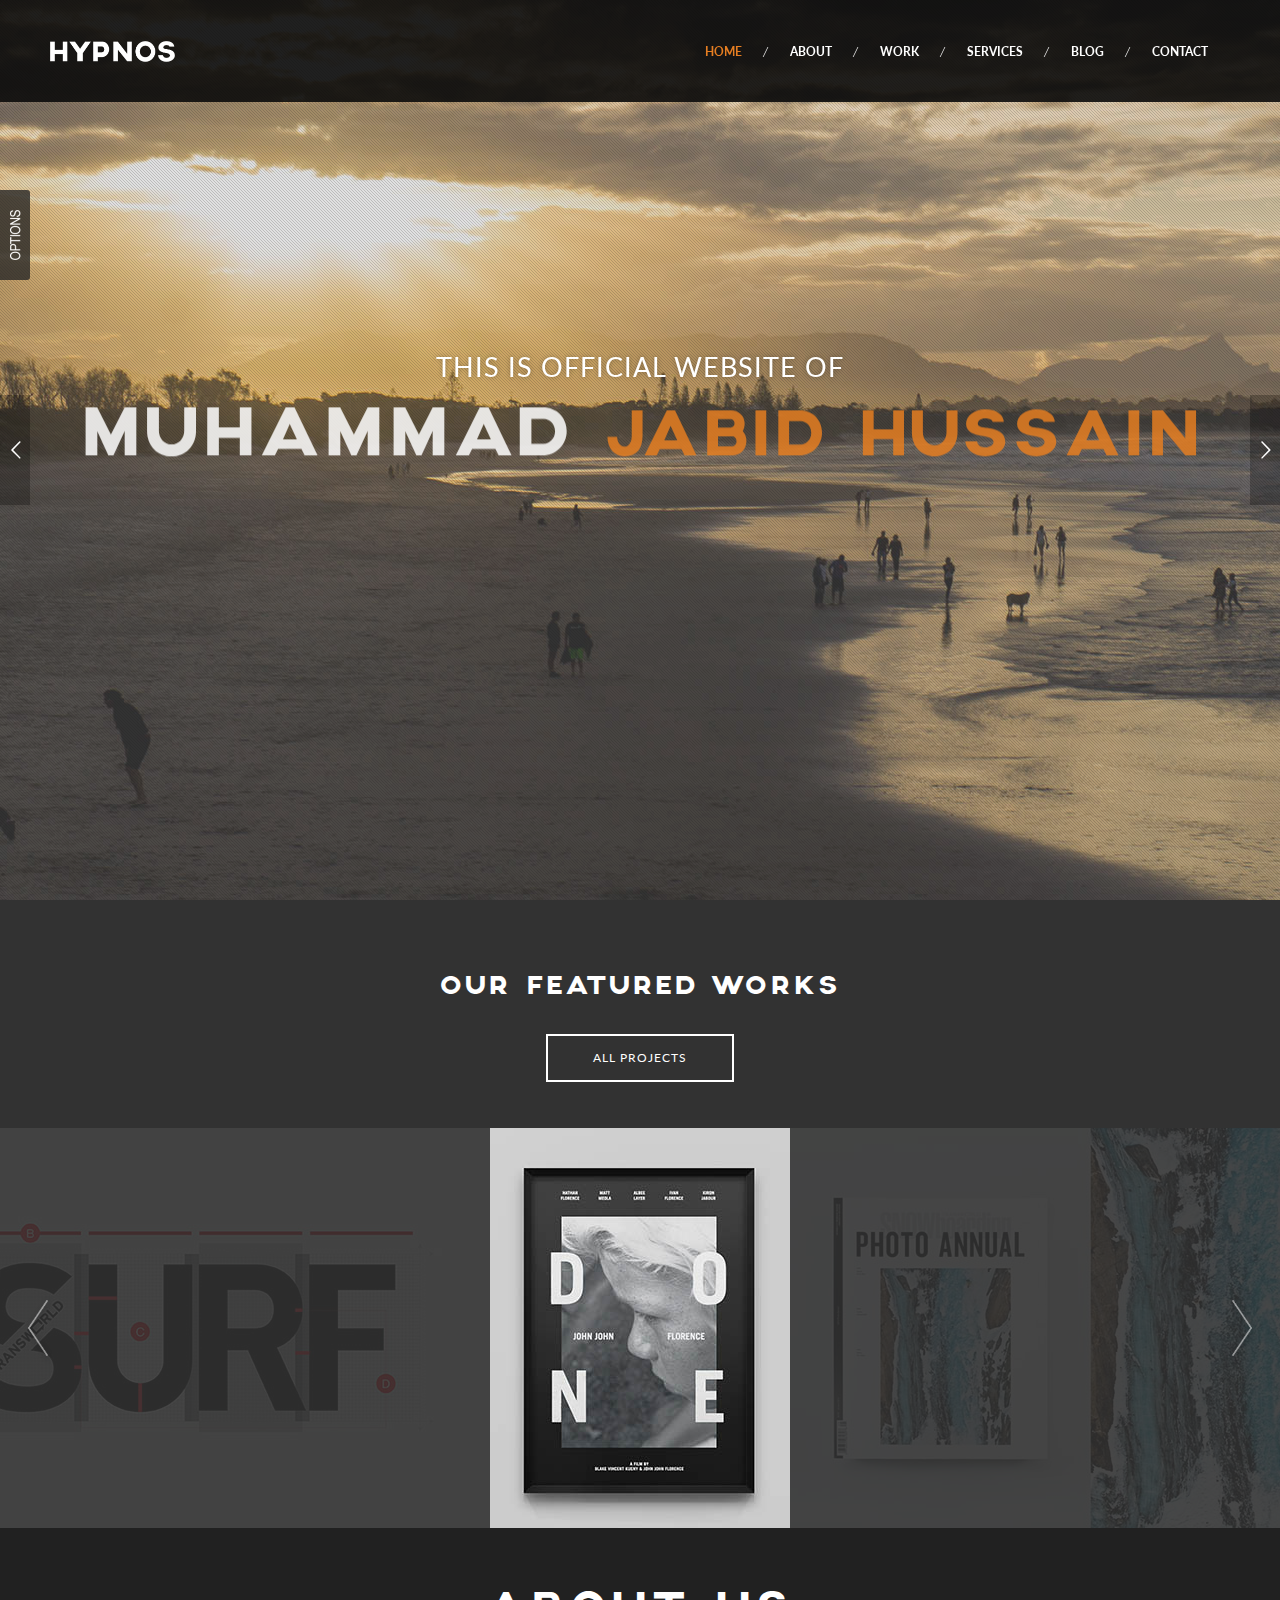
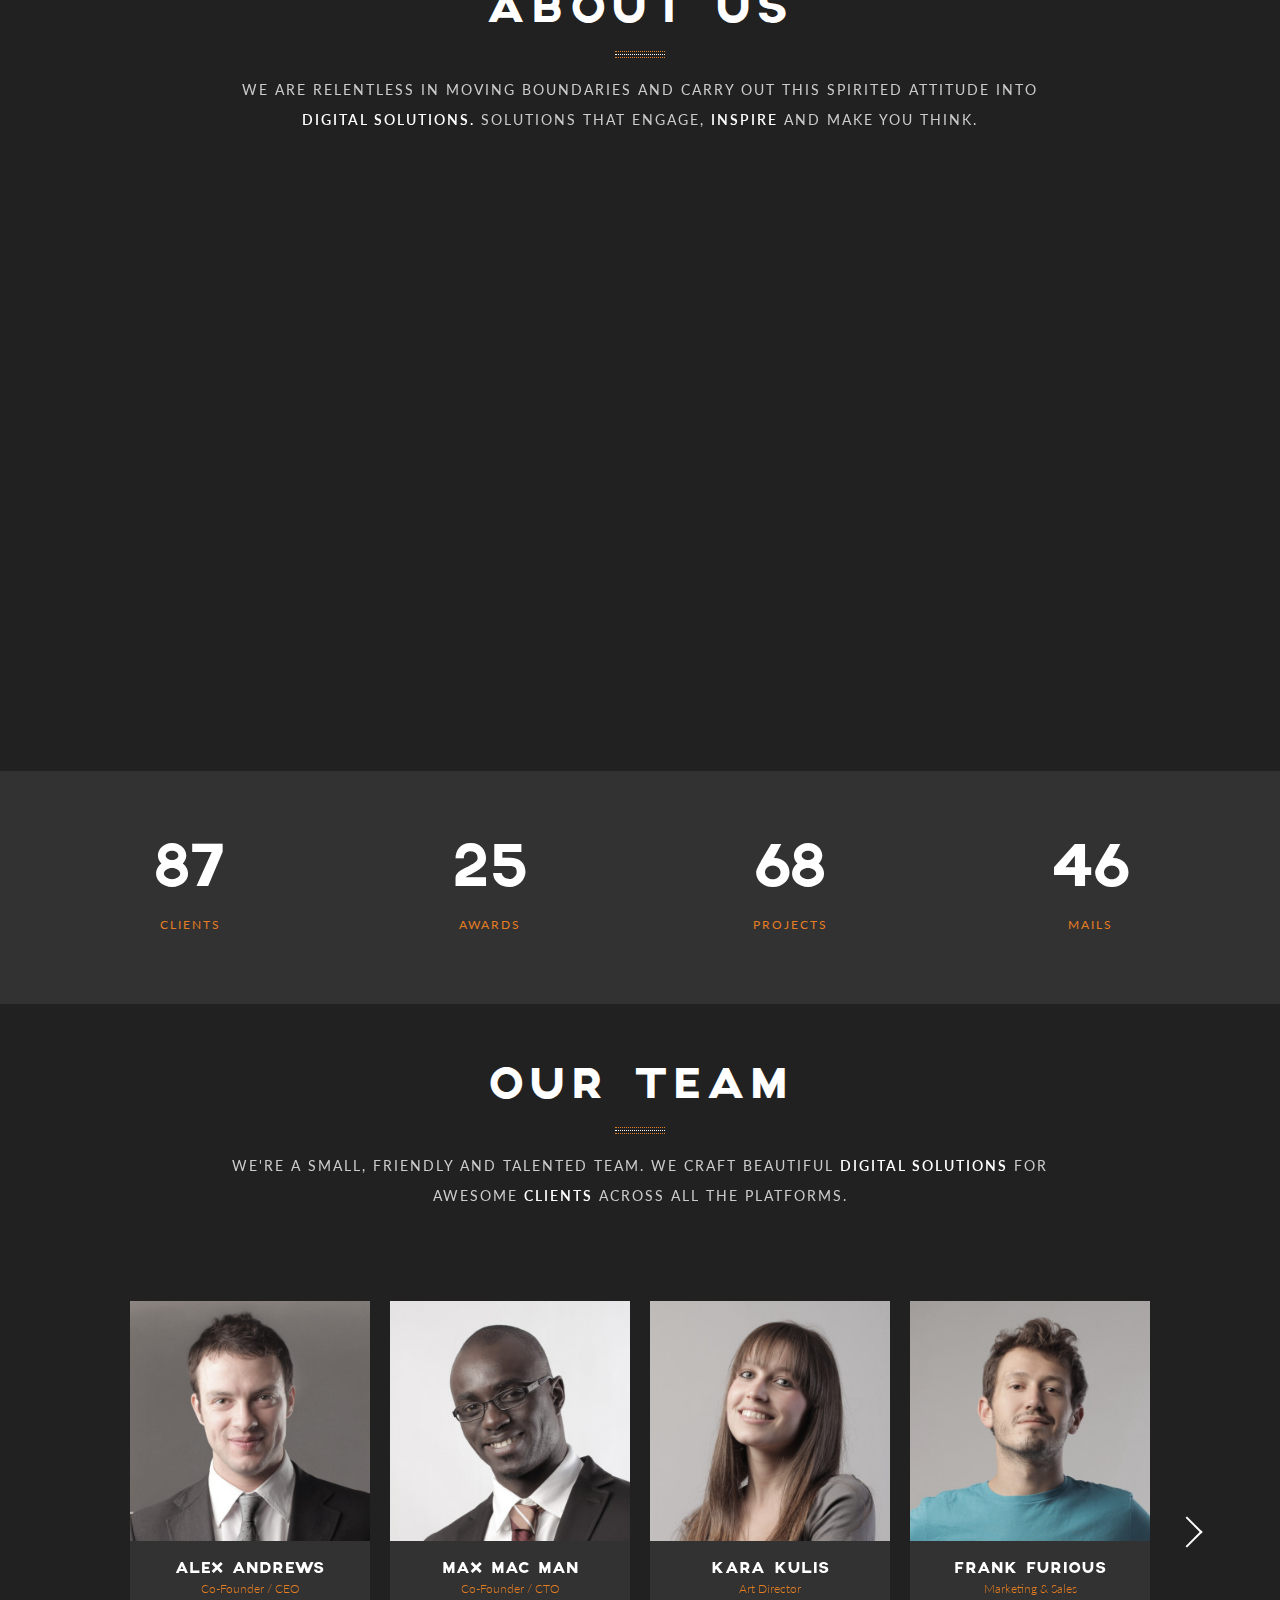
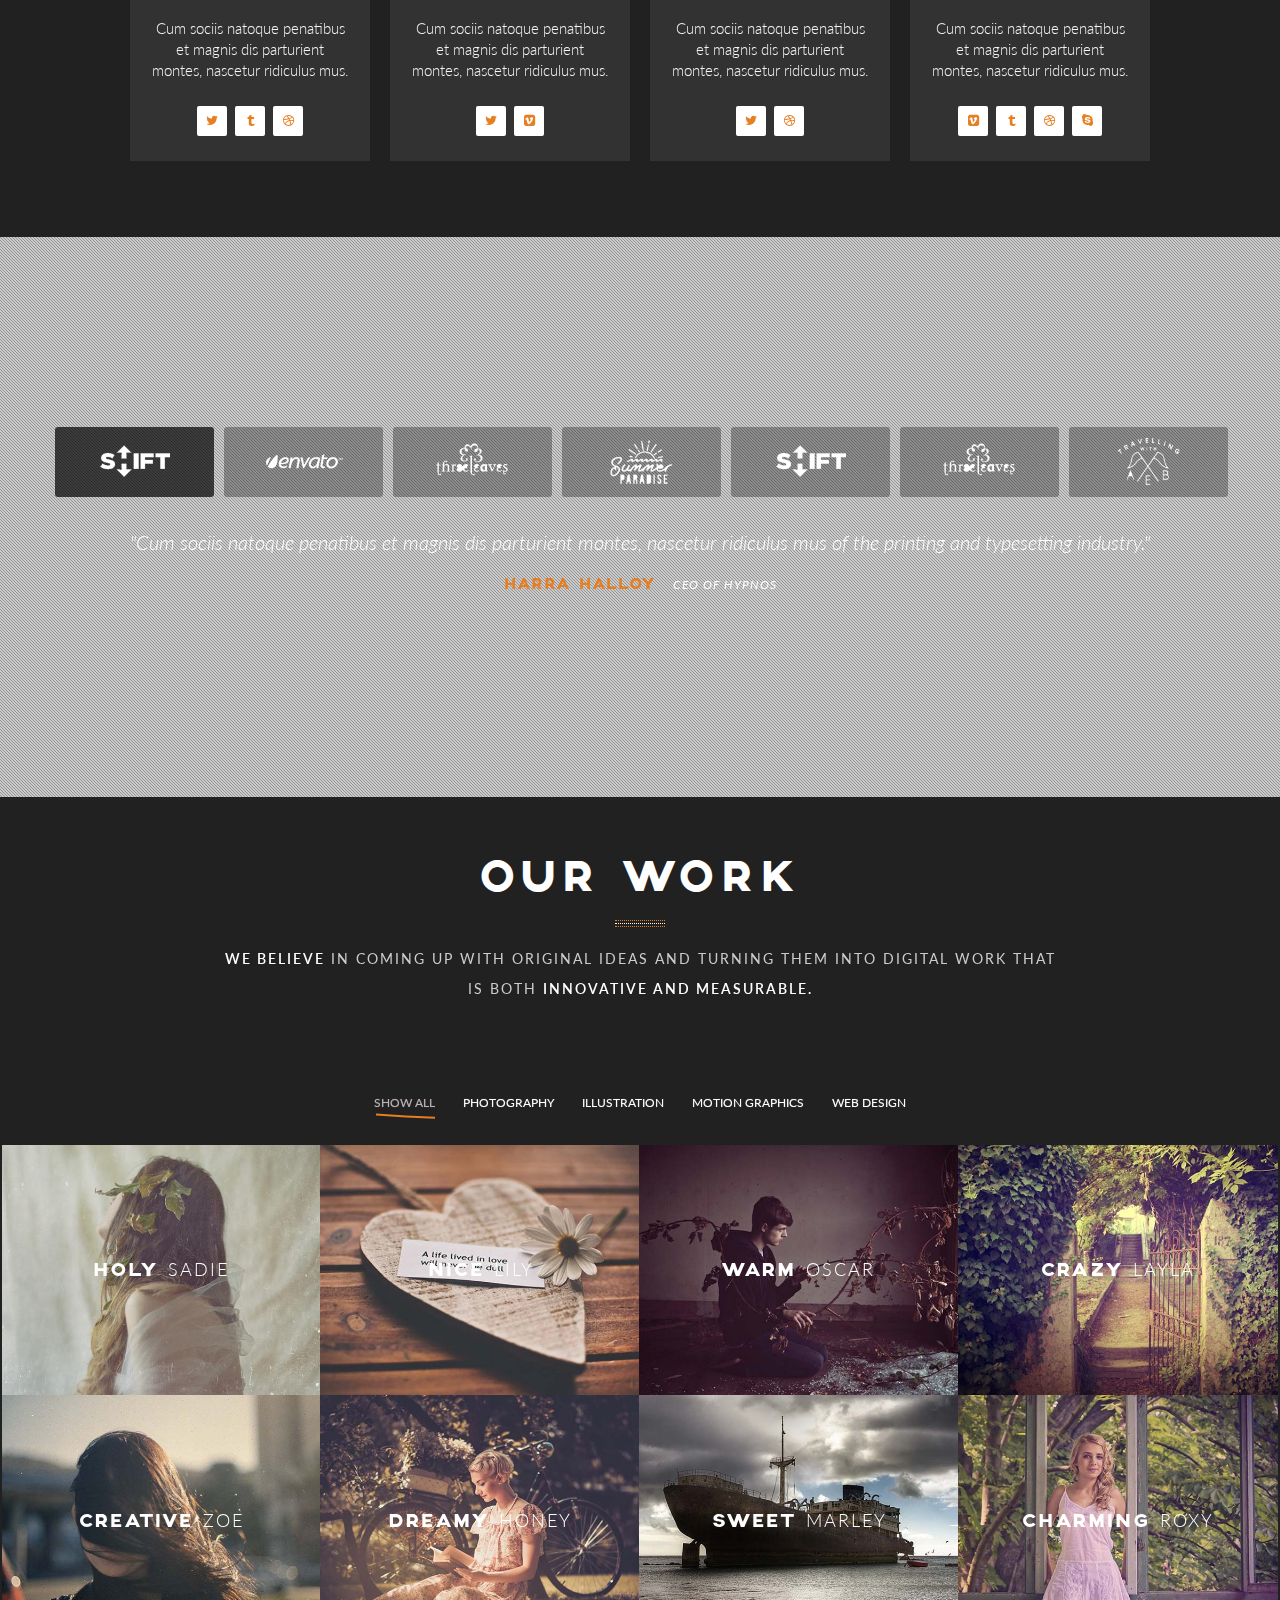
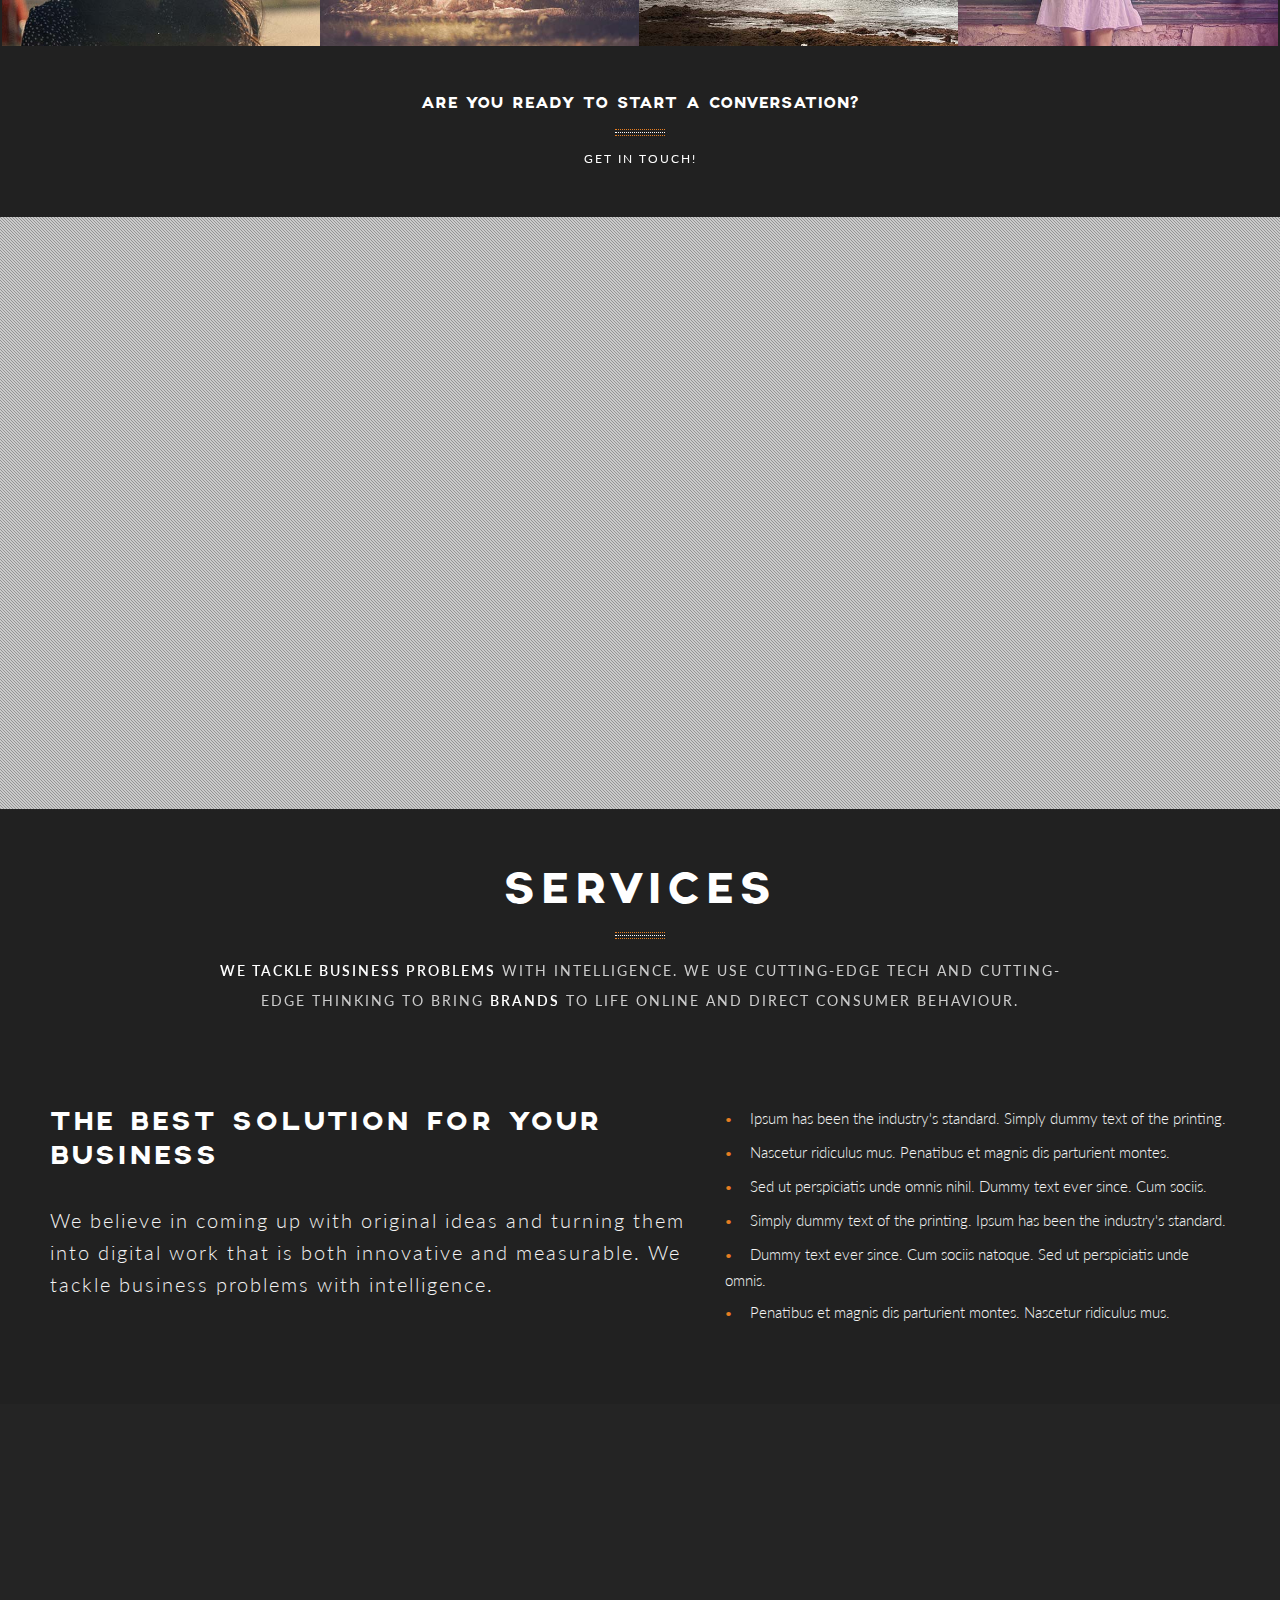
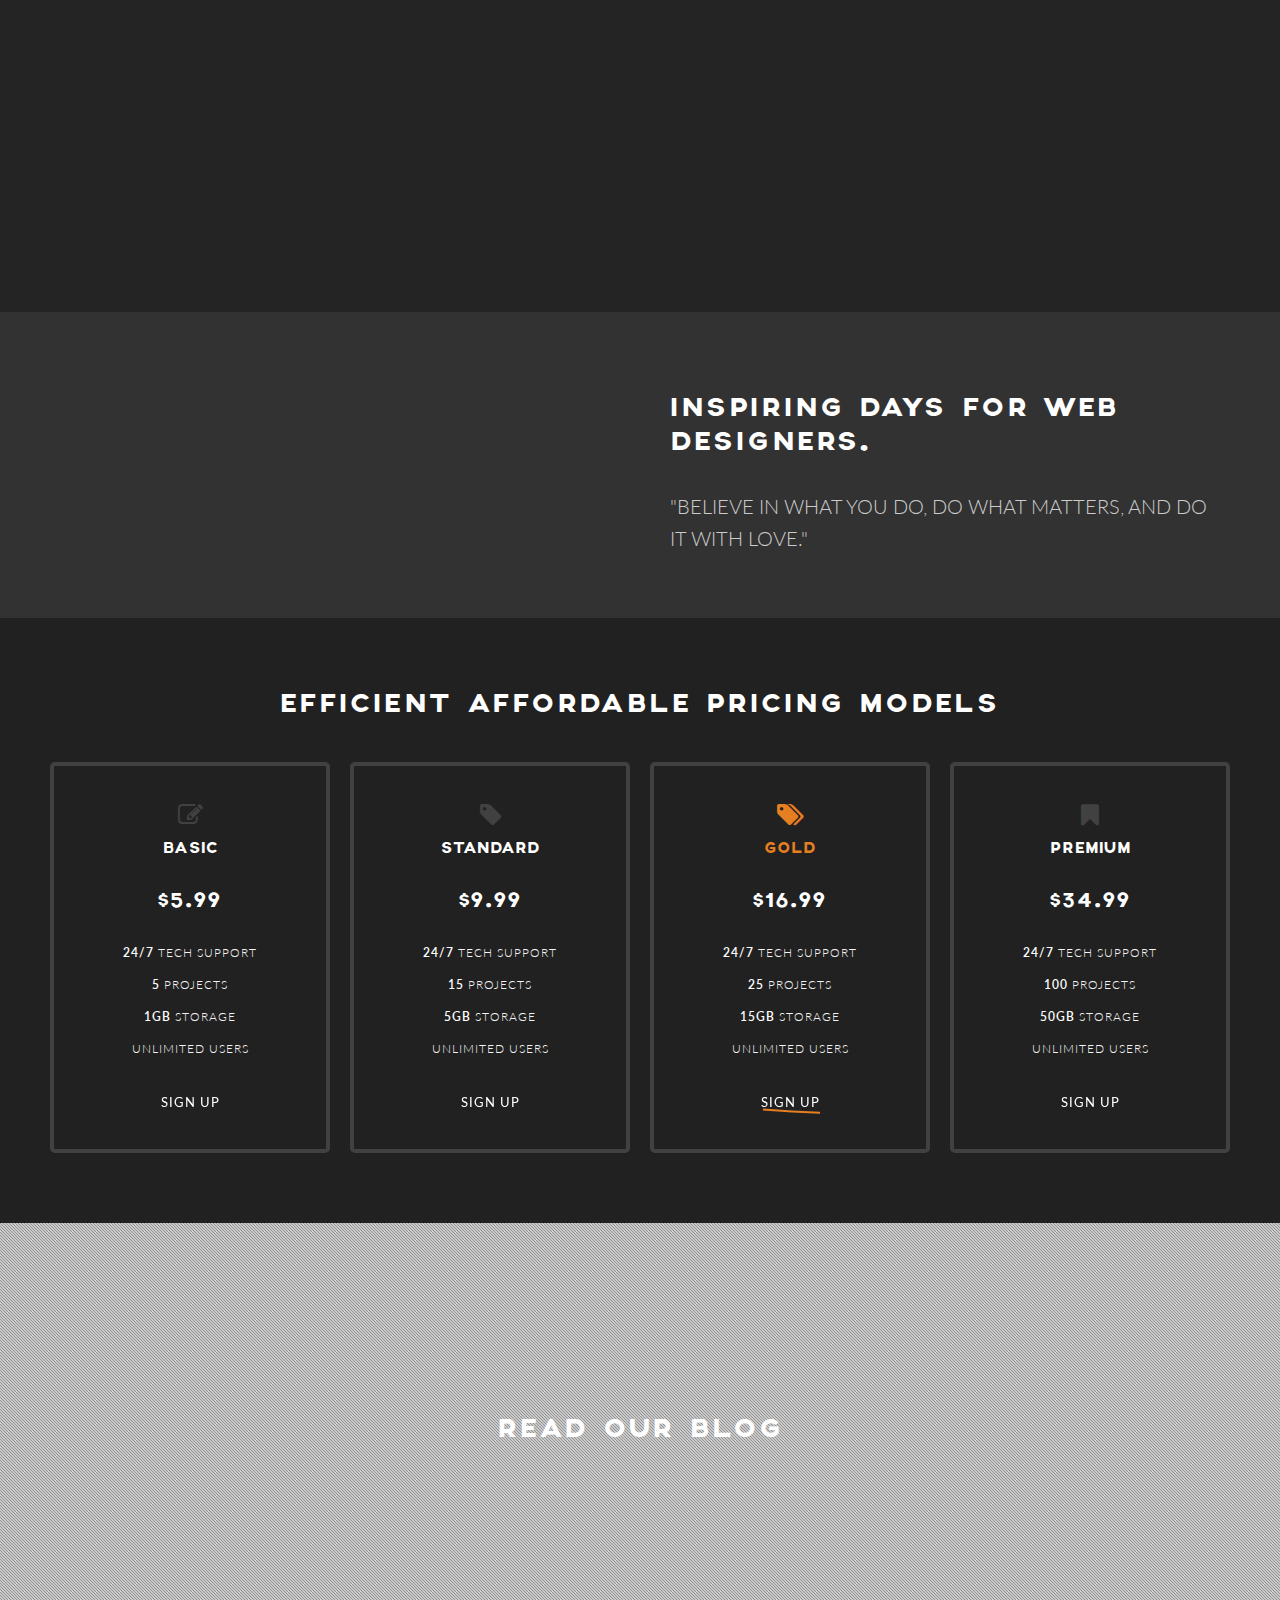
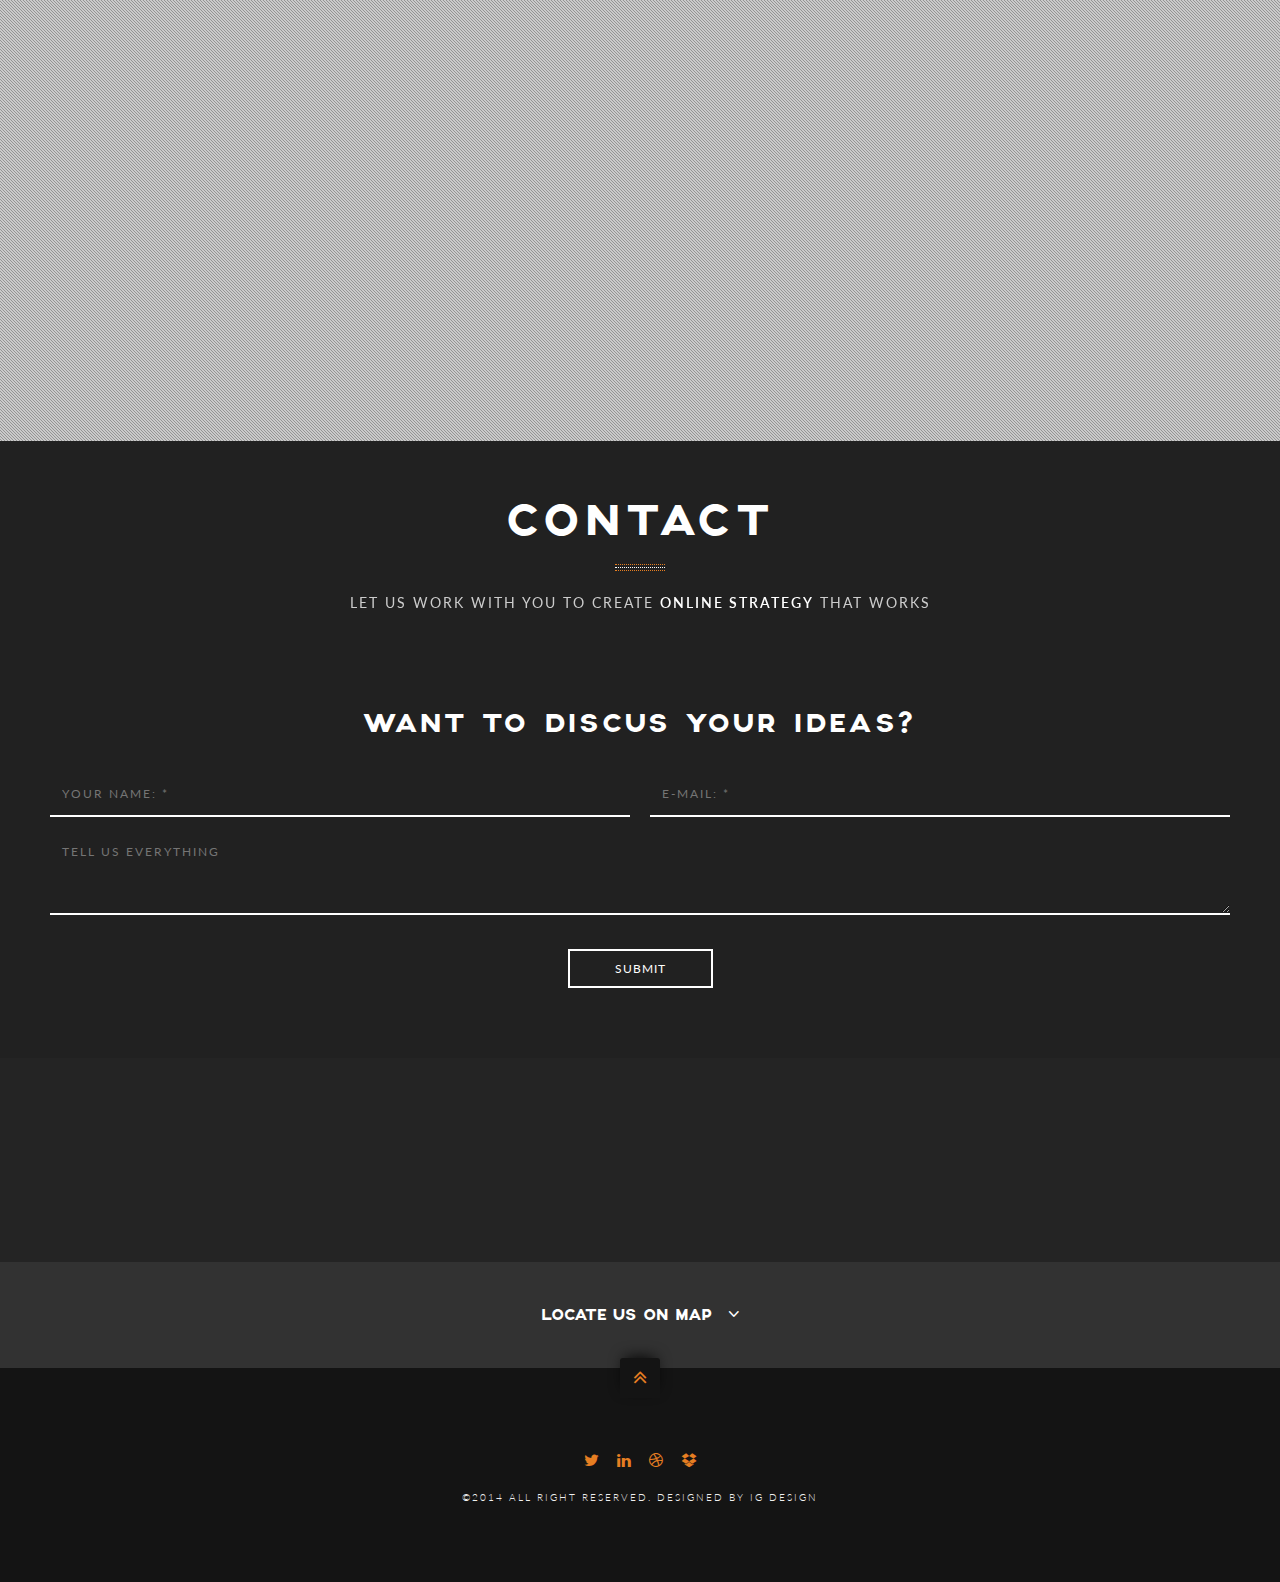
<file: index.html>
﻿<!DOCTYPE html>
<!--[if IE 8]><html class="no-js lt-ie9" lang="en"> <![endif]-->
<!--[if gt IE 8]>
<!--><html class="no-js" lang="en"><!--<![endif]-->

<!-- Mirrored from ivang-design.com/hypnos/slider-dark/ by HTTrack Website Copier/3.x [XR&CO'2014], Sun, 04 Apr 2021 00:01:48 GMT -->
<head>

	<!-- Basic Page Needs
  ================================================== -->
	<meta charset="utf-8">
	<title>Jabid Hussain</title>
	<meta name="description" content="">
	<meta name="author" content="">

	<!-- Mobile Specific Metas
  ================================================== -->
	<meta name="viewport" content="width=device-width, initial-scale=1, maximum-scale=1">
	
	
	
	<!-- CSS
  ================================================== -->
	<link rel="stylesheet" href="css/base.css"/>
	<link rel="stylesheet" href="css/skeleton.css"/>
	<link rel="stylesheet" href="css/layout.css"/>
	<link rel="stylesheet" href="css/settings.css" />
	<link rel="stylesheet" href="css/owl.carousel.css"/>
	<link rel="stylesheet" href="css/font-awesome.css" />
	<link rel="stylesheet" href="css/retina.css"/>
	
	<link rel="alternate stylesheet" type="text/css" href="css/colors/color-orange.css" title="orange">
    <link rel="alternate stylesheet" type="text/css" href="css/colors/color-green.css" title="green">
    <link rel="alternate stylesheet" type="text/css" href="css/colors/color-red.css" title="red">
    <link rel="alternate stylesheet" type="text/css" href="css/colors/color-blue.css" title="blue">
    <link rel="alternate stylesheet" type="text/css" href="css/colors/color-yellow.css" title="yellow">	
		
	<!-- Favicons
	================================================== -->
	<link rel="shortcut icon" href="favicon.png">
	<link rel="apple-touch-icon" href="apple-touch-icon.png">
	<link rel="apple-touch-icon" sizes="72x72" href="apple-touch-icon-72x72.png">
	<link rel="apple-touch-icon" sizes="114x114" href="apple-touch-icon-114x114.png">
	
	
	
</head>
<body class="royal_loader">	
	<!-- Primary Page Layout
	================================================== -->

	
	
	<!-- MENU
    ================================================== -->	

		<nav id="menu-wrap" class="menu-back cbp-af-header">
			<div class="container">
				<div class="sixteen columns">
					<div class="logo"></div>
					<ul class="slimmenu">
						<li> 
							<a href="#home">home</a>
						</li>
						<li>
							<a href="#about">about</a>
						</li>
						<li>
							<a href="#work">work</a>
						</li>
						<li> 
							<a href="#services">services</a>
						</li>
						<li> 
							<a href="#blog">blog</a>
						</li>
						<li>
							<a href="#contact">contact</a>
						</li>
					</ul>
				</div>
			</div>
		</nav>	
	
	<!-- HOME SECTION
    ================================================== -->


	

			<section class="home" id="home">		
				
				<div class="tp-banner-container">
					<div class="tp-banner" >				
						<ul>
							<!-- THE FIRST SLIDE -->
							
							<li data-transition="fade" data-slotamount="1" data-masterspeed="1000" data-title="PASSION">
								<img src="images/1.jpg" alt=""  data-bgposition="left center" data-kenburns="on" data-duration="14000" data-ease="Linear.easeNone" data-bgfit="100" data-bgfitend="130" data-bgpositionend="right center" />
								<div class="just_pattern"></div>
								
								
								<!-- THE CAPTIONS IN THIS SLIDE -->
								<div class="caption small-text lft ltt tp-resizeme"  
									 data-x="center" 
									 data-y="center" 
									 data-speed="600" 
									 data-start="300" 
									 data-easing="Elastic.easeOut" style="z-index: 200;">
									<div class="top-text">THIS IS OFFICIAL WEBSITE OF</div>	
								</div>	
								<div class="caption big-text lft ltt tp-resizeme"  
									 data-x="center" 
									 data-y="center" 
									 data-speed="700" 
									 data-start="700" 
									 data-easing="easeOutExpo" style="z-index: 200;">
									<div class="big-text">MUHAMMAD <span>JABID HUSSAIN</span></div>	
								</div>	
								<div class="caption small-text lft ltt"  
									 data-x="center" 
									 data-y="center" 
									 data-speed="700" 
									 data-start="1300" 
									 data-easing="Elastic.easeOut" style="z-index: 200;">
									<div class="cl-effect"><a href="#about" data-gal="m_PageScroll2id" data-ps2id-offset="65"><span data-hover="find out more">find out more</span></a></div>
								</div>	
							</li>	
							
							<!-- THE SECOND SLIDE -->
							
							<li data-transition="fade" data-slotamount="1" data-masterspeed="1000" data-title="LOVE">
								<img src="images/2.jpg" alt=""  data-bgposition="left center" data-kenburns="on" data-duration="14000" data-ease="Linear.easeNone" data-bgfit="100" data-bgfitend="130" data-bgpositionend="right center" />
								<div class="just_pattern"></div>
								
								
								<div class="caption small-text lft ltt tp-resizeme"  
									 data-x="center" 
									 data-y="center" 
									 data-speed="600" 
									 data-start="300" 
									 data-easing="Elastic.easeOut" style="z-index: 200;">
									<div class="top-text">YOU'VE PROBABLY NOTICED</div>	
								</div>
								<div class="caption big-text lft ltt tp-resizeme"  
									 data-x="center" 
									 data-y="center" 
									 data-speed="700" 
									 data-start="700" 
									 data-easing="easeOutExpo" style="z-index: 200;">
									 <div class="big-text">WE <span>LOVE</span> WHAT WE DO.</div>
								</div>
								<div class="caption small-text lft ltt"  
									 data-x="center" 
									 data-y="center" 
									 data-speed="700" 
									 data-start="1300" 
									 data-easing="Elastic.easeOut" style="z-index: 200;">
									<div class="cl-effect"><a href="#work" data-gal="m_PageScroll2id" data-ps2id-offset="65"><span data-hover="discover">discover</span></a></div>
								</div>	
											
							</li>
							
							<!-- THE THIRD SLIDE -->
							
							<li data-transition="fade" data-slotamount="1" data-masterspeed="1000" data-title="MOTIVATION">						
								<img src="images/3.jpg" alt=""  data-bgposition="left center" data-kenburns="on" data-duration="14000" data-ease="Linear.easeNone" data-bgfit="100" data-bgfitend="130" data-bgpositionend="right center" />
								<div class="just_pattern"></div>
																		
								<!-- THE CAPTIONS IN THIS SLIDE -->
								<div class="caption small-text lft ltt tp-resizeme"  
									 data-x="center" 
									 data-y="center" 
									 data-speed="600" 
									 data-start="300" 
									 data-easing="Elastic.easeOut" style="z-index: 200;">
									<div class="top-text">WE CREATE DIGITAL EXPERIENCES</div>	
								</div>
								<div class="caption big-text lft ltt tp-resizeme"  
									 data-x="center" 
									 data-y="center" 
									 data-speed="700" 
									 data-start="700" 
									 data-easing="easeOutExpo" style="z-index: 200;">
									 <div class="big-text">THAT BUILD <span>MOTIVATION.</span></div>
								</div>
								<div class="caption small-text lft ltt"  
									 data-x="center" 
									 data-y="center" 
									 data-speed="700" 
									 data-start="1300" 
									 data-easing="Elastic.easeOut" style="z-index: 200;">
									<div class="cl-effect"><a href="#services" data-gal="m_PageScroll2id" data-ps2id-offset="65"><span data-hover="find out more">find out more</span></a></div>
								</div>	
											
							</li>						
						</ul>
					</div>
				</div>								
				
			</section>	
	
	
	
	<!-- FEATURED SECTION
    ================================================== -->	
	
	
	<section class="featured" id="featured">
	
		<div class="container">
			<div class="sixteen columns">
				<h4>OUR FEATURED WORKS</h4>
			</div>	
			<div class="sixteen columns">
				<div class="cl-effect"><a href="#work" data-gal="m_PageScroll2id" data-ps2id-offset="65"><span data-hover="all projects">all projects</span></a></div>
			</div>	
		</div>
		<div class="clear"></div>
		<div class="slideshow-featured">
			<div id="film_roll">
				<div><a href="#work" data-gal="m_PageScroll2id" data-ps2id-offset="65"><div class="slide-featured"><img src="images/featured/1.jpg" alt=""><div class="mask"></div><p><span>FEATURED PROJECT</span></p></div></a></div>
				<div><a href="#work" data-gal="m_PageScroll2id" data-ps2id-offset="65"><div class="slide-featured"><img src="images/featured/8.jpg" alt=""><div class="mask"></div><p><span>FEATURED PROJECT</span></p></div></a></div>
				<div><a href="#work" data-gal="m_PageScroll2id" data-ps2id-offset="65"><div class="slide-featured"><img src="images/featured/2.jpg" alt=""><div class="mask"></div><p><span>FEATURED PROJECT</span></p></div></a></div>
				<div><a href="#work" data-gal="m_PageScroll2id" data-ps2id-offset="65"><div class="slide-featured"><img src="images/featured/3.jpg" alt=""><div class="mask"></div><p><span>FEATURED PROJECT</span></p></div></a></div>
				<div><a href="#work" data-gal="m_PageScroll2id" data-ps2id-offset="65"><div class="slide-featured"><img src="images/featured/7.jpg" alt=""><div class="mask"></div><p><span>FEATURED PROJECT</span></p></div></a></div>
				<div><a href="#work" data-gal="m_PageScroll2id" data-ps2id-offset="65"><div class="slide-featured"><img src="images/featured/4.jpg" alt=""><div class="mask"></div><p><span>FEATURED PROJECT</span></p></div></a></div>
				<div><a href="#work" data-gal="m_PageScroll2id" data-ps2id-offset="65"><div class="slide-featured"><img src="images/featured/6.jpg" alt=""><div class="mask"></div><p><span>FEATURED PROJECT</span></p></div></a></div>
				<div><a href="#work" data-gal="m_PageScroll2id" data-ps2id-offset="65"><div class="slide-featured"><img src="images/featured/5.jpg" alt=""><div class="mask"></div><p><span>FEATURED PROJECT</span></p></div></a></div>
			</div>	
		</div>	
		
	</section>
		
	<div class="clear"></div>
	
	
	<!-- ABOUT US SECTION
    ================================================== -->	
	
	<div class="clear"></div>
	
	<div class="svg-wrap">
		<svg viewBox="0 0 400 20" xmlns="http://www.w3.org/2000/svg">
			<path id="svg_line" d="m 1.986,8.91 c 55.429038,4.081 111.58111,5.822 167.11781,2.867 22.70911,-1.208 45.39828,-0.601 68.126,-0.778 28.38173,-0.223 56.76079,-1.024 85.13721,-1.33 24.17379,-0.261 48.42731,0.571 72.58115,0.571"></path>
		</svg>
	</div>
	
	<div class="clear"></div>
	
	<section class="about" id="about">
	
		<div class="container">
			<div class="sixteen columns">
				<h1>about us</h1>
			</div>
			<div class="sixteen columns">
				<div class="sub-text-line"></div>
			</div>
			<div class="sixteen columns">
				<div class="sub-text link-svgline">We are relentless in moving boundaries and carry out this spirited attitude into <a href="#services" data-gal="m_PageScroll2id" data-ps2id-offset="65">digital solutions.<svg class="link-svgline"><use xlink:href="#svg_line"></use></svg></a> Solutions that engage, <a href="#work" data-gal="m_PageScroll2id" data-ps2id-offset="65">inspire<svg class="link-svgline"><use xlink:href="#svg_line"></use></svg></a> and make you think.</div>
			</div>
			<div class="clear"></div>
			<div class="four columns">
				<div class="about-box1" data-scroll-reveal="enter left move 300px over 1s after 0.5s">
					<div class="about-box-icon">&#xf0a1;</div>
					<h5>LISTEN</h5>
					<p>Simply dummy text of the printing and typesetting industry.</p>
				</div>
				<div class="about-box1" data-scroll-reveal="enter left move 300px over 1s after 0.7s">
					<div class="about-box-icon">&#xf19d;</div>
					<h5>LEARN</h5>
					<p>Simply dummy text of the printing and typesetting industry.</p>
				</div>
				<div class="about-box1" data-scroll-reveal="enter left move 300px over 1s after 0.9s">
					<div class="about-box-icon">&#xf0d0;</div>
					<h5>INNOVATE</h5>
					<p>Simply dummy text of the printing and typesetting industry.</p>
				</div>
			</div>
			<div class="eight columns remove-bottom" data-scroll-reveal="enter bottom move 400px over 1s after 0.1s">
				<img src="images/ipad.png" alt=""/>
			</div>
			<div class="four columns">
				<div class="about-box" data-scroll-reveal="enter right move 300px over 1s after 0.5s">
					<div class="about-box-icon">&#xf0c6;</div>
					<h5>NETWORKING</h5>
					<p>Simply dummy text of the printing and typesetting industry.</p>
				</div>
				<div class="about-box" data-scroll-reveal="enter right move 300px over 1s after 0.7s">
					<div class="about-box-icon">&#xf080;</div>
					<h5>ANALYTICS</h5>
					<p>Simply dummy text of the printing and typesetting industry.</p>
				</div>
				<div class="about-box" data-scroll-reveal="enter right move 300px over 1s after 0.9s">
					<div class="about-box-icon">&#xf120;</div>
					<h5>DEVELOPMENT</h5>
					<p>Simply dummy text of the printing and typesetting industry.</p>
				</div>
			</div>
		</div>	
		
		<div class="facts">
			<div class="container">
				<div class="four columns">
					<div class="facts-wrap">
						<div class="facts-wrap-num"><span class="counter">87</span></div>
						<h6>Clients</h6> 
					</div>
				</div>
				<div class="four columns">
					<div class="facts-wrap">
						<div class="facts-wrap-num"><span class="counter">25</span></div>
						<h6>Awards</h6> 
					</div>
				</div>
				<div class="four columns">
					<div class="facts-wrap">
						<div class="facts-wrap-num"><span class="counter">68</span></div>
						<h6>Projects</h6> 
					</div>
				</div>
				<div class="four columns">
					<div class="facts-wrap">
						<div class="facts-wrap-num"><span class="counter">46</span></div>
						<h6>Mails</h6> 
					</div>
				</div>
			</div>
		</div>	
		
		<div class="team" id="team">
			<div class="container">
				<div class="sixteen columns">
					<h1>our team</h1>
				</div>
				<div class="sixteen columns">
					<div class="sub-text-line"></div>
				</div>
				<div class="sixteen columns">
					<div class="sub-text link-svgline">WE'RE A SMALL, FRIENDLY AND TALENTED TEAM. WE CRAFT BEAUTIFUL <a href="#services" data-gal="m_PageScroll2id" data-ps2id-offset="65">DIGITAL SOLUTIONS<svg class="link-svgline"><use xlink:href="#svg_line"></use></svg></a> FOR AWESOME <a href="#clients" data-gal="m_PageScroll2id" data-ps2id-offset="65">CLIENTS<svg class="link-svgline"><use xlink:href="#svg_line"></use></svg></a> ACROSS ALL THE PLATFORMS.</div>
				</div>
				<div class="clear"></div>
				<div class="sixteen columns">	
					<article>
						<img src="images/team1.jpg" alt=""/>
						<h6>Alex Andrews</h6>
						<p><span>Co-Founder / CEO</span></p>
						<p>Cum sociis natoque penatibus et magnis dis parturient montes, nascetur ridiculus mus.</p>
						<div class="social-team">
							<ul class="list-social">
								<li class="icon-soc">
									<a href="#">&#xf099;</a>
								</li>
								<li class="icon-soc">
									<a href="#">&#xf173;</a>
								</li>
								<li class="icon-soc">
									<a href="#">&#xf17d;</a>
								</li>
							</ul>	
						</div>						
					</article>
					<article>
						<img src="images/team2.jpg" alt=""/>
						<h6>Max Mac Man</h6>
						<p><span>Co-Founder / CTO</span></p>
						<p>Cum sociis natoque penatibus et magnis dis parturient montes, nascetur ridiculus mus.</p>
						<div class="social-team">
							<ul class="list-social">
								<li class="icon-soc">
									<a href="#">&#xf099;</a>
								</li>
								<li class="icon-soc">
									<a href="#">&#xf194;</a>
								</li>
							</ul>	
						</div>
					</article>
					<article>
						<img src="images/team3.jpg" alt=""/>
						<h6>Kara Kulis</h6>
						<p><span>Art Director</span></p>
						<p>Cum sociis natoque penatibus et magnis dis parturient montes, nascetur ridiculus mus.</p>
						<div class="social-team">
							<ul class="list-social">
								<li class="icon-soc">
									<a href="#">&#xf099;</a>
								</li>
								<li class="icon-soc">
									<a href="#">&#xf17d;</a>
								</li>
							</ul>	
						</div>
					</article>
					<article>
						<img src="images/team4.jpg" alt=""/>
						<h6>Frank Furious</h6>
						<p><span>Marketing & Sales</span></p>
						<p>Cum sociis natoque penatibus et magnis dis parturient montes, nascetur ridiculus mus.</p>
						<div class="social-team">
							<ul class="list-social">
								<li class="icon-soc">
									<a href="#">&#xf194;</a>
								</li>
								<li class="icon-soc">
									<a href="#">&#xf173;</a>
								</li>
								<li class="icon-soc">
									<a href="#">&#xf17d;</a>
								</li>
								<li class="icon-soc">
									<a href="#">&#xf17e;</a>
								</li>
							</ul>	
						</div>
					</article>
					<article>
						<img src="images/team5.jpg" alt=""/>
						<h6>Andrea Arkov</h6>
						<p><span>Public Relations</span></p>
						<p>Cum sociis natoque penatibus et magnis dis parturient montes, nascetur ridiculus mus.</p>
						<div class="social-team">
							<ul class="list-social">
								<li class="icon-soc">
									<a href="#">&#xf099;</a>
								</li>
								<li class="icon-soc">
									<a href="#">&#xf173;</a>
								</li>
								<li class="icon-soc">
									<a href="#">&#xf17d;</a>
								</li>
							</ul>	
						</div>
					</article>
					<article>
						<img src="images/team6.jpg" alt=""/>
						<h6>Harold Houdini</h6>
						<p><span>Design</span></p>
						<p>Cum sociis natoque penatibus et magnis dis parturient montes, nascetur ridiculus mus.</p>
						<div class="social-team">
							<ul class="list-social">
								<li class="icon-soc">
									<a href="#">&#xf099;</a>
								</li>
								<li class="icon-soc">
									<a href="#">&#xf194;</a>
								</li>
								<li class="icon-soc">
									<a href="#">&#xf17d;</a>
								</li>
								<li class="icon-soc">
									<a href="#">&#xf17e;</a>
								</li>
							</ul>	
						</div>
					</article>
					<article>
						<img src="images/team7.jpg" alt=""/>
						<h6>Harra Halloy</h6>
						<p><span>Development</span></p>
						<p>Cum sociis natoque penatibus et magnis dis parturient montes, nascetur ridiculus mus.</p>
						<div class="social-team">
							<ul class="list-social">
								<li class="icon-soc">
									<a href="#">&#xf099;</a>
								</li>
								<li class="icon-soc">
									<a href="#">&#xf173;</a>
								</li>
								<li class="icon-soc">
									<a href="#">&#xf17d;</a>
								</li>
							</ul>	
						</div>
					</article>
					<article>
						<img src="images/team8.jpg" alt=""/>
						<h6>Christian Cilinis</h6>
						<p><span>Development</span></p>
						<p>Cum sociis natoque penatibus et magnis dis parturient montes, nascetur ridiculus mus.</p>
						<div class="social-team">
							<ul class="list-social">
								<li class="icon-soc">
									<a href="#">&#xf099;</a>
								</li>
								<li class="icon-soc">
									<a href="#">&#xf194;</a>
								</li>
							</ul>	
						</div>
					</article>				
				</div>
			</div>
		</div>	
		
	</section>
	
	<!-- PARALLAX SECTION
    ================================================== -->	

	<section class="parallax-section" id="clients">
			
		<div class="parallax-1"></div>
		<div class="just_pattern_parallax"></div>
		
		<div class="container z-index-pages">
			<div class="sixteen columns">
				<div class="clients-carousel-wrap">
				
					<div id="sync1" class="owl-carousel">
						<div class="item">	
							<p>"Cum sociis natoque penatibus et magnis dis parturient montes, nascetur ridiculus mus of the printing and typesetting industry."</p>	
							<h6>Harra Halloy <span>CEO of Hypnos</span></h6>
						</div>
						<div class="item">
							<p>"Simply dummy text of the printing and typesetting industry. Cum sociis natoque penatibus et magnis dis parturient montes."</p>
							<h6>Christian Cilinis <span>CEO of Hypnos</span></h6>
						</div>
						<div class="item">
							<p>"Cum sociis natoque penatibus et magnis dis parturient montes, nascetur ridiculus mus of the printing and typesetting industry."</p>
							<h6>Andrea Arkov <span>CEO of Hypnos</span></h6>
						</div>
						<div class="item">
							<p>"Simply dummy text of the printing and typesetting industry. Cum sociis natoque penatibus et magnis dis parturient montes."</p>
							<h6>Kara Kulis <span>CEO of Hypnos</span></h6>
						</div>
						<div class="item">	
							<p>"Cum sociis natoque penatibus et magnis dis parturient montes, nascetur ridiculus mus of the printing and typesetting industry."</p>	
							<h6>Harra Halloy <span>CEO of Hypnos</span></h6>
						</div>
						<div class="item">
							<p>"Cum sociis natoque penatibus et magnis dis parturient montes, nascetur ridiculus mus of the printing and typesetting industry."</p>
							<h6>Andrea Arkov <span>CEO of Hypnos</span></h6>
						</div>
						<div class="item">
							<p>"Simply dummy text of the printing and typesetting industry. Cum sociis natoque penatibus et magnis dis parturient montes."</p>
							<h6>Christian Cilinis <span>CEO of Hypnos</span></h6>
						</div>
					</div>

					<div id="sync2" class="owl-carousel">
						<div class="item">
							<img src="images/logos/1.png" alt=""/>
						</div>
						<div class="item">
							<img src="images/logos/2.png" alt=""/>
						</div>
						<div class="item">
							<img src="images/logos/3.png" alt=""/>
						</div>
						<div class="item">
							<img src="images/logos/4.png" alt=""/>
						</div>
						<div class="item">
							<img src="images/logos/1.png" alt=""/>
						</div>
						<div class="item">
							<img src="images/logos/3.png" alt=""/>
						</div>
						<div class="item">
							<img src="images/logos/5.png" alt=""/>
						</div>
					</div>
					
				</div>
			</div>
		</div>			
			
	</section>

	
	<!-- PORTFOLIO SECTION
    ================================================== -->
	
	<section class="work" id="work">
	
		<div class="container">
			<div class="sixteen columns">
				<h1>our work</h1>
			</div>
			<div class="sixteen columns">
				<div class="sub-text-line"></div>
			</div>
			<div class="sixteen columns">
				<div class="sub-text link-svgline"><a href="#about" data-gal="m_PageScroll2id" data-ps2id-offset="65">We believe<svg class="link-svgline"><use xlink:href="#svg_line"></use></svg></a> in coming up with original ideas and turning them into digital work that is both <a href="#services" data-gal="m_PageScroll2id" data-ps2id-offset="65">innovative and measurable.<svg class="link-svgline"><use xlink:href="#svg_line"></use></svg></a></div>
			</div>
			<div class="clear"></div>
		</div>	
	
				<div class="clear"></div>

				<div class="portfolio"></div>


				<div class="expander-wrap relative">
					<div id="expander-wrap">
						<p class="cls-btn"><a class="close">X</a></p>
						<div class="expander-inner"></div>
					</div>
				</div>

			
				<div class="clear"></div>
			
				
				<div class="container">
					<div class="sixteen columns">
						<div id="portfolio-filter">
							<ul id="filter">
								<li><div class="link-svgline"><a href="#" class="current" data-filter="*" title="">Show all<svg class="link-svgline"><use xlink:href="#svg_line"></use></svg></a></div></li>
								<li><div class="link-svgline"><a href="#" data-filter=".photography" title="">photography<svg class="link-svgline"><use xlink:href="#svg_line"></use></svg></a></div></li>
								<li><div class="link-svgline"><a href="#" data-filter=".illustration1" title="">illustration<svg class="link-svgline"><use xlink:href="#svg_line"></use></svg></a></div></li>
								<li><div class="link-svgline"><a href="#" data-filter=".motion-graphics" title="">motion graphics<svg class="link-svgline"><use xlink:href="#svg_line"></use></svg></a></div></li>
								<li><div class="link-svgline"><a href="#" data-filter=".web-design" title="">web design<svg class="link-svgline"><use xlink:href="#svg_line"></use></svg></a></div></li>
							</ul>
						</div>
					</div>
				</div>
				
				<div class="clear"></div>
			
				<ul class="portfolio-wrap">
					<li class="portfolio-box photography web-design">	
						<a class="expander" href="ajax-slider-project.html" title="">
							<img  src="images/gallery/1.jpg" alt="" />
							<figure class="effect-sadie">
								<figcaption>
									<h5>Holy <span>Sadie</span></h5>
									<p>Sadie never took her eyes off me. <br>She had a dark soul.</p>
								</figcaption>			
							</figure>
						</a>	
					</li>
					<li class="portfolio-box illustration1 motion-graphics">	
						<a class="expander" href="ajax-video-project.html" title="">
							<img  src="images/gallery/2.jpg" alt="" />	
							<figure class="effect-sadie">
								<figcaption>
									<h5>Nice <span>Lily</span></h5>
									<p>Lily never took her eyes off me. <br>She had a dark soul.</p>
								</figcaption>			
							</figure>
						</a>		
					</li>		
					<li class="portfolio-box motion-graphics photography">	
						<a class="expander" href="ajax-gallery-project.html" title="">
							<img  src="images/gallery/3.jpg" alt="" />
							<figure class="effect-sadie">
								<figcaption>
									<h5>Warm <span>Oscar</span></h5>
									<p>Oscar never took his eyes off me. <br>He had a dark soul.</p>
								</figcaption>			
							</figure>
						</a>				
					</li>	
					<li class="portfolio-box web-design illustration1">
						<a class="expander" href="ajax-slider-project.html" title="">
							<img  src="images/gallery/4.jpg" alt="" />
							<figure class="effect-sadie">
								<figcaption>
									<h5>Crazy <span>Layla</span></h5>
									<p>Layla never took her eyes off me. <br>She had a dark soul.</p>
								</figcaption>			
							</figure>
						</a> 			
					</li>	
					<li class="portfolio-box photography web-design">	
						<a class="expander" href="ajax-video-project.html" title="">
							<img  src="images/gallery/5.jpg" alt="" />	
							<figure class="effect-sadie">
								<figcaption>
									<h5>Creative <span>Zoe</span></h5>
									<p>Zoe never took her eyes off me. <br>She had a dark soul.</p>
								</figcaption>			
							</figure>
						</a>			
					</li>
					<li class="portfolio-box illustration1 motion-graphics">	
						<a class="expander" href="ajax-gallery-project.html" title="">
							<img  src="images/gallery/6.jpg" alt="" />
							<figure class="effect-sadie">
								<figcaption>
									<h5>Dreamy <span>Honey</span></h5>
									<p>Honey never took her eyes off me. <br>She had a dark soul.</p>
								</figcaption>			
							</figure>
						</a>			
					</li>	
					<li class="portfolio-box motion-graphics photography">
						<a class="expander" href="ajax-slider-project.html" title="">
							<img  src="images/gallery/7.jpg" alt="" />	
							<figure class="effect-sadie">
								<figcaption>
									<h5>Sweet <span>Marley</span></h5>
									<p>Marley never took her eyes off me. <br>She had a dark soul.</p>
								</figcaption>			
							</figure>
						</a>			
					</li>	
					<li class="portfolio-box web-design illustration1">
						<a class="expander" href="ajax-video-project.html" title="">
							<img  src="images/gallery/8.jpg" alt="" />	
							<figure class="effect-sadie">
								<figcaption>
									<h5>Charming <span>Roxy</span></h5>
									<p>Roxy never took her eyes off me. <br>She had a dark soul.</p>
								</figcaption>			
							</figure>
						</a>			
					</li>	
				</ul>					

				<div class="clear"></div>	
				
		<a href="#contact" data-gal="m_PageScroll2id" data-ps2id-offset="65">
			<div class="scroll-to-contact">
				<div class="container">
					<div class="sixteen columns">
						<h6>ARE YOU READY TO START A CONVERSATION?</h6>
					</div>
					<div class="sixteen columns">
						<div class="sub-text-line"></div>
					</div>
					<div class="sixteen columns">
						<div class="link-svgline-getintouch"><p>Get In Touch!<svg class="link-svgline-getintouch"><use xlink:href="#svg_line"></use></svg></p></div>
					</div>
				</div>	
			</div>
		</a>	
	
	</section>

	
	<!-- PARALLAX SECTION
    ================================================== -->	

	<section class="parallax-section">
		<div class="clear"></div>	
		<div class="parallax-2"></div>
		<div class="just_pattern_parallax"></div>
		
		<div class="container z-index-pages">
			<div class="sixteen columns" data-scroll-reveal="enter top move 300px over 1s after 0.1s">
				<div class="twitter-wrap">
				
					<div id="sync3" class="owl-carousel">
						<div class="item">	
							<p><a href="#">@envato_support</a>: Patrisha from Envato Support watching the tweets come in this afternoon. Let me know if you need assistance? ^PR</p>
						</div>
						<div class="item">
							<p><a href="#">@envato_support</a>: Woo! We’ve got a new Support Centre! This means we’re changing the system we use to handle your requests. More info <a href="#">http://enva.to/1ylFeMl</a></p> 
						</div>
						<div class="item">
							<p><a href="#">@envato_support</a>: It's that time you've waiting for! (other than the World Cup matches, of course). Let me help you out :) ^MC</p> 
						</div>
						<div class="item">
							<p><a href="#">@envato_support</a>: Hi everyone, Terrence here, hope your week's going well! If you have any questions or concerns I'll be here for a few hours to help. ^TB</p> 
						</div>
					</div>

					<div id="sync4" class="owl-carousel">
						<div class="item">
							<p>1:26 PM - 29 Jun 2014</p>
						</div>
						<div class="item">
							<p>4:32 PM - 28 Jun 2014</p>
						</div>
						<div class="item">
							<p>9:56 AM - 28 Jun 2014</p>
						</div>
						<div class="item">
							<p>6:17 PM - 27 Jun 2014</p>
						</div>
					</div>
					
				</div>
			</div>
		</div>			
		<div class="clear"></div>	
	</section>
	
	
	<!-- SERVICES SECTION
    ================================================== -->
	
	<section class="services" id="services">
	
		<div class="container">
			<div class="sixteen columns">
				<h1>services</h1>
			</div>
			<div class="sixteen columns">
				<div class="sub-text-line"></div>
			</div>
			<div class="sixteen columns">
				<div class="sub-text link-svgline"><a href="#team" data-gal="m_PageScroll2id" data-ps2id-offset="65">We tackle business problems<svg class="link-svgline"><use xlink:href="#svg_line"></use></svg></a> with intelligence. We use cutting-edge tech and cutting-edge thinking to bring <a href="#clients" data-gal="m_PageScroll2id" data-ps2id-offset="65">brands<svg class="link-svgline"><use xlink:href="#svg_line"></use></svg></a> to life online and direct consumer behaviour.</div>
			</div>
			<div class="clear"></div>
			<div class="nine columns">
				<h4>THE BEST SOLUTION FOR YOUR BUSINESS</h4>
				<p class="general-subtext">We believe in coming up with original ideas and turning them into digital work that is both innovative and measurable. We tackle business problems with intelligence.</p>
			</div>	
			<div class="seven columns">
				<div class="services-top-text">
					<p><span>• </span>Ipsum has been the industry's standard. Simply dummy text of the printing.</p>
					<p><span>• </span>Nascetur ridiculus mus. Penatibus et magnis dis parturient montes.</p>
					<p><span>• </span>Sed ut perspiciatis unde omnis nihil. Dummy text ever since. Cum sociis.</p>
					<p><span>• </span>Simply dummy text of the printing. Ipsum has been the industry's standard.</p> 
					<p><span>• </span>Dummy text ever since. Cum sociis natoque. Sed ut perspiciatis unde omnis.</p> 
					<p><span>• </span>Penatibus et magnis dis parturient montes. Nascetur ridiculus mus.</p>
				</div>	
			</div>		
		</div>
		
		<div class="clear"></div>
		
		<div class="services-icons-wrapper">
			<div class="container">
				<div class="one-third column services-icon-padding tipped" data-title="You may build your free professional website <br/>with a complete liberty of customization."  data-tipper-options='{"direction":"top","follow":"true"}' data-scroll-reveal="enter right move 300px over 1s after 0.1s">
					<div class="icon-services">&#xf0f6;</div>
					<h5>Unlimited Pages</h5>
					<p>Nascetur ridiculus mus. Penatibus et magnis dis parturient montes. Simply dummy text of the printing. Ipsum has been the industry's standard.</p>
				</div>	
				<div class="one-third column services-icon-padding tipped" data-title="You may build your free professional website with<br/> a complete liberty of customization, utilize all<br/> the widgets placed at your disposal."  data-tipper-options='{"direction":"top","follow":"true"}' data-scroll-reveal="enter top move 300px over 1s after 0.1s">
					<div class="icon-services">&#xf0db;</div>
					<h5>Customizable Themes</h5>
					<p>Nascetur ridiculus mus. Penatibus et magnis dis parturient montes. Simply dummy text of the printing. Ipsum has been the industry's standard.</p>
				</div>
				<div class="one-third column services-icon-padding tipped" data-title="You may build your free professional website <br/>with a complete liberty of customization."  data-tipper-options='{"direction":"top","follow":"true"}' data-scroll-reveal="enter left move 300px over 1s after 0.1s">
					<div class="icon-services">&#xf10b;</div>
					<h5>Mobile Styling</h5>
					<p>Nascetur ridiculus mus. Penatibus et magnis dis parturient montes. Simply dummy text of the printing. Ipsum has been the industry's standard.</p>
				</div>
				<div class="clear"></div>
				<div class="one-third column services-icon-padding tipped" data-title="You may build your free professional website with<br/> a complete liberty of customization, utilize all<br/> the widgets placed at your disposal."  data-tipper-options='{"direction":"top","follow":"true"}' data-scroll-reveal="enter left move 300px over 1s after 0.2s">
					<div class="icon-services">&#xf0c2;</div>
					<h5>Cloud Hosting</h5>
					<p>Nascetur ridiculus mus. Penatibus et magnis dis parturient montes. Simply dummy text of the printing. Ipsum has been the industry's standard.</p>
				</div>	
				<div class="one-third column services-icon-padding tipped" data-title="You may build your free professional website <br/>with a complete liberty of customization."  data-tipper-options='{"direction":"top","follow":"true"}' data-scroll-reveal="enter bottom move 300px over 1s after 0.2s">
					<div class="icon-services">&#xf0c1;</div>
					<h5>Custom Domains</h5>
					<p>Nascetur ridiculus mus. Penatibus et magnis dis parturient montes. Simply dummy text of the printing. Ipsum has been the industry's standard.</p>
				</div>
				<div class="one-third column services-icon-padding tipped" data-title="You may build your free professional website with<br/> a complete liberty of customization, utilize all<br/> the widgets placed at your disposal."  data-tipper-options='{"direction":"top","follow":"true"}' data-scroll-reveal="enter right move 300px over 1s after 0.2s">
					<div class="icon-services">&#xf095;</div>
					<h5>Friendly Support</h5>
					<p>Nascetur ridiculus mus. Penatibus et magnis dis parturient montes. Simply dummy text of the printing. Ipsum has been the industry's standard.</p>
				</div>
				<div class="clear"></div>
			</div>
		</div>	
		
		<div class="clear"></div>
		
		<div class="services-video-wrapper">
			<div class="services-video-wrap">
				<div class="video-container">
					<iframe src="http://player.vimeo.com/video/88883554?title=0&amp;byline=0&amp;portrait=0&amp;color=323232" width="940" height="450" ></iframe>
				</div>
			</div>
			<div class="services-video-wrap">
				<div class="video-text">
					<h4>Inspiring days for web designers.</h4>
					<p>"Believe in what you do, do what matters, and do it with love."</p>
				</div>
			</div>
		</div>

		<div class="clear"></div>

		<div class="price-wrapper">
			<div class="container">
				<div class="sixteen columns">
					<h4>EFFICIENT AFFORDABLE PRICING MODELS</h4>
				</div>
				<div class="clear"></div>
				<div class="four columns">
					<div class="price-wrap">
						<div class="icon-price normal-price">&#xf044;</div>
						<h6>BASIC</h6>
						<h5>$5.99</h5>
						<p><strong>24/7</strong> TECH SUPPORT</p>
						<p><strong>5</strong> PROJECTS</p>
						<p><strong>1GB</strong> STORAGE</p>
						<p>UNLIMITED USERS</p>
						<div class="link-svgline"><a href="#">sign up<svg class="link-svgline"><use xlink:href="#svg_line"></use></svg></a></div>
					</div>
				</div>
				<div class="four columns">
					<div class="price-wrap">
						<div class="icon-price normal-price">&#xf02b;</div>
						<h6>STANDARD</h6>
						<h5>$9.99</h5>
						<p><strong>24/7</strong> TECH SUPPORT</p>
						<p><strong>15</strong> PROJECTS</p>
						<p><strong>5GB</strong> STORAGE</p>
						<p>UNLIMITED USERS</p>
						<div class="link-svgline"><a href="#">sign up<svg class="link-svgline"><use xlink:href="#svg_line"></use></svg></a></div>
					</div>
				</div>
				<div class="four columns">
					<div class="price-wrap">
						<div class="icon-price featured-price">&#xf02c;</div>
						<h6 class="featured-price">GOLD</h6>
						<h5>$16.99</h5>
						<p><strong>24/7</strong> TECH SUPPORT</p>
						<p><strong>25</strong> PROJECTS</p>
						<p><strong>15GB</strong> STORAGE</p>
						<p>UNLIMITED USERS</p>	
						<div class="link-svgline featured-price"><a href="#">sign up<svg class="link-svgline"><use xlink:href="#svg_line"></use></svg></a></div>
					</div>
				</div>
				<div class="four columns">
					<div class="price-wrap">
						<div class="icon-price normal-price">&#xf02e;</div>
						<h6>PREMIUM</h6>
						<h5>$34.99</h5>
						<p><strong>24/7</strong> TECH SUPPORT</p>
						<p><strong>100</strong> PROJECTS</p>
						<p><strong>50GB</strong> STORAGE</p>
						<p>UNLIMITED USERS</p>	
						<div class="link-svgline"><a href="#">sign up<svg class="link-svgline"><use xlink:href="#svg_line"></use></svg></a></div>
					</div>
				</div>
			</div>
		</div>

		<div class="clear"></div>
		
	</section>

	
	<!-- PARALLAX SECTION
    ================================================== -->	

	<section class="parallax-section" id="blog">
		<div class="clear"></div>	
		<div class="parallax-3"></div>
		<div class="just_pattern_parallax"></div>
		
		<div class="blog">
			<div class="container z-index-pages">
				<div class="sixteen columns">
					<h4>Read Our Blog</h4>
				</div>
				<div class="clear"></div>
				<div class="eight columns" data-scroll-reveal="enter left move 300px over 1s after 0.1s">
					<a href="#">
						<div class="post-wrap">
							<div class="icon-blog">&#xf083;</div>
							<h6>Cryptocurrencies are booming</h6>
						</div>
					</a>	
				</div>
				<div class="eight columns" data-scroll-reveal="enter right move 300px over 1s after 0.1s">
					<a href="#">
						<div class="post-wrap">
							<div class="icon-blog">&#xf028;</div>
							<h6>Low cost Energy now affordable</h6>
						</div>
					</a>
				</div>
				<div class="clear"></div>
				<div class="eight columns" data-scroll-reveal="enter left move 300px over 1s after 0.3s">
					<a href="#">
						<div class="post-wrap">
							<div class="icon-blog">&#xf008;</div>
							<h6>Week in review in the lifestyle</h6>
						</div>
					</a>
				</div>
				<div class="eight columns" data-scroll-reveal="enter right move 300px over 1s after 0.3s">
					<a href="#">
						<div class="post-wrap">
							<div class="icon-blog">&#xf02c;</div>
							<h6>The great depression...</h6>
						</div>
					</a>
				</div>
				<div class="clear"></div>
				<div class="eight columns" data-scroll-reveal="enter left move 300px over 1s after 0.5s">
					<a href="#">
						<div class="post-wrap">
							<div class="icon-blog">&#xf08e;</div>
							<h6>Make sure it stays that way!</h6>
						</div>
					</a>
				</div>
				<div class="eight columns" data-scroll-reveal="enter right move 300px over 1s after 0.5s">
					<a href="#">
						<div class="post-wrap">
							<div class="icon-blog">&#xf044;</div>
							<h6>A short guide on how to do it.</h6>
						</div>
					</a>
				</div>
				<div class="clear"></div>
				<div class="sixteen columns" data-scroll-reveal="enter bottom move 300px over 1s after 0.6s">
					<a href="#">
						<div class="post-wrap">
							<div class="icon-blog">&#xf067;</div>
							<h6>more news...</h6>
						</div>
					</a>
				</div>
				<div class="clear"></div>
			</div>	
		</div>
		
		<div class="clear"></div>	
		
	</section>
	
	
	
	<!-- CONTACT SECTION
    ================================================== -->
	
	<section class="contact" id="contact">
	
		<div class="container">
			<div class="sixteen columns">
				<h1>contact</h1>
			</div>
			<div class="sixteen columns">
				<div class="sub-text-line"></div>
			</div>
			<div class="sixteen columns">
				<div class="sub-text link-svgline">Let us work with you to create <a href="#services" data-gal="m_PageScroll2id" data-ps2id-offset="65">online strategy<svg class="link-svgline"><use xlink:href="#svg_line"></use></svg></a> that works</div>
			</div>
			<div class="clear"></div>
			<div class="sixteen columns">
				<h4>Want to discus your ideas?</h4>
			</div>		
			<div class="clear"></div>
			<form name="ajax-form" id="ajax-form" action="http://ivang-design.com/hypnos/slider-dark/mail-it.php" method="post">
				<div class="eight columns">
					<label for="name"> 
						<span class="error" id="err-name">please enter name</span>
					</label>
					<input name="name" id="name" type="text"   placeholder="Your Name: *"/>
				</div>
				<div class="eight columns">
					<label for="email"> 
						<span class="error" id="err-email">please enter e-mail</span>
						<span class="error" id="err-emailvld">e-mail is not a valid format</span>
					</label>
					<input name="email" id="email" type="text"  placeholder="E-Mail: *"/>
				</div>
				<div class="sixteen columns">
					<label for="message"></label>
					<textarea name="message" id="message" placeholder="Tell Us Everything"></textarea>
				</div>
				<div class="sixteen columns">
					<div id="button-con"><button class="send_message" id="send"><span data-hover="submit">submit</span></button></div>
				</div>
				<div class="clear"></div>	
				<div class="error text-align-center" id="err-form">There was a problem validating the form please check!</div>
				<div class="error text-align-center" id="err-timedout">The connection to the server timed out!</div>
				<div class="error" id="err-state"></div>
			</form>	
			<div class="clear"></div>
			<div id="ajaxsuccess">Successfully sent!!</div>	
		</div>
		
		<div class="clear"></div>

		<div class="con-detal-wrapper">
			<div class="container">
				<div class="one-third column" data-scroll-reveal="enter left move 200px over 1s after 0.2s">
					<h5>office:</h5>
					<p>nikole tesle 41, kraljevo, serbia</p>
				</div>
				<div class="one-third column" data-scroll-reveal="enter top move 200px over 1s after 0.1s">
					<h5>phone:</h5>
					<p>+381 60 555-4446</p>
				</div>
				<div class="one-third column" data-scroll-reveal="enter right move 200px over 1s after 0.2s">
					<h5>e-mail:</h5>
					<p>OFFICENAME@YOURSITENAME.COM</p>
				</div>
			</div>
		</div>
		
		<div class="clear"></div>
		
		<a class="button-map close-map"><span>Locate Us on Map</span></a>
		<div id="google_map"></div>	
		
		<div class="clear"></div>	
		
	</section>	
	
	
	
	<!-- FOOTER
    ================================================== -->
	
	<div class="footer">
		<a href="#home" data-gal="m_PageScroll2id" ><div class="back-top">&#xf102;</div></a>	
		<div class="container">
			<div class="sixteen columns icons-footer">
				<a href="#">&#xf099;</a>
				<a href="#">&#xf0e1;</a>
				<a href="#">&#xf17d;</a>
				<a href="#">&#xf16b;</a>
			</div>
			<div class="sixteen columns">
				<p>©2014 ALL RIGHT RESERVED. DESIGNED BY IG DESIGN</p>
			</div>
		</div>
	</div>
		
	<div class="clear"></div>



    <!-- Switch Panel -->
    <div id="switch">
        <div class="content-switcher" >        
			<p>Color Options:</p>
			<ul class="header">           
				<li><a href="#" onClick="setActiveStyleSheet('orange'); return false;" class="button color switch" style="background-color:#e67e22"></a></li>
				<li><a href="#" onClick="setActiveStyleSheet('green'); return false;" class="button color switch" style="background-color:#2ecc71"></a></li>
				<li><a href="#" onClick="setActiveStyleSheet('red'); return false;" class="button color switch" style="background-color:#e74c3c"></a></li>
				<li><a href="#" onClick="setActiveStyleSheet('blue'); return false;" class="button color switch" style="background-color:#3498db"></a></li>
				<li><a href="#" onClick="setActiveStyleSheet('yellow'); return false;" class="button color switch" style="background-color:#f1c40f"></a></li> 
			</ul>        
			<div class="clear"></div>    
			<div id="hide">
				<img  src="images/close.png" alt="" /> 
			</div>
        </div>
	</div>
	<div id="show" style="display: block;">
        <div id="setting"></div>
    </div>
    <!-- Switch Panel -->













	

		
	<!-- JAVASCRIPT
    ================================================== -->
<script type="text/javascript" src="js/jquery.js"></script>	
<script type="text/javascript" src="js/modernizr.custom.js"></script> 
<script type="text/javascript">
(function($) { "use strict";
	//Home fit screen	
		
	/*global $:false */
	$(function(){"use strict";
		$('#home').css({'height':($(window).height())+'px'});
		$(window).resize(function(){
		$('#home').css({'height':($(window).height())+'px'});
		});
	});	
})(jQuery);
</script>
<script type="text/javascript" src="js/royal_preloader.min.js"></script>
<script type="text/javascript">
(function($) { "use strict";
            Royal_Preloader.config({
                mode:           'text', // 'number', "text" or "logo"
                text:           'PASSION - LOVE - MOTIVATION',
                timeout:        0,
                showInfo:       true,
                opacity:        1,
                background:     ['#212121']
            });
})(jQuery);
</script>
<script type="text/javascript" src="js/jquery.malihu.PageScroll2id.js"></script>
<script type="text/javascript">
(function($) { "use strict";
			$(window).load(function(){
				
				/* Page Scroll to id fn call */
				$("ul.slimmenu li a,a[href='#top'],a[data-gal='m_PageScroll2id']").mPageScroll2id({
					highlightSelector:"ul.slimmenu li a",
					offset: 65,
					scrollSpeed:1000,
					scrollEasing: "easeInOutCubic"
				});
				
				/* demo functions */
				$("a[rel='next']").click(function(e){
					e.preventDefault();
					var to=$(this).parent().parent("section").next().attr("id");
					$.mPageScroll2id("scrollTo",to);
				});
				
			});	
})(jQuery);

</script>
<script type="text/javascript" src="js/jquery.themepunch.plugins.min.js"></script>
<script type="text/javascript" src="js/jquery.themepunch.revolution.min.js"></script>
<script type="text/javascript">
(function($) { "use strict";
				var revapi;

				jQuery(document).ready(function() {

					   revapi = jQuery('.tp-banner').revolution(
						{
							delay:8000,
							startwidth:1300,
							startheight:500,
							hideThumbs:0,
							hideTimerBar:"on",
							onHoverStop:"off",
							navigationType: "none",
							navigationArrows:"solo",
							navigationStyle:"preview4",
							fullWidth:"off",
							fullScreen:"on"
						});

				});	//ready
})(jQuery);

</script>
<script type="text/javascript" src="js/jquery.easing.js"></script>
<script type="text/javascript" src="js/scrollReveal.js"></script>
<script type="text/javascript">
(function($) { "use strict";
      window.scrollReveal = new scrollReveal();
})(jQuery);
</script>
<script type="text/javascript" src="js/scroll.js"></script>
<script type="text/javascript" src="js/navigation.js"></script>	
<script type="text/javascript" src="js/classie.js"></script>
<script type="text/javascript" src="js/cbpAnimatedHeader.min.js"></script>
<script type="text/javascript" src="js/jquery.film_roll.js"></script>
<script type="text/javascript" src="js/jquery.counterup.min.js"></script>
<script type="text/javascript" src="js/waypoints.min.js"></script>
<script type="text/javascript" src="js/html5shiv.js"></script>
<script type="text/javascript" src="js/flip-carousel.js"></script>
<script type="text/javascript" src="js/jquery.parallax-1.1.3.js"></script>
<script type="text/javascript" src="js/jquery.flexslider.min.js"></script>
<script type="text/javascript" src="js/owl.carousel.min.js"></script>
<script type="text/javascript" src="js/isotope.js"></script>
<script type="text/javascript" src="js/jquery.fitvids.js"></script>
<script type="text/javascript" src="js/jquery.fs.tipper.min.js"></script>
<script type="text/javascript" src="js/contact.js"></script>
<script type="text/javascript" src="http://maps.google.com/maps/api/js?sensor=true"></script>
<script type="text/javascript" src="js/styleswitcher.js"></script>
<script type="text/javascript" src="js/template.js"></script>  	  
<!-- End Document
================================================== -->
</body>

<!-- Mirrored from ivang-design.com/hypnos/slider-dark/ by HTTrack Website Copier/3.x [XR&CO'2014], Sun, 04 Apr 2021 00:03:15 GMT -->
</html>
</file>
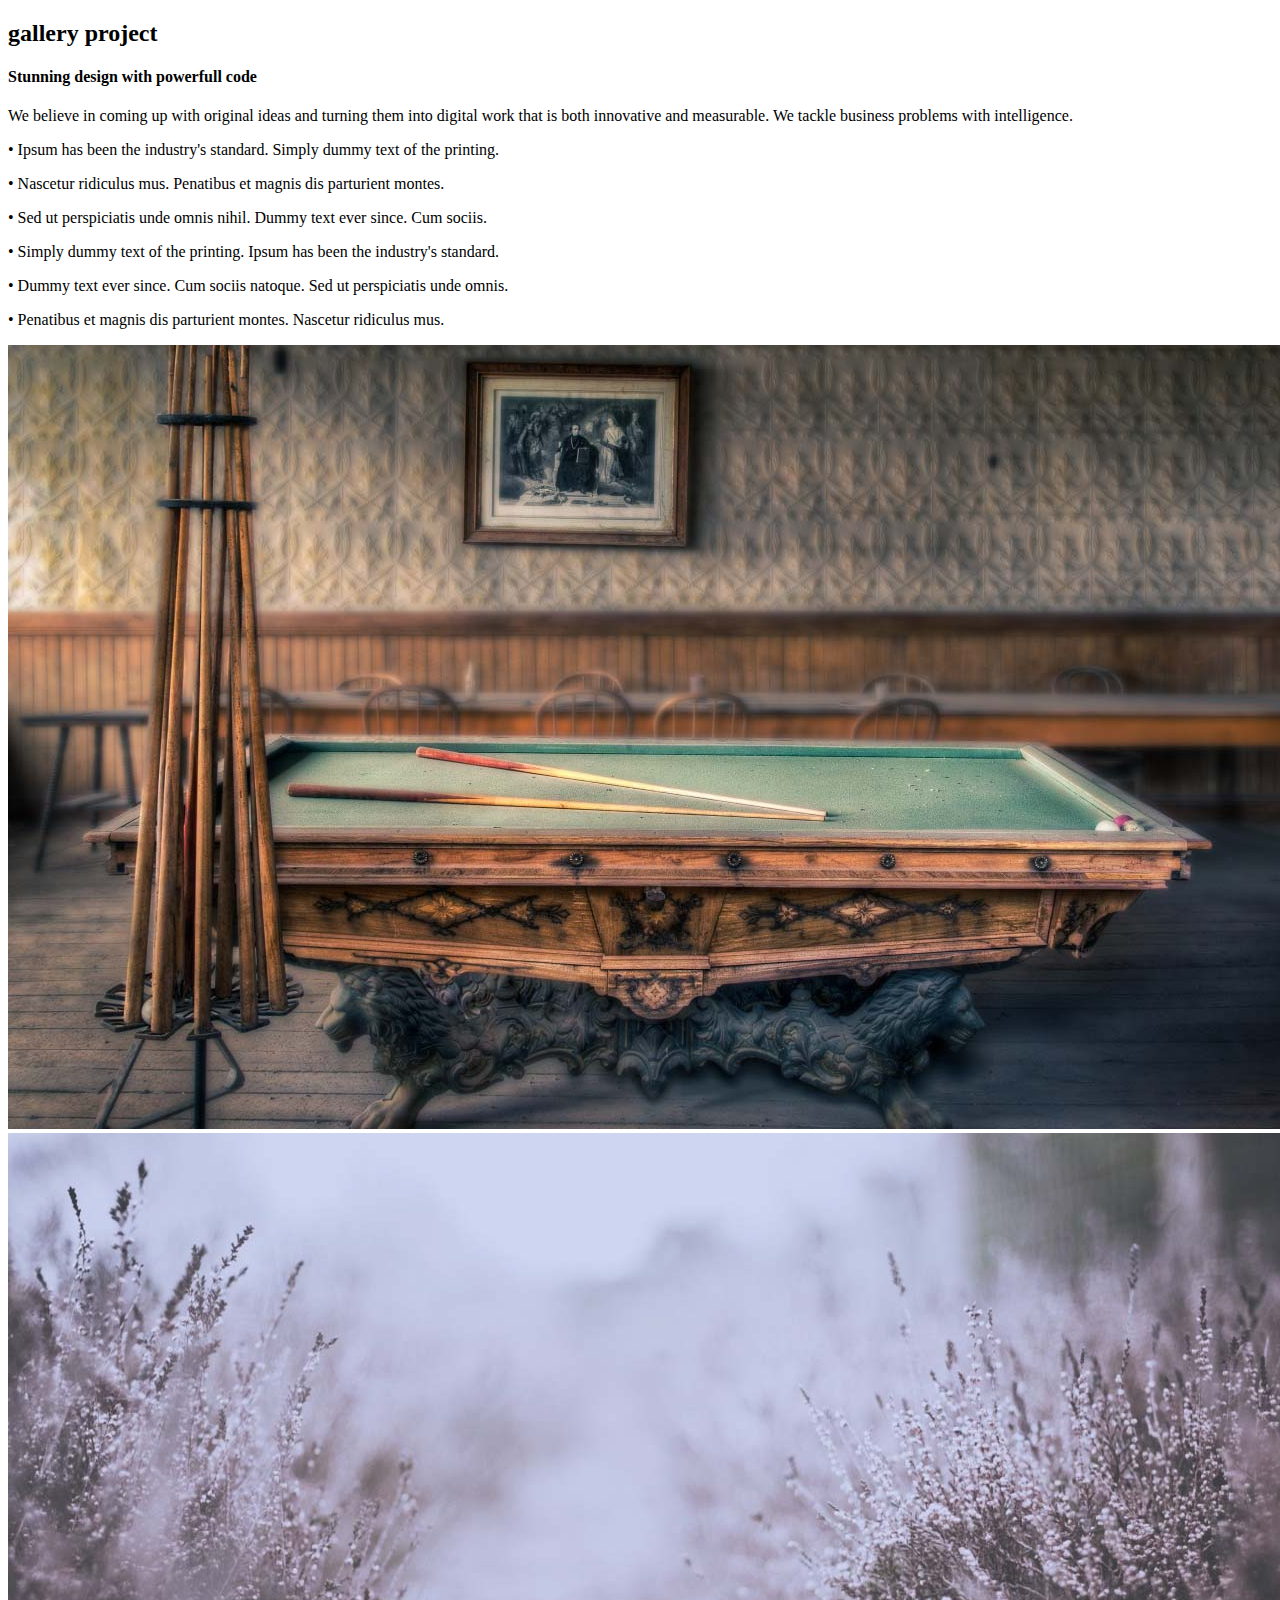
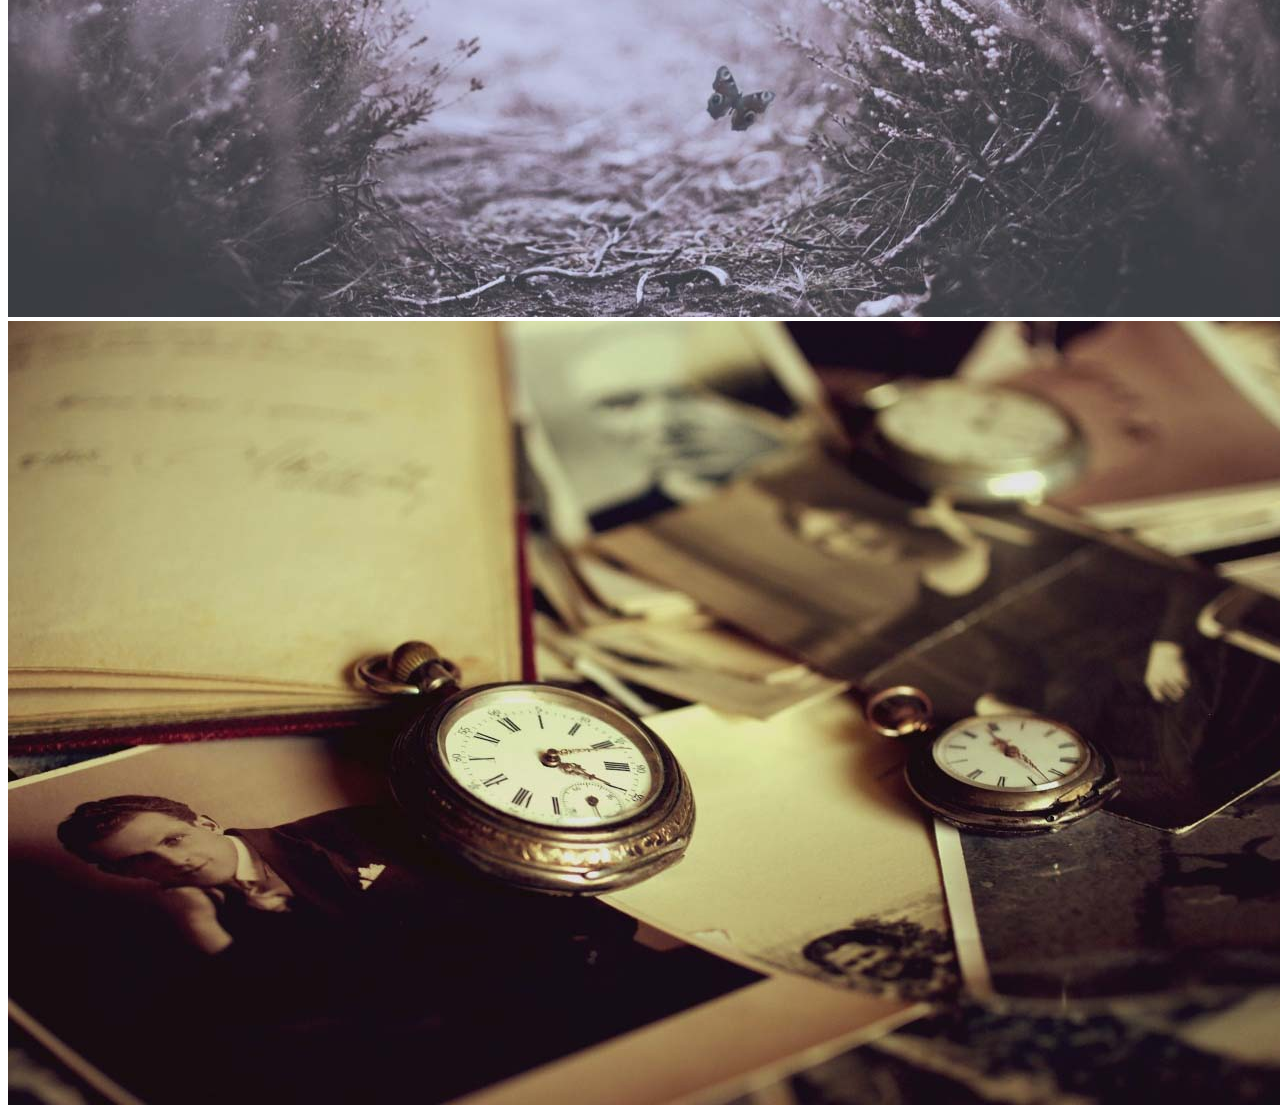
<file: ajax-gallery-project.html>
﻿<!DOCTYPE html>
<!--[if IE 8]><html class="no-js lt-ie9" lang="en"> <![endif]-->
<!--[if gt IE 8]>
<!--><html class="no-js" lang="en"><!--<![endif]-->

<!-- Mirrored from ivang-design.com/hypnos/slider-dark/ajax-gallery-project.html by HTTrack Website Copier/3.x [XR&CO'2014], Sun, 04 Apr 2021 00:04:15 GMT -->
<head>	
</head>
<body>	
 

	<!-- Primary Page Layout
	================================================== -->

	
	<!-- PROJECT SECTION
    ================================================== -->

	
	<div class="ajax-project-single-wrapper">

		<div class="clear"></div>
	
		<div class="container">
			<div class="sixteen columns">
				<h2>gallery project</h2>	
			</div>
		</div>

		<div class="clear"></div>

		<div class="ajax-project-top-text">
			
			<div class="container">
				<div class="nine columns">
					<h4>Stunning design with powerfull code</h4>
					<p class="general-subtext">We believe in coming up with original ideas and turning them into digital work that is both innovative and measurable. We tackle business problems with intelligence.</p>
				</div>	
				<div class="seven columns">
					<div class="ajax-project-top-text">
						<p><span>• </span>Ipsum has been the industry's standard. Simply dummy text of the printing.</p>
						<p><span>• </span>Nascetur ridiculus mus. Penatibus et magnis dis parturient montes.</p>
						<p><span>• </span>Sed ut perspiciatis unde omnis nihil. Dummy text ever since. Cum sociis.</p>
						<p><span>• </span>Simply dummy text of the printing. Ipsum has been the industry's standard.</p> 
						<p><span>• </span>Dummy text ever since. Cum sociis natoque. Sed ut perspiciatis unde omnis.</p> 
						<p><span>• </span>Penatibus et magnis dis parturient montes. Nascetur ridiculus mus.</p>
					</div>	
				</div>	
			</div>
			
		</div>
		
		<div class="clear"></div>
		
		<div class="project-slider-wrapper">
			
			<div class="container">
				<div class="sixteen columns"> 
					<img  src="images/folio-projects/9.jpg" alt="" />
				</div>
				<div class="eight columns">
					<img  src="images/folio-projects/10.jpg" alt="" />
				</div>
				<div class="eight columns">
					<img  src="images/folio-projects/11.jpg" alt="" />
				</div>		
			</div>
			
		</div>	

		<div class="clear"></div>		
		
	</div>






<!-- End Document
================================================== -->
</body>

<!-- Mirrored from ivang-design.com/hypnos/slider-dark/ajax-gallery-project.html by HTTrack Website Copier/3.x [XR&CO'2014], Sun, 04 Apr 2021 00:04:15 GMT -->
</html>
</file>
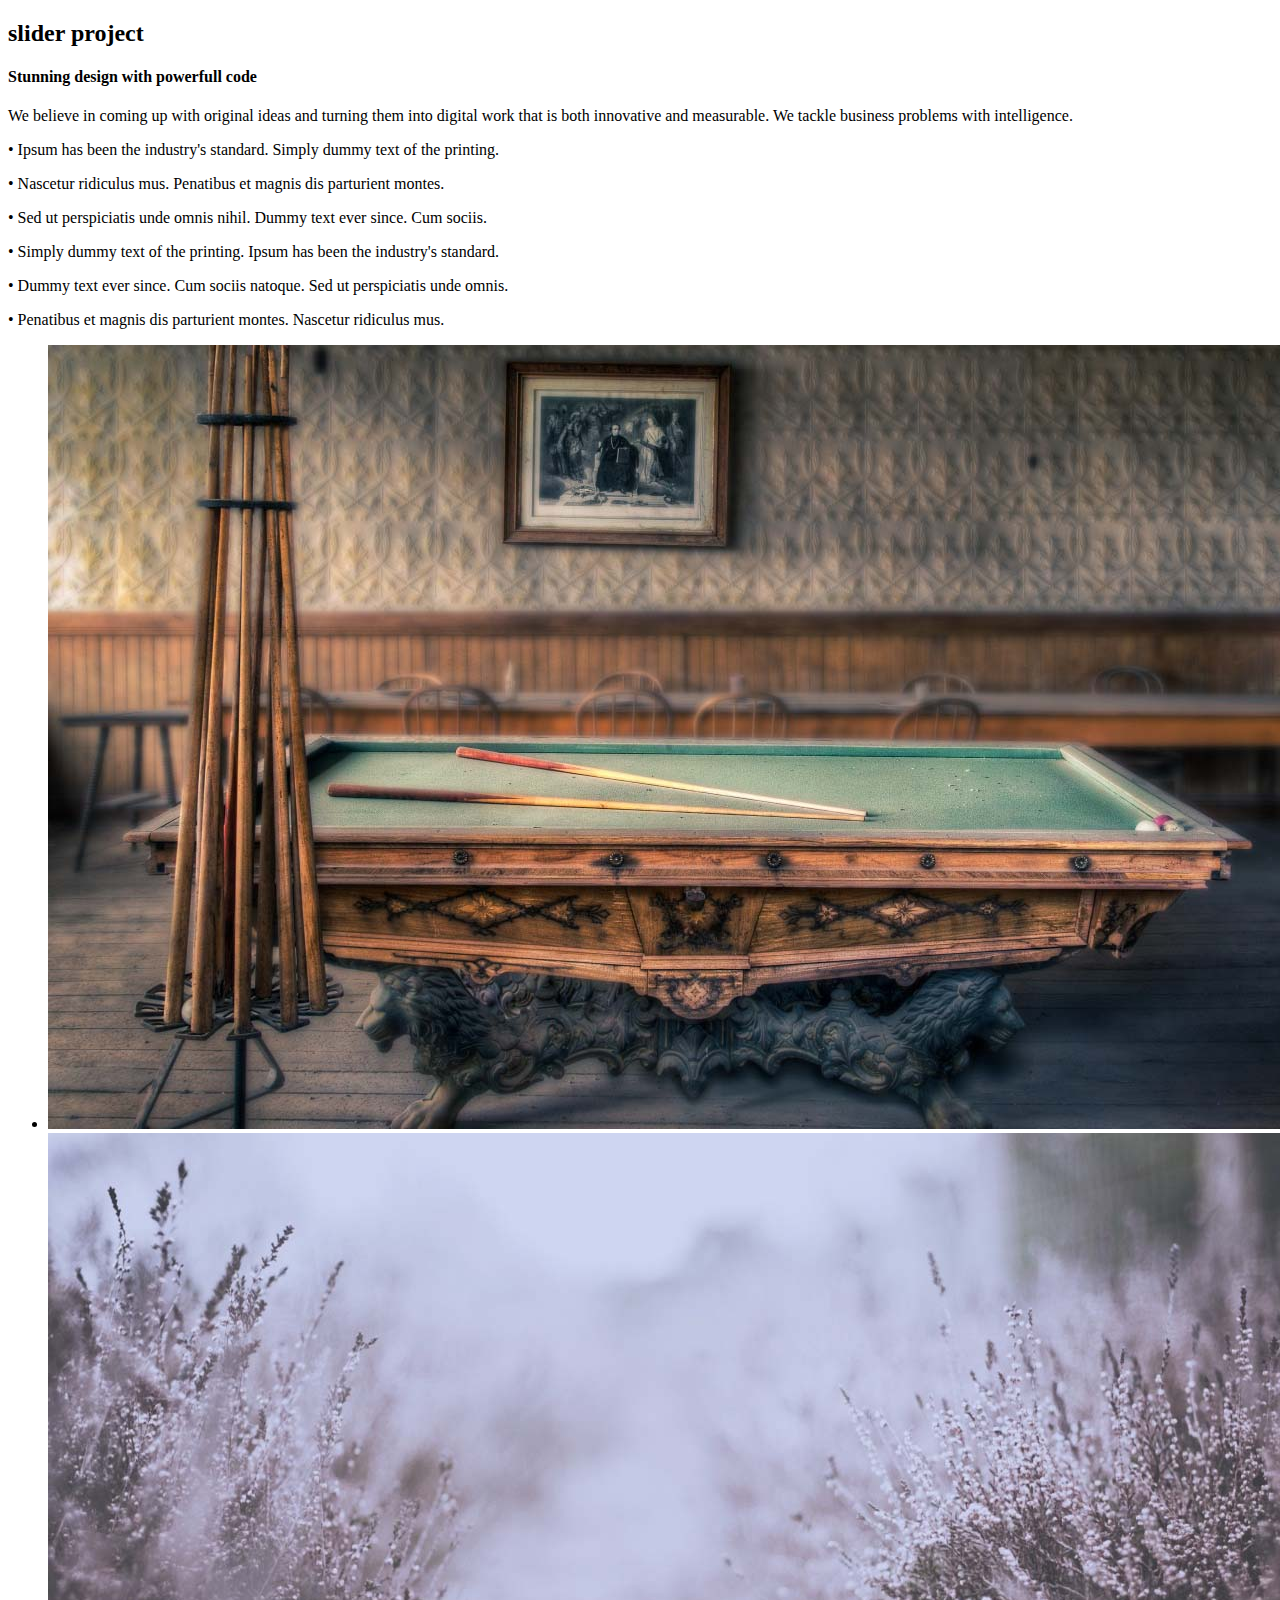
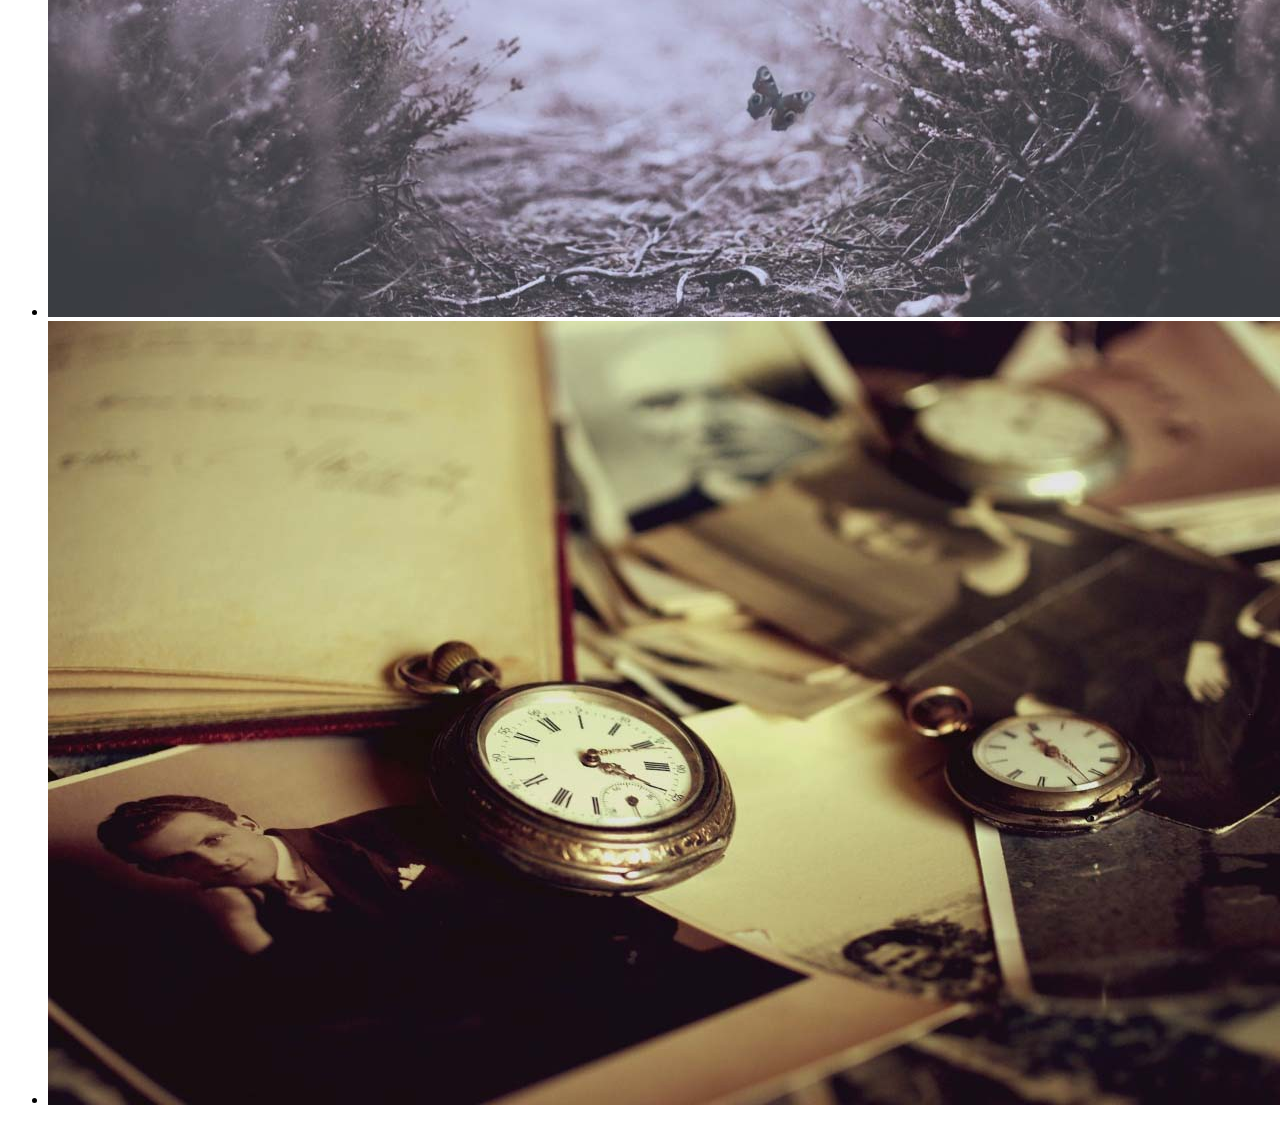
<file: ajax-slider-project.html>
﻿<!DOCTYPE html>
<!--[if IE 8]><html class="no-js lt-ie9" lang="en"> <![endif]-->
<!--[if gt IE 8]>
<!--><html class="no-js" lang="en"><!--<![endif]-->

<!-- Mirrored from ivang-design.com/hypnos/slider-dark/ajax-slider-project.html by HTTrack Website Copier/3.x [XR&CO'2014], Sun, 04 Apr 2021 00:04:14 GMT -->
<head>	
</head>
<body>	
 

	<!-- Primary Page Layout
	================================================== -->

	
	<!-- PROJECT SECTION
    ================================================== -->

	
	<div class="ajax-project-single-wrapper">

		<div class="clear"></div>
	
		<div class="container">
			<div class="sixteen columns">
				<h2>slider project</h2>	
			</div>
		</div>

		<div class="clear"></div>

		<div class="ajax-project-top-text">
			
			<div class="container">
				<div class="nine columns">
					<h4>Stunning design with powerfull code</h4>
					<p class="general-subtext">We believe in coming up with original ideas and turning them into digital work that is both innovative and measurable. We tackle business problems with intelligence.</p>
				</div>	
				<div class="seven columns">
					<div class="ajax-project-top-text">
						<p><span>• </span>Ipsum has been the industry's standard. Simply dummy text of the printing.</p>
						<p><span>• </span>Nascetur ridiculus mus. Penatibus et magnis dis parturient montes.</p>
						<p><span>• </span>Sed ut perspiciatis unde omnis nihil. Dummy text ever since. Cum sociis.</p>
						<p><span>• </span>Simply dummy text of the printing. Ipsum has been the industry's standard.</p> 
						<p><span>• </span>Dummy text ever since. Cum sociis natoque. Sed ut perspiciatis unde omnis.</p> 
						<p><span>• </span>Penatibus et magnis dis parturient montes. Nascetur ridiculus mus.</p>
					</div>	
				</div>	
			</div>
			
		</div>
		
		<div class="clear"></div>
		
		<div class="project-slider-wrapper">
			
			<div class="container">
				<div class="sixteen columns">
					<div class="project-wrap-slider">
						<ul class="slider-project-ajax"> 
							<li class="slide"> 
								<img  src="images/folio-projects/9.jpg" alt="" />
							</li>
							<li class="slide">
								<img  src="images/folio-projects/10.jpg" alt="" />
							</li> 
							<li class="slide">
								<img  src="images/folio-projects/11.jpg" alt="" />
							</li> 
						</ul> 
					</div>
				</div>		
			</div>
			
		</div>	

		<div class="clear"></div>	
		
	</div>






<!-- End Document
================================================== -->
</body>

<!-- Mirrored from ivang-design.com/hypnos/slider-dark/ajax-slider-project.html by HTTrack Website Copier/3.x [XR&CO'2014], Sun, 04 Apr 2021 00:04:15 GMT -->
</html>
</file>
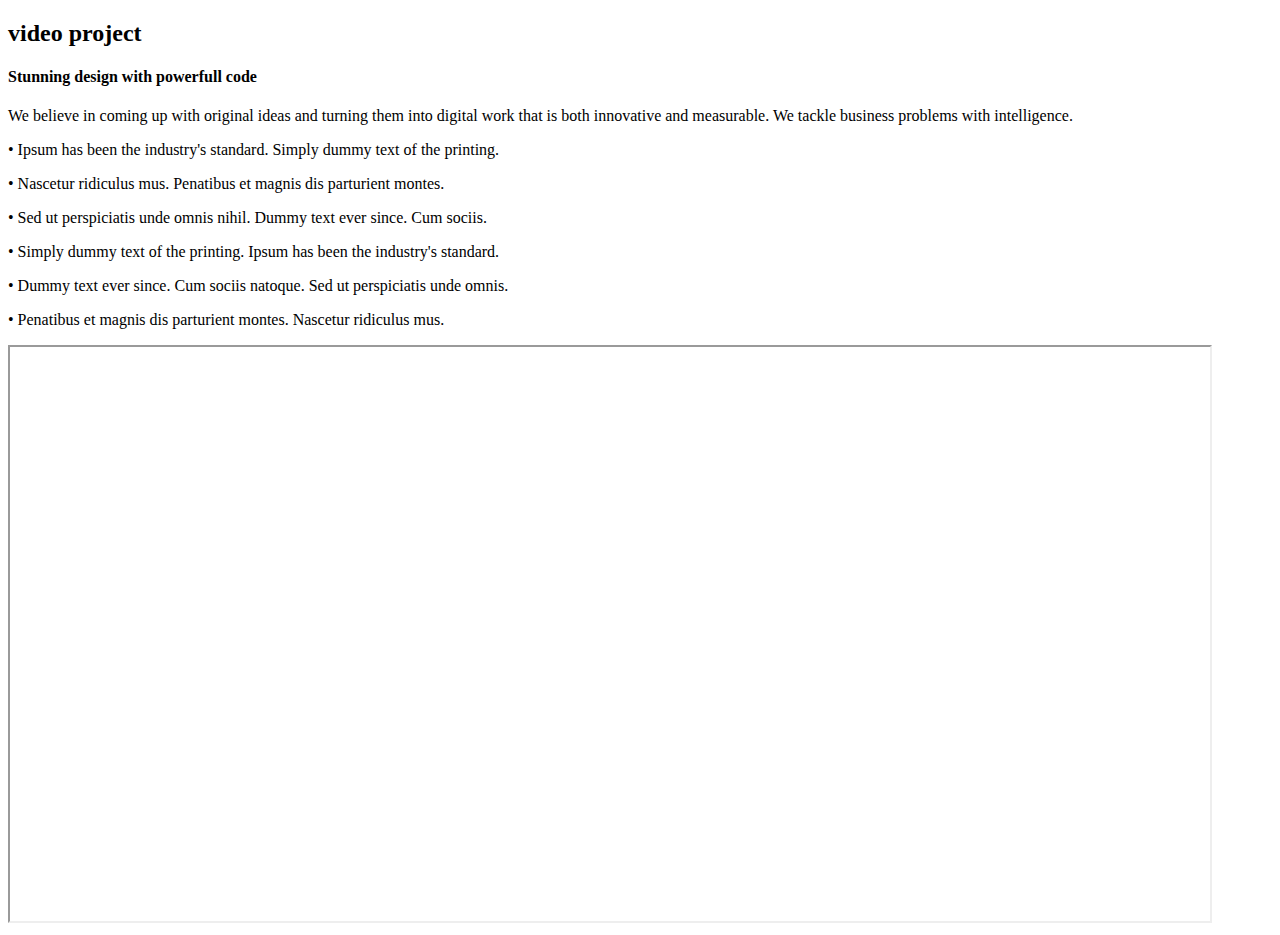
<file: ajax-video-project.html>
﻿<!DOCTYPE html>
<!--[if IE 8]><html class="no-js lt-ie9" lang="en"> <![endif]-->
<!--[if gt IE 8]>
<!--><html class="no-js" lang="en"><!--<![endif]-->

<!-- Mirrored from ivang-design.com/hypnos/slider-dark/ajax-video-project.html by HTTrack Website Copier/3.x [XR&CO'2014], Sun, 04 Apr 2021 00:04:15 GMT -->
<head>	
</head>
<body>	
 

	<!-- Primary Page Layout
	================================================== -->

	
	<!-- PROJECT SECTION
    ================================================== -->

	
	<div class="ajax-project-single-wrapper">

		<div class="clear"></div>
	
		<div class="container">
			<div class="sixteen columns">
				<h2>video project</h2>	
			</div>
		</div>

		<div class="clear"></div>

		<div class="ajax-project-top-text">
			
			<div class="container">
				<div class="nine columns">
					<h4>Stunning design with powerfull code</h4>
					<p class="general-subtext">We believe in coming up with original ideas and turning them into digital work that is both innovative and measurable. We tackle business problems with intelligence.</p>
				</div>	
				<div class="seven columns">
					<div class="ajax-project-top-text">
						<p><span>• </span>Ipsum has been the industry's standard. Simply dummy text of the printing.</p>
						<p><span>• </span>Nascetur ridiculus mus. Penatibus et magnis dis parturient montes.</p>
						<p><span>• </span>Sed ut perspiciatis unde omnis nihil. Dummy text ever since. Cum sociis.</p>
						<p><span>• </span>Simply dummy text of the printing. Ipsum has been the industry's standard.</p> 
						<p><span>• </span>Dummy text ever since. Cum sociis natoque. Sed ut perspiciatis unde omnis.</p> 
						<p><span>• </span>Penatibus et magnis dis parturient montes. Nascetur ridiculus mus.</p>
					</div>	
				</div>	
			</div>
			
		</div>
		
		<div class="clear"></div>
		
		<div class="project-slider-wrapper">
			
			<div class="container">
				<div class="sixteen columns"> 
					<div class="video-container">
						<iframe src="http://player.vimeo.com/video/88883554?title=0&amp;byline=0&amp;portrait=0&amp;color=323232" width="1200" height="574" ></iframe>
					</div>
				</div>
			</div>
			
		</div>	

		<div class="clear"></div>	
		
	</div>






<!-- End Document
================================================== -->
</body>

<!-- Mirrored from ivang-design.com/hypnos/slider-dark/ajax-video-project.html by HTTrack Website Copier/3.x [XR&CO'2014], Sun, 04 Apr 2021 00:04:15 GMT -->
</html>
</file>
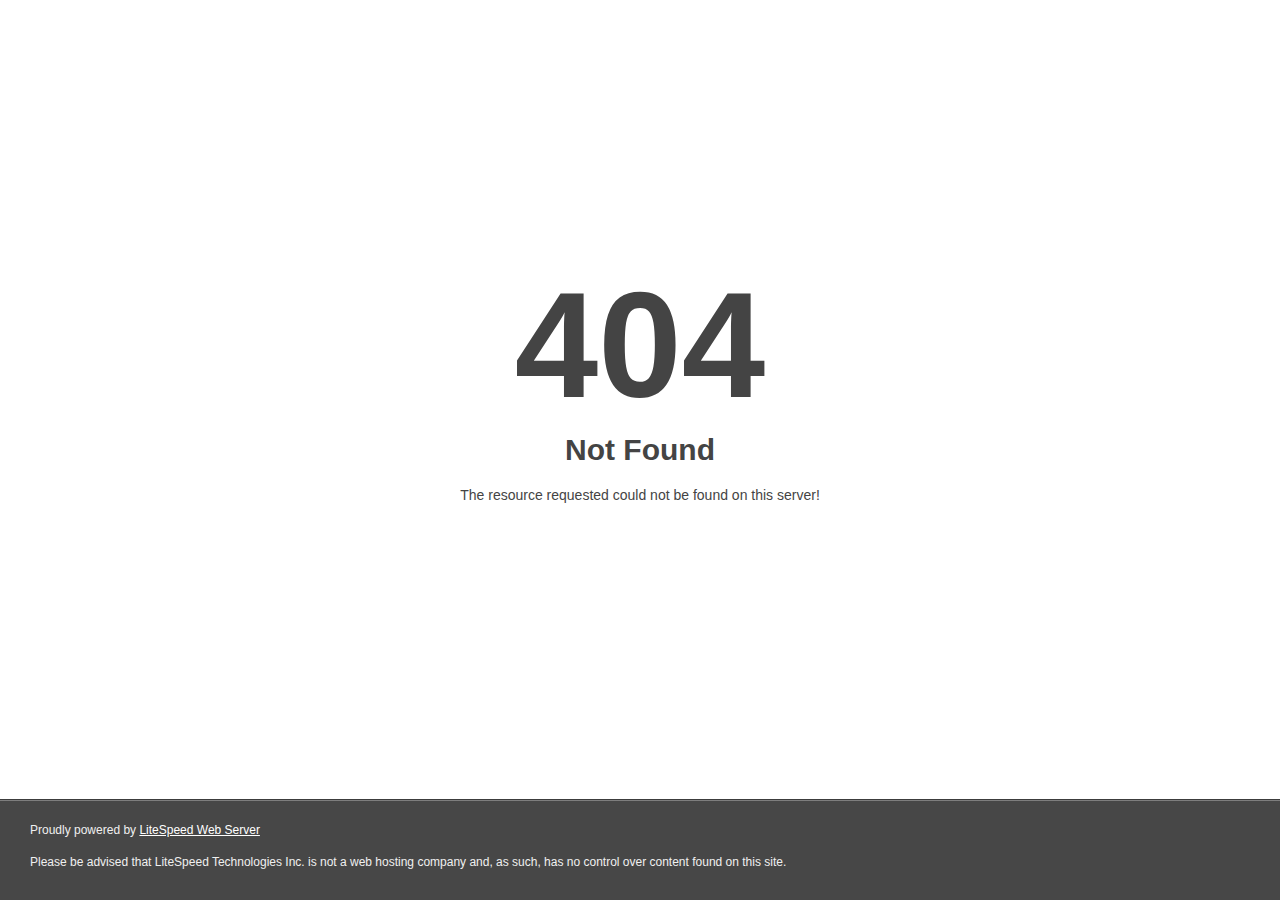
<file: css/AjaxLoader.html>
<!DOCTYPE html>
<html style="height:100%">
<head>
<meta name="viewport" content="width=device-width, initial-scale=1, shrink-to-fit=no" />
<title> 404 Not Found
</title></head>
<body style="color: #444; margin:0;font: normal 14px/20px Arial, Helvetica, sans-serif; height:100%; background-color: #fff;">
<div style="height:auto; min-height:100%; ">     <div style="text-align: center; width:800px; margin-left: -400px; position:absolute; top: 30%; left:50%;">
        <h1 style="margin:0; font-size:150px; line-height:150px; font-weight:bold;">404</h1>
<h2 style="margin-top:20px;font-size: 30px;">Not Found
</h2>
<p>The resource requested could not be found on this server!</p>
</div></div><div style="color:#f0f0f0; font-size:12px;margin:auto;padding:0px 30px 0px 30px;position:relative;clear:both;height:100px;margin-top:-101px;background-color:#474747;border-top: 1px solid rgba(0,0,0,0.15);box-shadow: 0 1px 0 rgba(255, 255, 255, 0.3) inset;">
<br>Proudly powered by  <a style="color:#fff;" href="http://www.litespeedtech.com/error-page">LiteSpeed Web Server</a><p>Please be advised that LiteSpeed Technologies Inc. is not a web hosting company and, as such, has no control over content found on this site.</p></div></body></html>
</file>
<file: css/base.css>
/*
* Skeleton V1.2
* Copyright 2011, Dave Gamache
* www.getskeleton.com
* Free to use under the MIT license.
* http://www.opensource.org/licenses/mit-license.php
* 6/20/2012
*/


/* Table of Content
==================================================
	#Reset & Basics
	#Basic Styles
	#Site Styles
	#Typography
	#Links
	#Lists
	#Images
	#Buttons
	#Forms
	#Misc */


/* #Reset & Basics (Inspired by E. Meyers)
================================================== */
	html, body, div, span, applet, object, iframe, h1, h2, h3, h4, h5, h6, p, blockquote, pre, a, abbr, acronym, address, big, cite, code, del, dfn, em, img, ins, kbd, q, s, samp, small, strike, strong, sub, sup, tt, var, b, u, i, center, dl, dt, dd, ol, ul, li, fieldset, form, label, legend, table, caption, tbody, tfoot, thead, tr, th, td, article, aside, canvas, details, embed, figure, figcaption, footer, header, hgroup, menu, nav, output, ruby, section, summary, time, mark, audio, video, select{
		margin: 0;
		padding: 0;
		border: 0;
		font-size: 100%;
		font: inherit;
		vertical-align: baseline; }
	article, aside, details, figcaption, figure, footer, header, hgroup, menu, nav, section {
		display: block; }
	body {
		line-height: 1; }
	ol, ul {
		list-style: none; }
	blockquote, q {
		quotes: none; }
	blockquote:before, blockquote:after,
	q:before, q:after {
		content: '';
		content: none; }
	table {
		border-collapse: collapse;
		border-spacing: 0; }

/* #Basic Styles
================================================== */
body {
	background: #f2f2f2;
	font-family: 'Lato', sans-serif;
	font-weight:300;
	font-size: 15px;
	line-height:24px;
	color:#f4f4f4;
	overflow-x:hidden;
	-webkit-font-smoothing: antialiased; /* Fix for webkit rendering */
	text-shadow: 1px 1px 1px rgba(0,0,0,0.004);
	-webkit-text-size-adjust: 100%;
 }
 html {
		overflow-x:hidden; 
	height:100%;
}
/* #Typography
================================================== */
	h1, h2, h3, h4, h5, h6 {
		color: #fff;
		font-family: 'axis';
		text-align:center;
	}
	h1 a, h2 a, h3 a, h4 a, h5 a, h6 a { font-weight: inherit; }
	h1 { font-size: 46px; line-height:46px;text-transform:uppercase;letter-spacing:6px; }
	h2 { font-size: 40px; line-height:40px;text-transform:uppercase;letter-spacing:5px;}
	h3 { font-size: 34px; line-height: 34px;text-transform:uppercase;letter-spacing:4px;}
	h4 { font-size: 28px; line-height: 34px;text-transform:uppercase;letter-spacing:3px;}
	h5 { font-size: 20px; line-height: 20px;text-transform:uppercase;letter-spacing:2px;}
	h6 { font-size: 16px; line-height: 16px;text-transform:uppercase;letter-spacing:1px;}


	p {  }
	p img { margin: 0; }
	p.lead { font-size: 21px; line-height: 27px; color: #777;  }

	em { font-style: italic; }
	strong { font-weight: 600;}
	small { font-size: 80%; }
	


/*	Blockquotes  */
	blockquote, blockquote p { font-size: 17px; line-height: 24px; color: #777; }
	blockquote { margin: 0 0 20px; padding: 9px 20px 0 19px; }
	blockquote cite { display: block; font-size: 12px; color: #555; }
	blockquote cite:before { content: "\2014 \0020"; }
	blockquote cite a, blockquote cite a:visited, blockquote cite a:visited { color: #555; }

	hr { }


/* #Links
================================================== */
	a, a:visited { text-decoration: none; }
	a:hover, a:focus { }
	p a, p a:visited { line-height: inherit; text-decoration: none;}
	a:focus{
	outline:none;
	}

/* #Lists
================================================== */
	ul, ol { }
	ul { list-style: none outside; }
	ol { list-style: decimal; }
	ol, ul.square, ul.circle, ul.disc { margin-left: 30px; }
	ul.square { list-style: square outside; }
	ul.circle { list-style: circle outside; }
	ul.disc { list-style: disc outside; }
	ul ul, ul ol,
	ol ol, ol ul { font-size: 90%;  }
	ul ul li, ul ol li,
	ol ol li, ol ul li {  }
	li { line-height: 18px; }
	ul.large li { line-height: 21px; }
	li p { line-height: 21px; }
/* #Buttons
================================================== */

	.button,
	button,
	input[type="submit"],
	input[type="reset"],
	input[type="button"] {
	background:#363636;	
	margin-top:10px;
	border:none;
	  color: #dfdfdf;
	  display: inline-block;
	  font-size: 16px;
	  cursor: pointer;
	  line-height: normal;
	  padding: 15px 25px;
	-webkit-transition : all 0.3s ease-out;
	-moz-transition : all 0.3s ease-out;
	-o-transition :all 0.3s ease-out;
	transition : all 0.3s ease-out; }

	.button:hover,
	button:hover,
	input[type="submit"]:hover,
	input[type="reset"]:hover,
	input[type="button"]:hover {	
	  color: #e74c3c;
	background:#292929;	 }

	.button:active,
	button:active,
	input[type="submit"]:active,
	input[type="reset"]:active,
	input[type="button"]:active {	
	  color: #e74c3c;}

	.button.full-width,
	button.full-width,
	input[type="submit"].full-width,
	input[type="reset"].full-width,
	input[type="button"].full-width {
		width: 100%;
		padding-left: 0 !important;
		padding-right: 0 !important;
		text-align: center; }

	/* Fix for odd Mozilla border & padding issues */
	button::-moz-focus-inner,
	input::-moz-focus-inner {
    border: 0;
    padding: 0;
	}
/* #Images
================================================== */






/* #Misc
================================================== */
	.remove-bottom { margin-bottom: 0 !important; }
	.half-bottom { margin-bottom: 10px !important; }
	.add-bottom { margin-bottom: 20px !important; }

.clear {
	clear: both;
	display: block;
	overflow: hidden;
	visibility: hidden;
	width: 0;
	height: 0;
}
::selection {
	background: rgba(100,100,100,.2); /* Safari */
	}
::-moz-selection {
	background: rgba(100,100,100,.2); /* Firefox */
}
</file>
<file: css/skeleton.css>
/*
* Skeleton V1.2 improved by IG Design
* Copyright 2011, Dave Gamache
* www.getskeleton.com
* Free to use under the MIT license.
* http://www.opensource.org/licenses/mit-license.php
* 6/20/2012
*/


/* Table of Contents
==================================================
	#Base 1200 Grid
    #Base 960 Grid
    #Tablet (Portrait)
    #Mobile (Portrait)
    #Mobile (Landscape)
    #Clearing */


	
/* #Base 1200 Grid
================================================== */	
	
		.container                                  { position: relative; width: 1200px; margin: 0 auto; padding: 0; }
		.container .column,
		.container .columns                         { float: left; display: inline; margin-left: 10px; margin-right: 10px; margin-top: 10px; margin-bottom: 10px;}
		.row                                        { margin-bottom: 20px; }

		/* Nested Column Classes */
		.column.alpha, .columns.alpha               { margin-left: 0; }
		.column.omega, .columns.omega               { margin-right: 0; }

		/* Base Grid */
		.container .one.column,
		.container .one.columns                     { width: 55px;  }
		.container .two.columns                     { width: 130px; }
		.container .three.columns                   { width: 205px; }
		.container .four.columns                    { width: 280px; }
		.container .five.columns                    { width: 355px; }
		.container .six.columns                     { width: 430px; }
		.container .seven.columns                   { width: 505px; }
		.container .eight.columns                   { width: 580px; }
		.container .nine.columns                    { width: 655px; }
		.container .ten.columns                     { width: 730px; }
		.container .eleven.columns                  { width: 805px; }
		.container .twelve.columns                  { width: 880px; }
		.container .thirteen.columns                { width: 955px; }
		.container .fourteen.columns                { width: 1030px; }
		.container .fifteen.columns                 { width: 1105px; }
		.container .sixteen.columns                 { width: 1180px; }

		.container .one-third.column                { width: 380px; }
		.container .two-thirds.column               { width: 780px; }

		/* Offsets */
		.container .offset-by-one                   { padding-left: 75px;  }
		.container .offset-by-two                   { padding-left: 150px; }
		.container .offset-by-three                 { padding-left: 225px; }
		.container .offset-by-four                  { padding-left: 300px; }
		.container .offset-by-five                  { padding-left: 375px; }
		.container .offset-by-six                   { padding-left: 450px; }
		.container .offset-by-seven                 { padding-left: 525px; }
		.container .offset-by-eight                 { padding-left: 600px; }
		.container .offset-by-nine                  { padding-left: 675px; }
		.container .offset-by-ten                   { padding-left: 750px; }
		.container .offset-by-eleven                { padding-left: 825px; }
		.container .offset-by-twelve                { padding-left: 900px; }
		.container .offset-by-thirteen              { padding-left: 975px; }
		.container .offset-by-fourteen              { padding-left: 1050px; }
		.container .offset-by-fifteen               { padding-left: 1125px; }	
	
	
	
	

/* #Base 960 Grid
================================================== */

	@media only screen and (min-width: 960px) and (max-width: 1199px) {
		.container                                  { position: relative; width: 960px; margin: 0 auto; padding: 0; }
		.container .column,
		.container .columns                         { float: left; display: inline; margin-left: 10px; margin-right: 10px; margin-top: 10px; margin-bottom: 10px;}
		.row                                        { margin-bottom: 20px; }

		/* Nested Column Classes */
		.column.alpha, .columns.alpha               { margin-left: 0; }
		.column.omega, .columns.omega               { margin-right: 0; }

		/* Base Grid */
		.container .one.column,
		.container .one.columns                     { width: 40px;  }
		.container .two.columns                     { width: 100px; }
		.container .three.columns                   { width: 160px; }
		.container .four.columns                    { width: 220px; }
		.container .five.columns                    { width: 280px; }
		.container .six.columns                     { width: 340px; }
		.container .seven.columns                   { width: 400px; }
		.container .eight.columns                   { width: 460px; }
		.container .nine.columns                    { width: 520px; }
		.container .ten.columns                     { width: 580px; }
		.container .eleven.columns                  { width: 640px; }
		.container .twelve.columns                  { width: 700px; }
		.container .thirteen.columns                { width: 760px; }
		.container .fourteen.columns                { width: 820px; }
		.container .fifteen.columns                 { width: 880px; }
		.container .sixteen.columns                 { width: 940px; }

		.container .one-third.column                { width: 300px; }
		.container .two-thirds.column               { width: 620px; }

		/* Offsets */
		.container .offset-by-one                   { padding-left: 60px;  }
		.container .offset-by-two                   { padding-left: 120px; }
		.container .offset-by-three                 { padding-left: 180px; }
		.container .offset-by-four                  { padding-left: 240px; }
		.container .offset-by-five                  { padding-left: 300px; }
		.container .offset-by-six                   { padding-left: 360px; }
		.container .offset-by-seven                 { padding-left: 420px; }
		.container .offset-by-eight                 { padding-left: 480px; }
		.container .offset-by-nine                  { padding-left: 540px; }
		.container .offset-by-ten                   { padding-left: 600px; }
		.container .offset-by-eleven                { padding-left: 660px; }
		.container .offset-by-twelve                { padding-left: 720px; }
		.container .offset-by-thirteen              { padding-left: 780px; }
		.container .offset-by-fourteen              { padding-left: 840px; }
		.container .offset-by-fifteen               { padding-left: 900px; }
	}


/* #Tablet (Portrait)
================================================== */

    /* Note: Design for a width of 768px */

    @media only screen and (min-width: 768px) and (max-width: 959px) {
        .container                                  { width: 768px; }
        .container .column,
        .container .columns                         { margin-left: 10px; margin-right: 10px;  margin-top: 10px; margin-bottom: 10px;}
        .column.alpha, .columns.alpha               { margin-left: 0; margin-right: 10px; }
        .column.omega, .columns.omega               { margin-right: 0; margin-left: 10px; }
        .alpha.omega                                { margin-left: 0; margin-right: 0; }

        .container .one.column,
        .container .one.columns                     { width: 28px; }
        .container .two.columns                     { width: 76px; }
        .container .three.columns                   { width: 124px; }
        .container .four.columns                    { width: 172px; }
        .container .five.columns                    { width: 220px; }
        .container .six.columns                     { width: 268px; }
        .container .seven.columns                   { width: 316px; }
        .container .eight.columns                   { width: 364px; }
        .container .nine.columns                    { width: 412px; }
        .container .ten.columns                     { width: 460px; }
        .container .eleven.columns                  { width: 508px; }
        .container .twelve.columns                  { width: 556px; }
        .container .thirteen.columns                { width: 604px; }
        .container .fourteen.columns                { width: 652px; }
        .container .fifteen.columns                 { width: 700px; }
        .container .sixteen.columns                 { width: 748px; }

        .container .one-third.column                { width: 236px; }
        .container .two-thirds.column               { width: 492px; }

        /* Offsets */
        .container .offset-by-one                   { padding-left: 48px; }
        .container .offset-by-two                   { padding-left: 96px; }
        .container .offset-by-three                 { padding-left: 144px; }
        .container .offset-by-four                  { padding-left: 192px; }
        .container .offset-by-five                  { padding-left: 240px; }
        .container .offset-by-six                   { padding-left: 288px; }
        .container .offset-by-seven                 { padding-left: 336px; }
        .container .offset-by-eight                 { padding-left: 384px; }
        .container .offset-by-nine                  { padding-left: 432px; }
        .container .offset-by-ten                   { padding-left: 480px; }
        .container .offset-by-eleven                { padding-left: 528px; }
        .container .offset-by-twelve                { padding-left: 576px; }
        .container .offset-by-thirteen              { padding-left: 624px; }
        .container .offset-by-fourteen              { padding-left: 672px; }
        .container .offset-by-fifteen               { padding-left: 720px; }
    }


/*  #Mobile (Portrait)
================================================== */


    @media only screen and (min-width: 480px) and (max-width: 767px) {
        .container { width: 420px; }
        .container .columns,
        .container .column {  margin-left: 0; margin-right: 0; margin-top: 10px; margin-bottom: 10px;}

        .container .one.column,
        .container .one.columns,
        .container .two.columns,
        .container .three.columns,
        .container .four.columns,
        .container .five.columns,
        .container .six.columns,
        .container .seven.columns,
        .container .eight.columns,
        .container .nine.columns,
        .container .ten.columns,
        .container .eleven.columns,
        .container .twelve.columns,
        .container .thirteen.columns,
        .container .fourteen.columns,
        .container .fifteen.columns,
        .container .sixteen.columns,
        .container .one-third.column,
        .container .two-thirds.column  { width: 420px; }

        /* Offsets */
        .container .offset-by-one,
        .container .offset-by-two,
        .container .offset-by-three,
        .container .offset-by-four,
        .container .offset-by-five,
        .container .offset-by-six,
        .container .offset-by-seven,
        .container .offset-by-eight,
        .container .offset-by-nine,
        .container .offset-by-ten,
        .container .offset-by-eleven,
        .container .offset-by-twelve,
        .container .offset-by-thirteen,
        .container .offset-by-fourteen,
        .container .offset-by-fifteen { padding-left: 0; }

    }

/* #Mobile 
================================================== */


    @media only screen and (min-width: 320px) and (max-width: 479px) {
        .container { width: 300px; }
        .container .columns,
        .container .column {  margin-left: 0; margin-right: 0;  margin-top: 10px; margin-bottom: 10px;}

        .container .one.column,
        .container .one.columns,
        .container .two.columns,
        .container .three.columns,
        .container .four.columns,
        .container .five.columns,
        .container .six.columns,
        .container .seven.columns,
        .container .eight.columns,
        .container .nine.columns,
        .container .ten.columns,
        .container .eleven.columns,
        .container .twelve.columns,
        .container .thirteen.columns,
        .container .fourteen.columns,
        .container .fifteen.columns,
        .container .sixteen.columns,
        .container .one-third.column,
        .container .two-thirds.column { width: 300px; }

        /* Offsets */
        .container .offset-by-one,
        .container .offset-by-two,
        .container .offset-by-three,
        .container .offset-by-four,
        .container .offset-by-five,
        .container .offset-by-six,
        .container .offset-by-seven,
        .container .offset-by-eight,
        .container .offset-by-nine,
        .container .offset-by-ten,
        .container .offset-by-eleven,
        .container .offset-by-twelve,
        .container .offset-by-thirteen,
        .container .offset-by-fourteen,
        .container .offset-by-fifteen { padding-left: 0; }
    }


/* #Mobile (Landscape)
================================================== */

    /* Note: Design for a width of 320px */

    @media only screen and (max-width: 319px) {
        .container { width: 220px; }
        .container .columns,
        .container .column { margin-left: 0; margin-right: 0; margin-top: 10px; margin-bottom: 10px;}

        .container .one.column,
        .container .one.columns,
        .container .two.columns,
        .container .three.columns,
        .container .four.columns,
        .container .five.columns,
        .container .six.columns,
        .container .seven.columns,
        .container .eight.columns,
        .container .nine.columns,
        .container .ten.columns,
        .container .eleven.columns,
        .container .twelve.columns,
        .container .thirteen.columns,
        .container .fourteen.columns,
        .container .fifteen.columns,
        .container .sixteen.columns,
        .container .one-third.column,
        .container .two-thirds.column { width: 220px; }

        /* Offsets */
        .container .offset-by-one,
        .container .offset-by-two,
        .container .offset-by-three,
        .container .offset-by-four,
        .container .offset-by-five,
        .container .offset-by-six,
        .container .offset-by-seven,
        .container .offset-by-eight,
        .container .offset-by-nine,
        .container .offset-by-ten,
        .container .offset-by-eleven,
        .container .offset-by-twelve,
        .container .offset-by-thirteen,
        .container .offset-by-fourteen,
        .container .offset-by-fifteen { padding-left: 0; }
    }


/* #Clearing
================================================== */

    /* Self Clearing Goodness */
    .container:after { content: "\0020"; display: block; height: 0; clear: both; visibility: hidden; }

    /* Use clearfix class on parent to clear nested columns,
    or wrap each row of columns in a <div class="row"> */
    .clearfix:before,
    .clearfix:after,
    .row:before,
    .row:after {
      content: '\0020';
      display: block;
      overflow: hidden;
      visibility: hidden;
      width: 0;
      height: 0; }
    .row:after,
    .clearfix:after {
      clear: both; }
    .row,
    .clearfix {
      zoom: 1; }

    /* You can also use a <br class="clear" /> to clear columns */
    .clear {
      clear: both;
      display: block;
      overflow: hidden;
      visibility: hidden;
      width: 0;
      height: 0;
    }
</file>
<file: css/layout.css>
@import url(http://fonts.googleapis.com/css?family=Open+Sans:300italic,400italic,600italic,700italic,800italic,400,300,600,700,800);
@import url(http://fonts.googleapis.com/css?family=Lato:100,300,400,700,900,100italic,300italic,400italic,700italic,900italic);
@import url(http://fonts.googleapis.com/css?family=Montserrat:400,700);
@import url(http://fonts.googleapis.com/css?family=Open+Sans&amp;subset=latin,cyrillic-ext,greek-ext,greek,vietnamese,latin-ext,cyrillic);
@import url(http://fonts.googleapis.com/css?family=Satisfy);



@import url("colors/color-orange.css");








/* #Panel
================================================== */


#switch {
background: #fff;
position: fixed;
display: none;
top: 126px;
z-index: 99999;
width:200px;
margin-left: -100px;
border-radius: 0 5px 5px 0;
	font-family: 'Lato', sans-serif;
	color:#000;
-webkit-box-shadow: 0px 0px 4px 0px rgba(51, 51, 51, 0.2);
box-shadow: 0px 0px 4px 0px rgba(51, 51, 51, 0.2);}
#switch p {margin-bottom: 10px; padding-bottom: 15px; padding-top: 5px; border-bottom:#ededed 1px solid; }
#switch ul li {text-transform:uppercase;margin-bottom:0;font-size:12px; display:inline-block;}

	#show {
		z-index: 99999;
		margin-left:0px;
		position:fixed;left:0;
		top:20%;
		background: rgba(40,40,40,.8);
		border-radius:0 3px 3px 0;
		margin-top:10px;
		padding: 20px 5px ;
		cursor: pointer;
	}
#hide {cursor:pointer;line-height:13px;margin-bottom:0px;font-size: 12px;margin-bottom: 0px;}
#setting {
	height: 50px;
	background-image: url('../images/option_panel.png');
	background-repeat:no-repeat;
	background-size:20px 50px;
	width: 20px;
}

.wrap_pattern,.switchlayout {margin-bottom:10px;}
.wrap_pattern p {margin-bottom: 5px!important;}
.content-switcher{
padding: 16px;
overflow: hidden;
}
.content-switcher .m-btn{padding: 5px 10px;
font-size: 12px;
min-width: 70px;
}

.button.small.color.switch {font-size: 12px;text-transform: none;width: 40px;margin: 5px 0px; font-weight: normal; font-family: 'Open Sans';
text-shadow: 0px 1px 1px rgba(0, 0, 0, 0.3) !important; letter-spacing: 0;}

#hide {
	position:absolute;
	background-color:#fff;
	height:30px;
	width:30px;
	top:7px;
	right:7px;
	border-radius: 0 5px 0px 0;
	
}

#hide img {
	height:30px;
	width:30px;
	opacity:0.3;
	transition:all 0.3s ease 0s;
	-moz-transition:all 0.3s ease 0s;
	-webkit-transition:all 0.3s ease 0s;
	-o-transition:all 0.3s ease 0s;
}

#hide img:hover {
	opacity:0.7;
}


#switch .button {
	border-radius: 2px;
    cursor: pointer;
    display: inline-block;
    margin-left:5px;
    margin-top:5px;
	height: 15px;
    padding: 5px;
    width: 15px;
	color:#000;
}

#switch p {
	margin:5px 0;
}

.styled-select select {
   background:#f5f5f5;
   border:#ededed 1px solid;
   width: 270px;
   padding: 5px;
   font-size: 13px;
   line-height: 1;
   outline:none;
   border-radius: 3px;
   height: 34px;
   -webkit-appearance: none;
   margin:10px 0;
}

.home-options {
	position:relative;
	width:100%;
	margin-top:10px;
   text-align:center;
   margin:0 auto;
}
.home-options a{
   background:#f5f5f5;
   border:#ededed 1px solid;
   font-size: 13px;
   padding: 5px 30px;
   line-height:40px;
   outline:none;
   text-align:center;
   color:#000;
}
.home-options a:hover{
   background:#f1f1f1;
}







/* #PAGE LOAD */

body.royal_loader {
    background: none;
    visibility: hidden;
}
#royal_preloader {
    font-family: Arial;
    font-size: 12px;
    visibility: visible;
    position: fixed;
    top: 0px;
    right: 0px;
    bottom: 0px;
    left: 0px;
    z-index: 9999999999;
    -webkit-transition: opacity 0.2s linear 0.8s;
       -moz-transition: opacity 0.2s linear 0.8s;
        -ms-transition: opacity 0.2s linear 0.8s;
         -o-transition: opacity 0.2s linear 0.8s;
            transition: opacity 0.2s linear 0.8s;
}
#royal_preloader.complete {
    opacity: 0;
}
#royal_preloader .background {
    position: absolute;
    top: 0px;
    bottom: 0px;
    left: 0px;
    right: 0px;
    background-color: #000000;
    -webkit-transition: background 0.5s linear;
       -moz-transition: background 0.5s linear;
        -ms-transition: background 0.5s linear;
         -o-transition: background 0.5s linear;
            transition: background 0.5s linear;
}
#royal_preloader.number .name {
    position: absolute;
    top: 20%;
    left: 0px;
    right: 0px;
    text-transform: uppercase;
    color: #EEEEEE;
    text-align: center;
    opacity: 0;
    -webkit-transition: -webkit-transform 0.3s linear;
       -moz-transition: -moz-transform 0.3s linear;
        -ms-transition: -ms-transform 0.3s linear;
         -o-transition: -o-transform 0.3s linear;
            transition: transform 0.3s linear;
    -webkit-animation: fly 0.3s;
       -moz-animation: fly 0.3s;
        -ms-animation: fly 0.3s;
         -o-animation: fly 0.3s;
            animation: fly 0.3s;
}
#royal_preloader.number .percentage {
    color: #FFFFFF;
    font-family: Impact, Arial;
    text-shadow: 1px 1px 2px rgba(0, 0, 0, 0.5);
    text-align: center;
    margin: -90px 0px 0px -90px;
    background-image: url('../images/loader.html');
    background-repeat: no-repeat;
    background-position: 50% 0;
    padding-top: 80px;
    width: 180px;
    position: absolute;
    font-size: 50px;
    top: 50%;
    left: 50%;
    -webkit-transition: all 0.3s linear 0.5s;
       -moz-transition: all 0.3s linear 0.5s;
        -ms-transition: all 0.3s linear 0.5s;
         -o-transition: all 0.3s linear 0.5s;
            transition: all 0.3s linear 0.5s;
}
#royal_preloader.text .loader {
    position: absolute;
    font-size: 14px;
	text-transform:uppercase;
	letter-spacing:1px;
	font-family: 'Lato', sans-serif;
	font-weight:400;
	text-shadow: 0 0 5px rgba(0,0,0,0.1);
	text-align:center;
    top: 50%;
    left: 50%;
	width:240px;
	margin-left:-120px;
    height: 60px;
    line-height: 60px;
    margin-top: -30px;
    white-space: nowrap;
}
#royal_preloader.text .loader div {
    position: absolute;
    top: 0px;
    right: 0px;
    bottom: 0px;
    left: 0%;
    background-color: #000000;
    opacity: 0.7;
    filter: alpha(opacity=70);
    -webkit-transition: left 0.3s linear;
       -moz-transition: left 0.3s linear;
        -ms-transition: left 0.3s linear;
         -o-transition: left 0.3s linear;
            transition: left 0.3s linear;
}
#royal_preloader.logo .loader {
    width: 80px;
    height: 80px;
    position: absolute;
    left: 50%;
    top: 50%;
    margin: -40px 0px 0px -40px;
    overflow: hidden;
    background-position: 50% 50%;
    background-repeat: no-repeat;
    background-size: cover;
    border-radius: 100%;
}
#royal_preloader.logo .loader div {
    position: absolute;
    bottom: 0%;
    left: 0px;
    right: 0px;
    height: 100%;
    opacity: 0.7;
    filter: alpha(opacity=70);
    -webkit-transition: bottom 0.3s linear;
       -moz-transition: bottom 0.3s linear;
        -ms-transition: bottom 0.3s linear;
         -o-transition: bottom 0.3s linear;
            transition: bottom 0.3s linear;
}
#royal_preloader.logo .percentage {
    position: absolute;
    width: 80px;
    height: 40px;
    line-height: 40px;
    top: 50%;
    left: 50%;
    margin: 40px 0px 0px -40px;
    color: #072E77;
    text-align: center;
    font-family: Arial;
    font-size: 12px;
    font-weight: bold;
}

@-webkit-keyframes fly {
    0% { opacity: 0; top: 50%; }
    20% {opacity: 1; top: 40%; }
    100% { opacity: 0; top: 20%;}
}
@-moz-keyframes fly {
    0% { opacity: 0; top: 50%; }
    20% {opacity: 1; top: 40%; }
    100% { opacity: 0; top: 20%;}
}
@-ms-keyframes fly {
    0% { opacity: 0; top: 50%; }
    20% {opacity: 1; top: 40%; }
    100% { opacity: 0; top: 20%;}
}
@-o-keyframes fly {
    0% { opacity: 0; top: 50%; }
    20% {opacity: 1; top: 40%; }
    100% { opacity: 0; top: 20%;}
}
@keyframes fly {
    0% { opacity: 0; top: 50%; }
    20% {opacity: 1; top: 40%; }
    100% { opacity: 0; top: 20%;}
}


/* #Navigation
================================================== */

#menu-wrap{
    position: fixed;
	padding-bottom:10px;
	width:100%;
	z-index:1000;
	top:0;
	left:0;
    -webkit-transition: all 300ms linear;
    -moz-transition: all 300ms linear;
    -o-transition: all 300ms linear;
    -ms-transition: all 300ms linear;
    transition: all 300ms linear; 
}

.menu-back{
	background:rgba(11,11,11,.9);
    -webkit-transition: all 300ms linear;
    -moz-transition: all 300ms linear;
    -o-transition: all 300ms linear;
    -ms-transition: all 300ms linear;
    transition: all 300ms linear; 
}


.cbp-af-header {
    -webkit-transition: all 300ms linear;
    -moz-transition: all 300ms linear;
    -o-transition: all 300ms linear;
    -ms-transition: all 300ms linear;
    transition: all 300ms linear; 
}

.cbp-af-header.cbp-af-header-shrink {
	background:rgba(11,11,11,1);
    -webkit-transition: all 300ms linear;
    -moz-transition: all 300ms linear;
    -o-transition: all 300ms linear;
    -ms-transition: all 300ms linear;
    transition: all 300ms linear; 
}
.cbp-af-header.cbp-af-header-shrink .logo{
	width:116px;
	height:24px;
	top:27px;
	background:url('../images/logo.png') no-repeat center center;
	background-size:116px 24px;
    -webkit-transition: all 300ms linear;
    -moz-transition: all 300ms linear;
    -o-transition: all 300ms linear;
    -ms-transition: all 300ms linear;
    transition: all 300ms linear; 
}

.cbp-af-header.cbp-af-header-shrink ul.slimmenu {
	margin-top:1px;
	margin-bottom:0;
    -webkit-transition: all 300ms linear;
    -moz-transition: all 300ms linear;
    -o-transition: all 300ms linear;
    -ms-transition: all 300ms linear;
    transition: all 300ms linear; 
}
.cbp-af-header.cbp-af-header-shrink ul.slimmenu li:first-child {
	background:none;
    -webkit-transition: all 300ms linear;
    -moz-transition: all 300ms linear;
    -o-transition: all 300ms linear;
    -ms-transition: all 300ms linear;
    transition: all 300ms linear; 
}
.cbp-af-header.cbp-af-header-shrink ul.slimmenu li ul li:first-child { 
	background:none;
    -webkit-transition: all 300ms linear;
    -moz-transition: all 300ms linear;
    -o-transition: all 300ms linear;
    -ms-transition: all 300ms linear;
    transition: all 300ms linear;  }
ul.slimmenu li ul li a {
    color: #fff;
}
ul.slimmenu li ul li a:hover {
}
ul.slimmenu li ul li { 
	background:none;
	padding-left:0; }
ul.slimmenu li ul {
	background:rgba(250,250,250,.95);
	box-shadow: 0 0 15px rgba(0,0,0,0.1);
    -webkit-transition: all 300ms linear;
    -moz-transition: all 300ms linear;
    -o-transition: all 300ms linear;
    -ms-transition: all 300ms linear;
    transition: all 300ms linear; 
}






.logo{
	position:absolute;
	width:125px;
	height:25px;
	z-index:10000;
	left:10px;
	top:38px;
	background:url('../images/logo.png') no-repeat center center;
	background-size:125px 25px;
    -webkit-transition: all 300ms linear;
    -moz-transition: all 300ms linear;
    -o-transition: all 300ms linear;
    -ms-transition: all 300ms linear;
    transition: all 300ms linear; 
}



.menu-collapser {
    position: relative;
    width: 100%;
    height: 48px;
    line-height: 48px;
    font-size: 16px;
    padding: 0 8px;
    box-sizing: border-box;
    -moz-box-sizing: border-box;
    -webkit-box-sizing: border-box
    -webkit-transition: all 300ms linear;
    -moz-transition: all 300ms linear;
    -o-transition: all 300ms linear;
    -ms-transition: all 300ms linear;
    transition: all 300ms linear; 
}
.collapse-button {
    position: absolute;
    right: 8px;
    top: 50%;
    width: 40px;
    background-image: linear-gradient(to bottom, #151515, #040404);
    background-repeat: repeat-x;
    border-style: solid;
    border-width: 1px;
    color: #000;
    box-shadow: 0 1px 0 rgba(255, 255, 255, 0.1) inset, 0 1px 0 rgba(255, 255, 255, 0.075);
    padding: 7px 10px;
    text-shadow: 0 -1px 0 rgba(0, 0, 0, 0.25);
    cursor: pointer;
    font-size: 14px;
    text-align: center;

    transform: translate(0, -50%);
    -o-transform: translate(0, -50%);
    -ms-transform: translate(0, -50%);
    -moz-transform: translate(0, -50%);
    -webkit-transform: translate(0, -50%);

    box-sizing: border-box;
    -moz-box-sizing: border-box;
    -webkit-box-sizing: border-box
    -webkit-transition: all 300ms linear;
    -moz-transition: all 300ms linear;
    -o-transition: all 300ms linear;
    -ms-transition: all 300ms linear;
    transition: all 300ms linear; 
}
.collapse-button:hover, .collapse-button:focus {
    background-image: none;
    background-color: #040404;
    color: #FFF;
}
.collapse-button .icon-bar {
    background-color: #fff;
    border-radius: 1px 1px 1px 1px;
    box-shadow: 0 1px 0 rgba(0, 0, 0, 0.25);
    display: block;
    height: 2px;
    width: 18px;
    margin: 2px 0;
    -webkit-transition: all 300ms linear;
    -moz-transition: all 300ms linear;
    -o-transition: all 300ms linear;
    -ms-transition: all 300ms linear;
    transition: all 300ms linear; 
}

ul.slimmenu {
	padding-top:10px;
	padding-right:10px;
	text-align:right;
	margin-top:13px;
	margin-bottom:10px;
    -webkit-transition: all 300ms linear;
    -moz-transition: all 300ms linear;
    -o-transition: all 300ms linear;
    -ms-transition: all 300ms linear;
    transition: all 300ms linear; 
}
ul.slimmenu li {
    position: relative;
    display: inline-block;
	background:url('../images/line.png') 0 14px no-repeat;
	background-size:15px 10px;
	padding-left:20px;
    -webkit-transition: all 300ms linear;
    -moz-transition: all 300ms linear;
    -o-transition: all 300ms linear;
    -ms-transition: all 300ms linear;
    transition: all 300ms linear; 
}
ul.slimmenu > li {}
ul.slimmenu > li:first-child { border-left: 0 }
ul.slimmenu > li:last-child { margin-right: 0 }
ul.slimmenu li a {
    display: block;
    color: #fff;
    padding: 10px 0px;
	cursor:pointer;
    margin: 0px 12px;
	font-family: 'Lato', sans-serif;
	font-weight:700;
	text-transform:uppercase;
    border-bottom:1px solid rgba(0,0,0,0);
    font-size: 12px;
    -webkit-transition: all 300ms linear;
    -moz-transition: all 300ms linear;
    -o-transition: all 300ms linear;
    -ms-transition: all 300ms linear;
    transition: all 300ms linear; 
}
ul.slimmenu li a:hover {
    text-decoration: none;
}
ul.slimmenu li {
}
ul.slimmenu li:first-child {
	background:none;
}

ul.slimmenu li .sub-collapser {
    position: absolute;
    right: 0;
    top: 0;
    width: 48px;
    height: 100%;
    z-index: 999;
    cursor: pointer;
}
ul.slimmenu li .sub-collapser:before {
	display:none;
}
ul.slimmenu li .sub-collapser > i {
	display:none;
}
ul.slimmenu li ul {
    margin: 0;
    list-style-type: none;
}
ul.slimmenu li ul a{
    font-size:10px;
}
ul.slimmenu li ul li:first-child { 
	background:none; }
ul.slimmenu li ul li {
	background:none;
	padding-left:0; }
ul.slimmenu li > ul {
    display: none;
    position: absolute;
	text-align:left;
    left: 0;
    top: 100%;
    z-index: 999;
    width: 150%;
}
ul.slimmenu li > ul > li ul {
    display: none;
    position: absolute;
    left: 100%;
    top: 0;
    z-index: 999;
    width: 100%;
}
ul.slimmenu.collapsed {
	padding:0;
	margin:0;
}
ul.slimmenu.collapsed li {
    display: block;
    width: 100%;
    box-sizing: border-box;
    -moz-box-sizing: border-box;
    -webkit-box-sizing: border-box;
}
ul.slimmenu.collapsed li a {
    display: block;
    border-bottom: 1px solid rgba(0, 0, 0, 0);
    box-sizing: border-box;
    -moz-box-sizing: border-box;
    -webkit-box-sizing: border-box
}
ul.slimmenu.collapsed li .sub-collapser {
    height: 40px;
}
ul.slimmenu.collapsed li > ul {
    display: none;
    position: static;
}


/* #Home
================================================== */


.home{
	position: relative; 
	margin: 0 auto;
	width: 100%;
	overflow:hidden;
	min-height:500px;
	z-index:2;
}

.just_pattern { 
	background-image: url(../images/pattern.png); 
	position: absolute; 
	opacity: 0.5; 
	left: 0px;
	top: 0px;
	right:0;
	bottom:0;
	width: 100%;
	height: 100%; 
	z-index: 3; 
}
.small-text { 
	position: absolute; 
	left:0;
	top:50%;
	margin-top:-170px;
	width:100%;
	font-family: 'Lato', sans-serif;
	font-weight:400;
	color:#fff;
	letter-spacing:2px; 
	text-shadow: 0 0 5px rgba(0,0,0,0.3);
	text-transform:uppercase;
	text-align:center;
	font-size: 27px; 
	line-height:27px;
	z-index: 200; 
}
.big-text { 
	position: absolute; 
	left:0;
	top:50%;
	margin-top:-35px;
	width:100%;
	font-family: 'axis';
	color:#fff;
	letter-spacing:4px; 
	text-transform:uppercase;
	text-align:center;
	font-size:75px; 
	line-height:75px;
	z-index: 200; 
}
.big-text span{
	font-size:70px; 
	line-height:70px;
}

.cl-effect {
	position:absolute;
	top:50%;
	margin-top:180px;
	left:0;
	width:100%;
	z-index:100;
	text-align:center;
}
.cl-effect a {
	position: relative;
	display: inline-block;
	outline: none;
	text-decoration: none;
	font-family: 'Lato', sans-serif;
	text-transform: uppercase;
	letter-spacing: 1px;
	font-weight: 400;
	font-size: 12px;
	border:2px solid #ffffff;
	color: #ffffff;
	text-align:center;
	overflow:hidden;
	z-index:100;
}

.cl-effect a:hover,
.cl-effect a:focus {
	outline: none;
}

.cl-effect a {
	overflow: hidden;
	padding: 10px 45px;
	color: #ffffff;
}

.cl-effect a span {
	position: relative;
	display: inline-block;
	-webkit-transition: -webkit-transform 0.3s;
	-moz-transition: -moz-transform 0.3s;
	transition: transform 0.3s;
	color: #ffffff;
}

.cl-effect a span::before {
	position: absolute;
	margin-top:15px;
	top: 100%;
	content: attr(data-hover);
	font-weight: 400;
	-webkit-transform: translate3d(0,0,0);
	-moz-transform: translate3d(0,0,0);
	transform: translate3d(0,0,0);
}

.cl-effect a:hover span,
.cl-effect a:focus span {
	top:-15px;
	-webkit-transform: translateY(-100%);
	-moz-transform: translateY(-100%);
	transform: translateY(-100%);
}




.sub-text-line {
    border-top:1px dotted #fff;
    position:relative;
    width:50px;
	margin:0 auto;
	text-align:center;
}
.sub-text-line:after {
    content:'';
    left:0;
    position:absolute;
    top:-4px;
    width:100%;
}
.sub-text-line:before {
    content:'';
    left:0;
    position:absolute;
    top:2px;
    width:100%;
}

.sub-text {
    position:relative;
	width:100%;
	max-width:850px;
	margin:0 auto;
	text-align:center;
	font-family: 'Lato', sans-serif;
	font-weight:400;
	font-size: 14px;
	line-height:30px;
	text-transform:uppercase;
	letter-spacing:2px;
	color:#cccccc;
	margin-bottom:70px;
}

/* SVG line */
.svg-wrap{
	position: absolute;
	width: 0px;
	height: 0px;
	overflow: hidden;
}

.link-svgline {
	position: relative;
	z-index: 1; /* needed for setting pseudo-element z-index */
	overflow: hidden;
	-webkit-backface-visibility: hidden;
	backface-visibility: hidden;
}
.link-svgline  a {
	position: relative;
	display: inline-block;
	outline: none;
	color:#fff;
	vertical-align: bottom;
	text-decoration: none;
	white-space: nowrap;
}
.link-svgline  a::before,
.link-svgline  a::after {
	pointer-events: none;
	-webkit-backface-visibility: hidden;
	backface-visibility: hidden;
	-webkit-font-smoothing: antialiased;
	font-smoothing: antialiased;
}
.link-svgline a {
	font-weight: 600;
}
.link-svgline a svg.link-svgline {
	position: absolute;
	top: 100%;
	left: 0;
	overflow: hidden;
	margin: 0;
	width: 100%;
	height: 15px; 
	-webkit-transition: stroke-dashoffset 0.4s ease-in-out; 
	transition: stroke-dashoffset 0.4s ease-in-out;
	-webkit-transform: translateY(-90%);
	transform: translateY(-90%);
	fill: none;
	stroke-width: 2;
	stroke-dasharray: 400px; 
	stroke-dashoffset: 400px;
}

@media screen and (max-width: 50em) {
	.link-svgline a svg.link-svgline {
		-webkit-transform: translateY(-80%);
		transform: translateY(-80%);
	}
}

.link-svgline a:hover svg.link-svgline {
	stroke-dashoffset: 0px; 
}



/* #Featured
================================================== */

.featured{
	position: relative; 
	margin: 0 auto;
	width: 100%;
	overflow:hidden;
	background:#323232;
	z-index:2;
	padding-top:60px;
}
.featured h4{
	text-align:center;
	color:#fff;
	padding-bottom:10px;
}
.featured .cl-effect {
	position:relative;
	top:auto;
	margin:0 auto;
	left:auto;
	text-align:center;
}
.slideshow-featured{
	position: relative; 
	width: 100%;
	overflow:hidden;
	margin-top:30px;
	padding:0;
}
.slide-featured{
	position: relative; 
	overflow:hidden;
}
.slide-featured .mask{
	position: absolute; 
	width: 100%;
	height:100%;
	top:0;
	left:0;
	right:0;
	bottom:0;
	-webkit-box-sizing: border-box;
    -moz-box-sizing: border-box;
	box-sizing: border-box;
	z-index:100;
	opacity:0;
	background: -webkit-linear-gradient(top, rgba(21,21,21,0.1) 0%, rgba(21,21,21,0.9) 75%);
	background: linear-gradient(to bottom, rgba(21,21,21,0.1) 0%, rgba(21,21,21,0.9) 75%);
	-webkit-transition: opacity 0.35s, -webkit-transform 0.35s;
	transition: opacity 0.35s, transform 0.35s;
}
.slide-featured p{
	position: absolute; 
	text-align:center;
	width:100%;
	color:#fff;
	text-transform:uppercase;
	bottom:-100px;
	left:0;
	font-weight:400;
	font-family: 'Lato', sans-serif;
	font-size: 13px;
	line-height:13px;
	letter-spacing:1px;
	z-index:102;
    -webkit-transition: all 200ms linear;
    -moz-transition: all 200ms linear;
    -o-transition: all 200ms linear;
    -ms-transition: all 200ms linear;
    transition: all 200ms linear;
}
.slide-featured p span{
    -webkit-transition: all 200ms linear;
    -moz-transition: all 200ms linear;
    -o-transition: all 200ms linear;
    -ms-transition: all 200ms linear;
    transition: all 200ms linear;
}
.slide-featured:hover p span{
	padding-bottom:5px;
	padding-top:5px;
	padding-right:8px;
	padding-left:8px;
    border:2px solid #fff;
	-webkit-transition-delay:.3s;
	-moz-transition-delay:.3s;
	transition-delay:.3s;
}
.film_roll_wrapper .active .slide-featured:hover .mask{
	opacity:1;
}
.film_roll_wrapper .active .slide-featured:hover p{
	bottom:36px;
	-webkit-transition-delay:.1s;
	-moz-transition-delay:.1s;
	transition-delay:.1s;
}
.film_roll_wrapper .slide-featured {
	cursor:alias;
}
.film_roll_wrapper .active .slide-featured {
	cursor:url('../images/more.cur'),crosshair;
	cursor:url('../images/more.png') 40 40,crosshair;
}



.film-roll-prev, .film-roll-next {
   position: absolute;
   top: 50%;
   margin-top:-43px;
   width: 60px;
   height: 86px;
   opacity: 0.5;
   z-index:100;
   color:rgba(0,0,0,0);
	-webkit-transition: opacity 0.3s ease-in-out;
	-moz-transition: opacity 0.3s ease-in-out;
	transition: opacity 0.3s ease-in-out;
 }
.film-roll-prev{
   left:10px;
   background:url('../images/slide_left.png')no-repeat center center;
   background-size:60px 86px;
 } 
.film-roll-next{
   right:10px;
   background:url('../images/slide_right.png')no-repeat center center;
   background-size:60px 86px;
 } 
.film-roll-prev:hover, .film-roll-next:hover {
   opacity: 1;
   color:rgba(0,0,0,0);
 }
 .film_roll_wrapper img {
	width:100%;
	height:auto;
	display:block;
	opacity:.1;
    -webkit-transition: all 300ms linear;
    -moz-transition: all 300ms linear;
    -o-transition: all 300ms linear;
    -ms-transition: all 300ms linear;
    transition: all 300ms linear;
}
 .film_roll_wrapper .active img {
	opacity:1;
}
.film_roll_wrapper{display:block;text-align:center;float:none;position:relative;top:auto;right:auto;bottom:0;left:auto;z-index:auto;width:100%;height:100%;margin:0 !important;padding:0 !important;overflow:hidden;}
.film_roll_shuttle{text-align:left;float:none;position:relative;top:0;left:0;right:auto;bottom:0;height:100%;margin:0 !important;padding:0 !important;z-index:auto;}
.film_roll_shuttle.vertical_center:before{content:'';display:inline-block;height:100%;vertical-align:middle;margin-right:-0.25em;}
.film_roll_child{position:relative;display:inline-block;*display:inline;vertical-align:middle;zoom:1;}
.film_roll_pager{text-align:center;display:none;}
.film_roll_pager a{width:5px;height:5px;border:2px solid #333;border-radius:5px;display:inline-block;margin:0 5px 0 0;transition:all 1s ease}
.film_roll_pager a:hover{background:#666}
.film_roll_pager a.active{background:#333}
.film_roll_pager span{display:none}
.film_roll_pager a,a.film-roll-prev,a.film-roll-next{-webkit-box-sizing: content-box;-moz-box-sizing: content-box;box-sizing: content-box;}


/* #About
================================================== */

.about{
	position: relative; 
	margin: 0 auto;
	width: 100%;
	overflow:hidden;
	background:#212121;
	z-index:2;
	padding-top:50px;
	padding-bottom:60px;
}
.about img{
	width: 100%;
	height:auto;
	display:block;
}
.about-box{
	position: relative; 
	margin: 0 auto;
	width: 100%;
	overflow:hidden;
	padding-bottom:60px;
    -webkit-transition: all 300ms linear;
    -moz-transition: all 300ms linear;
    -o-transition: all 300ms linear;
    -ms-transition: all 300ms linear;
    transition: all 300ms linear;
}
.about-box:last-child{
	padding-bottom:0;
}
.about-box h5{
	text-align:left;
	margin-left:60px;
	padding-bottom:20px;
}
.about-box p{
	text-align:left;
	margin-left:60px;
}
.about-box .about-box-icon{
	position: relative; 
	font-family: 'FontAwesome';
	font-size:25px;
	line-height:25px;
	text-align:center;
	color:#cccccc;
	width: 60px;
	height:30px;
	float:left;
	display:inline-block; 
    -webkit-transition: all 300ms linear;
    -moz-transition: all 300ms linear;
    -o-transition: all 300ms linear;
    -ms-transition: all 300ms linear;
    transition: all 300ms linear;
}
.about-box1{
	position: relative; 
	margin: 0 auto;
	width: 100%;
	overflow:hidden;
	padding-bottom:60px;
    -webkit-transition: all 300ms linear;
    -moz-transition: all 300ms linear;
    -o-transition: all 300ms linear;
    -ms-transition: all 300ms linear;
    transition: all 300ms linear;
}
.about-box1:last-child{
	padding-bottom:0;
}
.about-box1 h5{
	text-align:right;
	margin-right:60px;
	padding-bottom:20px;
}
.about-box1 p{
	text-align:right;
	margin-right:60px;
}
.about-box1 .about-box-icon{
	position: relative; 
	font-family: 'FontAwesome';
	font-size:25px;
	line-height:25px;
	text-align:center;
	color:#999999;
	width: 60px;
	height:30px;
	float:right;
	display:inline-block; 
    -webkit-transition: all 300ms linear;
    -moz-transition: all 300ms linear;
    -o-transition: all 300ms linear;
    -ms-transition: all 300ms linear;
    transition: all 300ms linear;
}


.facts{
	position: relative; 
	margin: 0 auto;
	width: 100%;
	overflow:hidden;
	background:#323232;
	z-index:2;
	padding-top:60px;
	padding-bottom:60px;
}
.facts-wrap{
	position: relative; 
	width: 100%;
	margin:0 auto;
	text-align:center;
}
.facts-wrap h6{
	font-family: 'Lato', sans-serif;
	font-weight:400;
	padding-top:15px;
	text-transform:uppercase;
	text-align:center;
	letter-spacing:2px;
	font-size: 12px; 
	line-height:18px;
}
.facts-wrap-num{
	font-family: 'axis';
	color:#fff;
	font-size: 60px; 
	line-height:60px;
	width:100%;
	margin:0 auto;
	text-align:center;
}  






.team{
	position: relative; 
	margin: 0 auto;
	width: 100%;
	overflow:hidden;
	background:#212121;
	z-index:2;
	padding-top:50px;
}
.team h4{
	text-align:center;
	padding-bottom:20px;
}   

.flip-carousel{
	margin:0 auto;
	display:block;
	position:relative;
	text-align: center;
}

.flip-carousel > ul{
	margin:0;
	padding:0;
	display: inline-block;
}

.flip-carousel > ul > li{
	width: 240px;
	margin-left:10px;
	margin-right:10px;
	padding:0;
	display: inline-block;
	list-style-type:none;
	position: relative;
	-webkit-perspective: 1500;
	-moz-perspective: 1500;
	-ms-perspective: 1500;
	perspective: 1500;
	
}
.flip-carousel .card {
	position:relative;
	-webkit-transform: rotateY(90deg);
	-moz-transform: rotateY(90deg);
	/*-ms-transform: rotateY(90deg);
	transform: rotateY(90deg);*/
	-webkit-transform-style: preserve-3d;
	-webkit-transition: 0.5s;
	-moz-transform-style: preserve-3d;
	-moz-transition: 0.5s;
	-ms-transform-style: preserve-3d;
	-ms-transition: 0.5s;
	transform-style: preserve-3d;
	transition: 0.5s;
	height:460px;
}
.flip-carousel .face {
	position: absolute;
	-webkit-backface-visibility: hidden;
	-moz-backface-visibility: hidden;
	-ms-backface-visibility: hidden;
	backface-visibility: hidden;
	top: 0;
	left: 0;
	width: 100%;
	height: 100%;
}
.flip-carousel .front{ z-index:1; }
.flip-carousel .back{ z-index: 0; }

.flip-carousel .back{
	-webkit-transform: rotateY(180deg);
	-moz-transform: rotateY(180deg);
	/*-ms-transform: rotateY(180deg);
	transform: rotateY(180deg);*/
}

.ie .flip-carousel .face .empty{
	width:100%;
	height:100%;
	background-color:#000;
	background-color:rgba(0,0,0,.8);
}
.flip-carousel .controls {
	display: block;
	margin:0 auto;
	overflow:hidden;
}
.flip-carousel .controls img {
	padding: 0 5px 0 0;
}
.flip-carousel .controls.dots {
	margin-top: 5px;
}
.flip-carousel .controls li.dot {
	width: 12px;
	height: 12px;
	display: inline-block;
	margin: 0 5px 0 0;
	list-style-type: none;
	background-color: #323232;
	border-radius: 10px;
}

.flip-carousel .controls li.dot.selected{
}

.flip-carousel .controls .arrow{
	cursor: pointer;
	top:50%;
	margin-top:-30px;
	position: absolute;
	width: 40px;
	height: 60px;
    -webkit-transition: all 300ms linear;
    -moz-transition: all 300ms linear;
    -o-transition: all 300ms linear;
    -ms-transition: all 300ms linear;
    transition: all 300ms linear;
}
.flip-carousel .controls .arrow:after{
	content: "";
	width: 20px;
	height: 20px;
	position: absolute;
	background: none;
	border-bottom: 2px solid #fff;
	border-left: 2px solid #fff;
	left: 12px;
	top: 17px;
	-webkit-transform: rotate(45deg);
	-moz-transform: rotate(45deg);
	-ms-transform: rotate(45deg);
	transform: rotate(45deg);
}
.flip-carousel .controls .arrow.right:after{
	border-bottom: none;
	border-left: none;
	border-top: 2px solid #fff;
	border-right: 2px solid #fff;
	left: auto;
	right: 12px;
}
.ie .flip-carousel .controls .arrow{
    -ms-filter: "progid:DXImageTransform.Microsoft.Alpha(Opacity=50)";
}
.ie .flip-carousel .controls .arrow:hover{
    -ms-filter: "progid:DXImageTransform.Microsoft.Alpha(Opacity=100)";
}
.ie .flip-carousel .controls .arrow:after{
    content:"\2039";
    color:#fff;
    font-size:80px;
    border:none;
    top:-22px;
    left:5px;
    -ms-transform: rotate(0deg);
    transform: rotate(0deg);
}
.ie .flip-carousel .controls .arrow.right:after{
    content:"\203A";
    left:auto;
    right:10px;
}

.flip-carousel .controls .arrow:hover {
	opacity: 1;
}

.flip-carousel .controls .arrow.left{
	left:20px;
	right:auto;
}
.flip-carousel .controls .arrow.right{
	right:20px;
	left:auto;
}

.flip-carousel .hide {
	display:none;
}

.flip-carousel .loader{
	width: 40px;
	height: 40px;
	position: absolute;
	left:48%;
	bottom: 0;
	animation:spinning 2s linear infinite;
	-webkit-animation:spinning 2s linear infinite;
}
.flip-carousel .loader:after{
	content:"";
	width: 30px;
	height: 30px;
	border: 5px solid rgba(255,255,255,.5);
	border-radius: 20px;
	border-top-color: transparent;
	position:absolute;
	top: 0;
	left: 0;
}

@keyframes spinning{
	from   { transform: rotate(0deg) }
	to { transform: rotate(360deg) }
}

@-webkit-keyframes spinning{
	from   { -webkit-transform: rotate(0deg) }
	to { -webkit-transform: rotate(360deg) }
}

.team article {
	height: 460px;
	text-align:center;
	background:#323232;
}
.team article img {
	width:100%;
	height:auto;
	display:block;
	padding-bottom:20px;
}
.team article h6 {
	text-align:center;
	padding-left:20px;
	padding-right:20px;
}
.team article p span{
	font-size: 12px;
	line-height:18px;
}
.team article p {
	text-align:center;
	padding-left:20px;
	padding-right:20px;
	padding-bottom:20px;
}
.social-team{ 
	position:relative;
	padding-top:5px;
	width:100%;
	margin:0 auto;
	text-align:center;
	height:30px;
}
.list-social li {
    padding:0; 
    list-style: none;
	text-align:center; 
	width:30px;
    display: inline-block;
	margin-left:2px;
	margin-right:2px;
	border-radius:2px;
	background:#fff;
	cursor:pointer;
    -webkit-transition: all 300ms linear;
    -moz-transition: all 300ms linear;
    -o-transition: all 300ms linear;
    -ms-transition: all 300ms linear;
    transition: all 300ms linear; 
}
.list-social li.icon-soc a {
	font-family: 'FontAwesome';
	font-size: 13px;
	line-height: 30px;
	width:30px;
	text-align:center;
	margin:0;
	padding:0;
    -webkit-transition: all 300ms linear;
    -moz-transition: all 300ms linear;
    -o-transition: all 300ms linear;
    -ms-transition: all 300ms linear;
    transition: all 300ms linear; 
}
.list-social li:hover.icon-soc a{
	opacity:.6;
}

/* #Work
================================================== */

.work{
	position: relative; 
	margin: 0 auto;
	width: 100%;
	overflow:hidden;
	background:#212121;
	padding-top:50px;
}
.portfolio-wrap{
	position: relative; 
	width: 100%;
	overflow:hidden;
	margin-bottom:-1px;
	-webkit-transform:translateX(2px);
	-moz-transform:translateX(2px);
	-ms-transform:translateX(2px);
	-o-transform:translateX(2px);
	transform:translateX(2px);
}
.portfolio-box{
	position: relative; 
	width: 25%;
	overflow:hidden;
	display:inline-block;
	margin-left:-1px;
	margin-top:-1px;
	float:left;
	-webkit-box-sizing: border-box;
    -moz-box-sizing: border-box;
	box-sizing: border-box;
    -webkit-transition: all 300ms linear;
    -moz-transition: all 300ms linear;
    -o-transition: all 300ms linear;
    -ms-transition: all 300ms linear;
    transition: all 300ms linear;
}
.portfolio-box:after{
	content: '';
	display: block;
	clear: both;
}
.portfolio-box img{ 
	width: 100%;
	height:auto;
	display:block;
    -webkit-transition: all 300ms linear;
    -moz-transition: all 300ms linear;
    -o-transition: all 300ms linear;
    -ms-transition: all 300ms linear;
    transition: all 300ms linear;
}
.portfolio-box:hover img{ 
	-webkit-transform: scale(1.1);
	-moz-transform: scale(1.1);
	-ms-transform: scale(1.1);
	-o-transform: scale(1.1);
	transform: scale(1.1);
}


figure.effect-sadie{
	position: absolute;
	top: 0;
	left: 0;
	width: 100%;
	height: 100%;
}

figure.effect-sadie figcaption::before {
	position: absolute;
	top: 0;
	left: 0;
	width: 100%;
	height: 100%;
	-webkit-box-sizing: border-box;
    -moz-box-sizing: border-box;
	box-sizing: border-box;
	background: -webkit-linear-gradient(top, rgba(21,21,21,0.1) 0%, rgba(21,21,21,0.9) 75%);
	background: linear-gradient(to bottom, rgba(21,21,21,0.1) 0%, rgba(21,21,21,0.9) 75%);
	content: '';
	opacity: 0;
	-webkit-transform: translate3d(0,50%,0);
	transform: translate3d(0,50%,0);
}

figure.effect-sadie h5 {
	position: absolute;
	top: 50%;
	left: 0;
	width: 100%;
	color: #fff;
	-webkit-transition: -webkit-transform 0.35s, color 0.35s;
	transition: transform 0.35s, color 0.35s;
	-webkit-transform: translate3d(0,-50%,0);
	transform: translate3d(0,-50%,0);
}
figure.effect-sadie h5 span{
	font-family: 'Lato', sans-serif;
	font-weight:300;
	font-size: 18px;
	line-height:18px;
	text-transform:uppercase;
}

figure.effect-sadie figcaption::before,
figure.effect-sadie p {
	-webkit-transition: opacity 0.35s, -webkit-transform 0.35s;
	transition: opacity 0.35s, transform 0.35s;
}

figure.effect-sadie p {
	position: absolute;
	bottom: 0;
	left: 0;
	padding-bottom: 40px;
	width: 100%;
	opacity: 0;
	text-align:center;
	text-transform:uppercase;
	font-size: 10px;
	letter-spacing:1px;
	color:#fff;
	-webkit-transform: translate3d(0,10px,0);
	transform: translate3d(0,10px,0);
}

figure.effect-sadie:hover h5 {
	color: #fff;
	-webkit-transform: translate3d(0,-50%,0) translate3d(0,-40px,0);
	transform: translate3d(0,-50%,0) translate3d(0,-40px,0);
}
figure.effect-sadie:hover figcaption::before ,
figure.effect-sadie:hover p {
	opacity: 1;
	-webkit-transform: translate3d(0,0,0);
	transform: translate3d(0,0,0);
}





#portfolio-filter {
	position:relative;
	width:100%;
	text-align: center;
}
#filter {
	position:relative;
	width:100%;
}

#filter li {
	display: inline-block;
}
#filter li a {
	position: relative;
	display: inline-block;
	font-family: 'Lato', sans-serif;
	font-weight:400;
	font-size: 12px; 
	padding-bottom:7px;
	margin-bottom:10px;
	outline: none;
	color: #fff;
	text-decoration: none;
	text-transform: uppercase;
	text-shadow: 0 0 1px rgba(255,255,255,0.3);
	margin-left:12px;
	margin-right:12px;
    -webkit-transition: all 200ms linear;
    -moz-transition: all 200ms linear;
    -o-transition: all 200ms linear;
    -ms-transition: all 200ms linear;
    transition: all 200ms linear;
}
#filter li .current {
	color: #bdb3b3;
}
#filter li a:hover {
	color: #bdb3b3;
}


#filter li .link-svgline a.current svg.link-svgline {
	stroke-dashoffset: 0px
}




.isotope-item {
    z-index: 2;
}
.isotope-hidden.isotope-item {
    pointer-events: none;
    z-index: 1;
}
.isotope, .isotope .isotope-item {
    -webkit-transition-duration: 0.6s;
       -moz-transition-duration: 0.6s;
            transition-duration: 0.6s;
}
.isotope {
    -webkit-transition-property: height, width;
       -moz-transition-property: height, width;
            transition-property: height, width;
}
.isotope .isotope-item {
    -webkit-transition-property: -webkit-transform, opacity;
       -moz-transition-property:    -moz-transform, opacity;
        -ms-transition-property:     -ms-transform, opacity;
         -o-transition-property:         top, left, opacity;
            transition-property:         transform, opacity;
}


/* #Projects
================================================== */

/* Expander Item Styles */
	.relative{
		position: relative;
	}
	.portfolio{
		width:100%;
		height: auto;
		margin:0 auto;
		max-width: 1200px;
	}
	
	.expander-wrap {
		position:relative;
		display: none;
		text-align: center;
	}

	#expander-wrap{
		position: relative;
		width:100%;
		max-width:1200px;
		margin:0 auto;
		overflow: hidden;
	}


/* Expander Item Controls */

	.project-controls{
		position: relative;
		width:100%;
		height: auto;
		top:105px;
		max-width: 1200px;
		margin:0 auto;
	}

	.expander-inner{
		position: relative;
	}

	.cls-btn{
		width:100%;
		padding: 0;
		margin: 0 auto;
		display: block;
		height: auto;
	}

	.expander-wrap .cls-btn .close {
		position:relative;
		display: inline-block;
		color:#fff;
		top:0;
		margin-top:105px;
		width:auto;
		height:auto;
		font-size:30px;
		font-weight:100;
		text-align:center;
		cursor: pointer;
		float:none;
		-webkit-transition: all 0.3s;
		-moz-transition: all 0.3s;
		transition: all 0.3s;
	}

	.expander-close:hover {
		color:#3a3a3a;
		cursor:pointer;
	}


	
.scroll-to-contact{
	position: relative; 
	margin: 0 auto;
	width: 100%;
	overflow:hidden;
	background:#212121;
	z-index:2;
	padding-top:40px;
	padding-bottom:35px;
    -webkit-transition: all 200ms linear;
    -moz-transition: all 200ms linear;
    -o-transition: all 200ms linear;
    -ms-transition: all 200ms linear;
    transition: all 200ms linear;
} 	
.scroll-to-contact p{
	text-align:center;
	color:#606060;
	text-transform:uppercase;
	letter-spacing:2px;
	font-weight:400;
	font-size: 12px;
	line-height:12px;
	margin:0 auto;
	width:120px;
	padding-bottom:7px;
    -webkit-transition: all 200ms linear;
    -moz-transition: all 200ms linear;
    -o-transition: all 200ms linear;
    -ms-transition: all 200ms linear;
    transition: all 200ms linear;
}  
 
 
 
 
 
.link-svgline-getintouch {
	position: relative;
	z-index: 1; /* needed for setting pseudo-element z-index */
	overflow: hidden;
	-webkit-backface-visibility: hidden;
	backface-visibility: hidden;
	text-align:center;
}
.link-svgline-getintouch  p {
	position: relative;
	outline: none;
	vertical-align: bottom;
	text-decoration: none;
	white-space: nowrap;
	text-align:center;
}
.link-svgline-getintouch  p::before,
.link-svgline-getintouch  p::after {
	pointer-events: none;
	-webkit-backface-visibility: hidden;
	backface-visibility: hidden;
	-webkit-font-smoothing: antialiased;
	font-smoothing: antialiased;
	text-align:center;
}
.link-svgline-getintouch p {
	color:#fff;
}
.link-svgline-getintouch p svg.link-svgline-getintouch {
	position: absolute;
	top: 100%;
	left: 0;
	overflow: hidden;
	margin: 0;
	width: 100%;
	height: 15px; 
	text-align:center;
	-webkit-transition: stroke-dashoffset 0.4s ease-in-out; 
	transition: stroke-dashoffset 0.4s ease-in-out;
	-webkit-transform: translateY(-90%);
	transform: translateY(-90%);
	fill: none;
	stroke-width: 2;
	stroke-dasharray: 400px; 
	stroke-dashoffset: 400px;
}

@media screen and (max-width: 50em) {
	.link-svgline-getintouch p svg.link-svgline-getintouch {
		-webkit-transform: translateY(-80%);
		transform: translateY(-80%);
	}
}

.scroll-to-contact:hover .link-svgline-getintouch p svg.link-svgline-getintouch {
	stroke-dashoffset: 0px; 
} 
 

/* #Ajax Projects Expanders
================================================== */ 


.ajax-project-single-wrapper  {
	position: relative; 
	margin: 0 auto;
    width: 100%;
	overflow:hidden;
    display: block;
	padding-top:40px;
	padding-bottom:40px;
}
.ajax-project-single-wrapper  h2{
	padding-bottom:40px;
} 



.ajax-project-single-wrapper .general-subtext{
	font-size: 20px;
	line-height:32px;
	letter-spacing:2px;
}
.ajax-project-top-text p{
	text-align:left;
	padding-bottom:8px;
}
.ajax-project-top-text p span{
	font-weight: normal;
	font-size: 12px; 
	line-height:24px;
	padding-right:15px;
}




.ajax-project-top-text{
	position: relative; 
	margin: 0 auto;
    width: 100%;
	overflow:hidden;
    display: block;
	padding-bottom:10px;
}  
.ajax-project-top-text h4{
	text-align:left;
	padding-bottom:25px;
}
.ajax-project-top-text p{
	text-align:left;
	padding-bottom:8px;
}
.ajax-project-top-text p span{
	font-family: 'Bad Script', cursive;
	font-weight: normal;
	font-size: 22px; 
	line-height:24px;
	padding-right:8px;
}
.project-slider-wrapper img{
    width: 100%;
	height:auto;
    display: block;
}

.slider-project-ajax{
	position: relative; 
    width: 100%;
}
.slider-project-ajax img{
    width: 100%;
	height:auto;
    display: block;
}

  .flex-container a:active,
.flexslider a:active,
.flex-container a:focus,
.flexslider a:focus  {outline: none;}
.slides,
.flex-control-nav,
.flex-direction-nav {margin: 0; padding: 0; list-style: none;}

/* Icon Fonts
*********************************/
/* Font-face Icons */
@font-face {
	font-family: 'flexslider-icon';
	src:url('font/flexslider-icon.eot');
	src:url('font/flexslider-icond41d.eot?#iefix') format('embedded-opentype'),
		url('font/flexslider-icon.woff') format('woff'),
		url('font/flexslider-icon.ttf') format('truetype'),
		url('font/flexslider-icon.svg#flexslider-icon') format('svg');
	font-weight: normal;
	font-style: normal;
}

/* FlexSlider Necessary Styles
*********************************/
.flexslider {margin: 0; padding: 0;}
.flexslider .slides > li {display: none; -webkit-backface-visibility: hidden;} /* Hide the slides before the JS is loaded. Avoids image jumping */
.flexslider .slides img {width: 100%; display: block;}
.flex-pauseplay span {text-transform: capitalize;}

/* Clearfix for the .slides element */
.slides:after {content: "\0020"; display: block; clear: both; visibility: hidden; line-height: 0; height: 0;}
html[xmlns] .slides {display: block;}
* html .slides {height: 1%;}

/* No JavaScript Fallback */
/* If you are not using another script, such as Modernizr, make sure you
 * include js that eliminates this class on page load */
.no-js .slides > li:first-child {display: block;}

/* FlexSlider Default Theme
*********************************/
.flexslider { margin: 0 0 60px; background: #fff; border: 4px solid #fff; position: relative; -webkit-border-radius: 4px; -moz-border-radius: 4px; -o-border-radius: 4px; border-radius: 4px; -webkit-box-shadow: 0 1px 4px rgba(0,0,0,.2); -moz-box-shadow: 0 1px 4px rgba(0,0,0,.2); -o-box-shadow: 0 1px 4px rgba(0,0,0,.2); box-shadow: 0 1px 4px rgba(0,0,0,.2); zoom: 1; }
.flex-viewport { max-height: 2000px; -webkit-transition: all 1s ease; -moz-transition: all 1s ease; -o-transition: all 1s ease; transition: all 1s ease; }
.loading .flex-viewport { max-height: 300px; }
.flexslider .slides { zoom: 1; }
.carousel li { margin-right: 5px; }

/* Direction Nav */
.flex-direction-nav {*height: 0;}
.flex-direction-nav a  { display: block; width: 35px; height: 50px; position: absolute; top: 50%;margin-top:-25px;z-index: 100; overflow: hidden; opacity: 1; cursor: pointer; color: rgba(0,0,0,0);  -webkit-transition: all .3s ease; -moz-transition: all .3s ease; transition: all .3s ease; }
.flex-direction-nav .flex-prev { left: 0;background:url('../images/arr1.png') no-repeat center center; background-color:rgba(60,60,60,.7); }
.flex-direction-nav .flex-next { right: 0;  background:url('../images/arr2.png') no-repeat center center;background-color:rgba(60,60,60,.7);  }
.flexslider:hover .flex-prev { opacity: 0.7;  }
.flexslider:hover .flex-next { opacity: 0.7;  }
.flexslider:hover .flex-next:hover, .flexslider:hover .flex-prev:hover { opacity: 1; }
.flex-direction-nav .flex-disabled { opacity: 0!important; filter:alpha(opacity=0); cursor: default; }
.flex-direction-nav a:before  {}
.flex-direction-nav a.flex-next:before  {}

/* Pause/Play */
.flex-pauseplay a { display: block; width: 20px; height: 20px; position: absolute; bottom: 5px; left: 10px; opacity: 0.8; z-index: 10; overflow: hidden; cursor: pointer; color: #000; }
.flex-pauseplay a:before  { font-family: "flexslider-icon"; font-size: 20px; display: inline-block; content: '\f004'; }
.flex-pauseplay a:hover  { opacity: 1; }
.flex-pauseplay a.flex-play:before { content: '\f003'; }

/* Control Nav */
.flex-control-nav {width: 100%; position: absolute; bottom: -40px; text-align: center;}
.flex-control-nav li {margin: 0 6px; display: inline-block; zoom: 1; *display: inline;}
.flex-control-paging li a {width: 11px; height: 11px; display: block; background: #666; background: rgba(0,0,0,0.5); cursor: pointer; text-indent: -9999px; -webkit-border-radius: 20px; -moz-border-radius: 20px; -o-border-radius: 20px; border-radius: 20px; -webkit-box-shadow: inset 0 0 3px rgba(0,0,0,0.3); -moz-box-shadow: inset 0 0 3px rgba(0,0,0,0.3); -o-box-shadow: inset 0 0 3px rgba(0,0,0,0.3); box-shadow: inset 0 0 3px rgba(0,0,0,0.3); }
.flex-control-paging li a:hover { background: #333; background: rgba(0,0,0,0.7); }
.flex-control-paging li a.flex-active { background: #000; background: rgba(0,0,0,0.9); cursor: default; }

.flex-control-thumbs {margin: 5px 0 0; position: static; overflow: hidden;}
.flex-control-thumbs li {width: 25%; float: left; margin: 0;}
.flex-control-thumbs img {width: 100%; display: block; opacity: .7; cursor: pointer;}
.flex-control-thumbs img:hover {opacity: 1;}
.flex-control-thumbs .flex-active {opacity: 1; cursor: default;}

@media screen and (max-width: 860px) {
  .flex-direction-nav .flex-prev { opacity: 1; left: 10px;}
  .flex-direction-nav .flex-next { opacity: 1; right: 10px;}
 }
 
 
 
 
 
 
 
 
 
 
 
 
/* #Services
================================================== */

.services{
	position: relative; 
	margin: 0 auto;
	width: 100%;
	overflow:hidden;
	background:#212121;
	padding-top:50px;
	padding-bottom:60px;
}
 
 
.services .general-subtext{
	font-size: 20px;
	line-height:32px;
	letter-spacing:2px;
}
.services h4{
	text-align:left;
	padding-bottom:30px;
}
.services-top-text p{
	text-align:left;
	padding-bottom:8px;
}
.services-top-text p span{
	font-weight: normal;
	font-size: 12px; 
	line-height:24px;
	padding-right:15px;
}
 
 
.services-icons-wrapper{
	position: relative; 
	margin: 0 auto;
	width: 100%;
	overflow:hidden;
	text-align:center;
	background:#242424;
	margin-top:60px;
	padding-top:60px;
	padding-bottom:30px;
	z-index:2;
}
.services-icons-wrapper h5{
	padding-top:20px;
}
.services-icons-wrapper p{
	padding-top:20px;
	text-align:center;
}
.services-icon-padding{
	padding-bottom:30px;
	cursor:alias;
    -webkit-transition: all 300ms linear;
    -moz-transition: all 300ms linear;
    -o-transition: all 300ms linear;
    -ms-transition: all 300ms linear;
    transition: all 300ms linear;
}
.services-icon-padding .icon-services{
	position: relative; 
	font-family: 'FontAwesome';
	font-size:25px;
	line-height:25px;
	height:25px;
	text-align:center;
	margin:0 auto;
	width: 25px;
    -webkit-transition: all 300ms linear;
    -moz-transition: all 300ms linear;
    -o-transition: all 300ms linear;
    -ms-transition: all 300ms linear;
    transition: all 300ms linear;
}
.services-icon-padding:hover .icon-services{
	color:#ccc;
	transform:rotate(360deg);
	-ms-transform:rotate(360deg);
	-webkit-transform:rotate(360deg);
}
 

	.tipper { height: 1px; left: -99999px; position: absolute; pointer-events: none; top: -99999px; width: 1px;z-index:100000; }
	.tipper .tipper-content { background: rgba(0, 0, 0, 0.85);box-shadow: 0 0 25px rgba(0,0,0,0.5);text-transform:uppercase; border-radius: 3px; color: #fff; display: block; float: left;text-align:center; font-family: 'Lato', sans-serif; font-size: 10px;line-height:16px; margin: 0; padding: 15px 25px; position: relative; white-space: nowrap; }
	.tipper .tipper-caret { background: url('../images/tipper-icon.png') no-repeat; display: block; height: 11px;  position: absolute; width: 100%; }

	.tipper.right .tipper-content { box-shadow: 1px 0 3px rgba(0, 0, 0, 0.25); }
	.tipper.right .tipper-caret { background-position: left center; left: -5px; top: 0; }

	.tipper.left .tipper-content { box-shadow: -1px 0 3px rgba(0, 0, 0, 0.25); }
	.tipper.left .tipper-caret { background-position: right center; right: -5px; top: 0; }

	.tipper.top .tipper-caret,
	.tipper.bottom .tipper-caret { display: block; float: none; height: 5px;  width: 12px;margin-left:-6px; }

	.tipper.top .tipper-content { box-shadow: 0 -1px 3px rgba(0, 0, 0, 0.25); }
	.tipper.top .tipper-caret { background-position: center bottom; bottom: -5px; left: 0; text-align:center;}

	.tipper.bottom .tipper-content { box-shadow: 0 1px 3px rgba(0, 0, 0, 0.25); }
	.tipper.bottom .tipper-caret { background-position: center top; top: -5px; left: 0; }







 
 
 
 

.services-video-wrapper{
	position: relative; 
	margin: 0 auto;
	width: 100%;
	overflow:hidden;
	background:#323232;
}
.services-video-wrap{
	float:left;
	display:inline-block;
	width: 50%;
	overflow:hidden;
	z-index:2;
} 
.video-container{
	position: relative; 
	width: 100%;
}
.video-text{
	position: relative; 
	max-width: 550px;
	width:100%;
	margin-left:60px;
	padding-top:140px;
	padding-bottom:50px;
}
.video-text h4{
	text-align:left;
	color:#fff;
	padding-bottom:30px;
}
.video-text p{
	font-family: 'Lato', sans-serif;
	font-weight:300;
	font-size: 13px;
	line-height:22px;
	text-align:left;
	text-transform:uppercase;
}
 
.price-wrapper {
	position: relative; 
	margin: 0 auto;
	width: 100%;
	padding-top:60px;
	overflow:hidden;
}
.price-wrapper h4{
	text-align:center;
	padding-bottom:20px;
}




.price-wrap {
	position: relative; 
	text-align:center;
	margin:0 auto;
	width: 100%;
	overflow:hidden;
	-webkit-box-sizing: border-box;
    -moz-box-sizing: border-box;
	box-sizing: border-box;
	padding-top:35px;
	padding-bottom:35px;
	border: 4px solid #414141;
	border-radius:5px;
}
.price-wrap::before{
	position: absolute;
	-webkit-box-sizing: border-box;
    -moz-box-sizing: border-box;
	box-sizing: border-box;
	top: 0;
	left: 0;
	width: 100%;
	height: 100%;
	border: 0px solid transparent;
	content: '';
	-webkit-transition: border-width 0.4s, border-color 0.4s;
	-moz-transition: border-width 0.4s, border-color 0.4s;
	-ms-transition: border-width 0.4s, border-color 0.4s;
	-o-transition: border-width 0.4s, border-color 0.4s;
	transition: border-width 0.4s, border-color 0.4s;
}
.price-wrap:hover::before{
	border-width: 15px;
	border-color: #414141;
}




.price-wrap .icon-price{
	position: relative; 
	font-family: 'FontAwesome';
	font-size:25px;
	line-height:30px;
	height:30px;
	text-align:center;
	margin:0 auto;
	width: 25px;
} 
.normal-price{
	color:#414141;
}
.featured-price {
} 

.price-wrap h6{
	text-align:center;
	padding-top:10px;
	padding-bottom:35px;
}  
.price-wrap h5{
	text-align:center;
	padding-bottom:30px;
} 

.price-wrap p{
	font-family: 'Lato', sans-serif;
	font-weight:300;
	letter-spacing:1px;
	text-align:center;
	text-transform:uppercase;
	font-size: 12px;
	line-height:22px;
	padding-bottom:10px;
} 
.price-wrap p strong{
	color:#fff;
} 
.price-wrap .link-svgline{
	position: relative; 
	text-align:center;
}
.price-wrap .link-svgline a{
	font-family: 'Lato', sans-serif;
	font-weight:400;
	letter-spacing:1px;
	font-size:13px;
	padding-top:20px;
	text-align:center;
	text-transform:uppercase;
	color:#fff;
}
 
.featured-price a svg.link-svgline {
	stroke-dashoffset: 0px; 
}
 
 
 /* #Blog
================================================== */

.blog{
	position: relative; 
	width: 100%;
	overflow:hidden;
}
.blog h4{
	text-align:center;
	color:#fff;
	padding-bottom:20px;
}

.post-wrap{
	position: relative; 
	background:rgba(6,6,6,.7);
	overflow:hidden;
	padding:30px;
	border-radius:3px;
}
.post-wrap h6{
	text-align:center;
}
.post-wrap .icon-blog{
	position: absolute; 
	font-family: 'FontAwesome';
	font-size:20px;
	line-height:20px;
	height:20px;
	width:20px;
	top:10px;
	left:10px;
	opacity:.6;
	z-index:3;
}





.post-wrap::before{
	position: absolute;
	-webkit-box-sizing: border-box;
    -moz-box-sizing: border-box;
	box-sizing: border-box;
	top: 0;
	left: 0;
	width: 100%;
	height: 100%;
	border: 0px solid transparent;
	content: '';
	-webkit-transition: border-width 0.4s, border-color 0.4s;
	-moz-transition: border-width 0.4s, border-color 0.4s;
	-ms-transition: border-width 0.4s, border-color 0.4s;
	-o-transition: border-width 0.4s, border-color 0.4s;
	transition: border-width 0.4s, border-color 0.4s;
}
.post-wrap:hover::before{
	border-width: 10px;
	border-color: rgba(0,0,0,.2);
}

 
 /* #Contact
================================================== */

.contact{
	position: relative; 
	margin: 0 auto;
	width: 100%;
	overflow:hidden;
	background:#212121;
	padding-top:50px;
}


.contact h4{
	text-align:center;
	padding-bottom:20px;
}

	#ajax-form {
		width: 100%;
		font-family: 'OpenSans-Light-webfont';
		font-size: 10px;
		line-height:14px;
	color:#101010;
	margin:0 auto;
	}
	label {
		display: block;
		font-family: 'OpenSans-Light-webfont';
		font-size: 14px;
		line-height:30px;
	}
	input{
		width: 96%;
		border:none;
	font-family: 'Lato', sans-serif;
	font-weight:400;
	text-transform:uppercase;
	letter-spacing:2px;
	font-size: 12px;
	line-height:22px;
		padding-bottom: 10px;
	background:#212121;
	}
	textarea {
		width:98%;
	font-family: 'Lato', sans-serif;
	font-weight:400;
	text-transform:uppercase;
	letter-spacing:2px;
	font-size: 12px;
	line-height:22px;
		height:62px;
		margin-top:2px;
		padding-bottom: 10px;
		border:none;
	background: #212121;
	}
	.error {
		font: 10px/22px 'Open Sans', sans-serif;
		text-transform:uppercase;
		display: none;
		color:#101010;
	}
	#ajaxsuccess {
		background: #f5f5f5;
		color:#101010;
		font: 20px/60px 'Open Sans', sans-serif;
		height:60px;
		display: none;
		padding-left:10px;
		width: 100%;
		margin-left: auto;
		margin-right: auto;
		margin-top: 30px;
	}

.text-align-center{
	text-align:center;
	padding-top:10px;
 }
	#ajax-form textarea:active,
	#ajax-form input:active {	
	  color: #101010;}
	#ajax-form textarea:active,
	#ajax-form input:hover {	
	  color: #101010;}
		#ajax-form textarea:focus,
	#ajax-form input:focus {	 
    outline: none !important;}
	#ajax-form textarea,
	#ajax-form input {	
	border-bottom:2px solid #fff;
	  color: #ccc;}

#ajax-form input[type="text"]{
	padding-left:2%;
	padding-right:2%;
}
textarea{
	padding-left:1%;
	padding-right:1%;
} 


#button-con {
	position:relative;
	z-index:100;
	text-align:center;
	font-family: 'Lato', sans-serif;
}
#button-con button {
	position: relative;
	display: inline-block;
	outline: none;
	text-decoration: none;
	text-transform: uppercase;
	font-family: 'Lato', sans-serif;
	letter-spacing: 1px;
	font-weight: 400;
	font-size: 12px;
	border:2px solid #fff;
	color: #fff;
	text-align:center;
	overflow:hidden;
	z-index:100;
	cursor:pointer;
	background:rgba(0,0,0,0);
}

#button-con button:hover,
#button-con button:focus {
	outline: none;
}

#button-con button {
	overflow: hidden;
	padding: 10px 45px;
}

#button-con button span {
	position: relative;
	display: inline-block;
	-webkit-transition: -webkit-transform 0.3s;
	-moz-transition: -moz-transform 0.3s;
	transition: transform 0.3s;
}

#button-con button span::before {
	position: absolute;
	margin-top:15px;
	top: 100%;
	content: attr(data-hover);
	font-weight: 400;
	-webkit-transform: translate3d(0,0,0);
	-moz-transform: translate3d(0,0,0);
	transform: translate3d(0,0,0);
}

#button-con button:hover span,
#button-con button:focus span {
	top:-15px;
	-webkit-transform: translateY(-100%);
	-moz-transform: translateY(-100%);
	transform: translateY(-100%);
}







.con-detal-wrapper{
	position: relative; 
	margin: 0 auto;
	width: 100%;
	z-index:2;
	overflow:hidden;
	text-align:center;
	background:#242424;
	margin-top:60px;
	padding-top:60px;
	padding-bottom:60px;
}
.con-detal-wrapper h5{
	text-align:center;
	padding-bottom:20px;
}
.con-detal-wrapper p{
	text-align:center;
	font-family: 'Lato', sans-serif;
	font-weight:400;
	font-size: 12px;
	line-height:24px;
	text-transform:uppercase;
	letter-spacing:1px;
}














#google_map {
	-webkit-filter: grayscale(90%);
	-moz-filter: grayscale(90%);
	-ms-filter: grayscale(90%);
	-o-filter: grayscale(90%);
	filter: grayscale(90%);
	filter: url(../images/grayscale.svg#greyscale);
	filter: gray; /* IE 6-9 */
}
#google_map {
	width:100%;
	height:400px;
	z-index:0;
	position:relative;	
	display: none;
	z-index:200;
	opacity:.8;
}

.button-map {
    cursor: pointer;
    text-align: center;
    position: relative;
	padding-top:40px;
	padding-bottom:40px;
    width: 100%;
    display: block;
    color: #fff;
	background:#323232;
    font-size: 16px;
	font-family: 'axis';
    text-transform:  uppercase;
	z-index:200;
    -webkit-transition: all 300ms linear;
    -moz-transition: all 300ms linear;
    -o-transition: all 300ms linear;
    -ms-transition: all 300ms linear;
    transition: all 300ms linear;
}
.button-map:hover {
	background:#212121;
}

.close-map:after {
	content: "\f107";
	font-family: FontAwesome;
	display: inline-block;
	font-weight: normal;    
	font-style: normal;    
	display: inline-block;    
	text-decoration: inherit;
    margin-left: 16px;
    font-size: 18px;	
}

.show-map:after {
	content: "\f106";
	font-family: FontAwesome;
	display: inline-block;
	font-weight: normal;    
	font-style: normal;    
	display: inline-block;    
	text-decoration: inherit;
    margin-left: 16px;
    font-size: 18px;	
}


.map-tooltip h6 {
	color: #292929;
	text-transform: uppercase;
	margin-left:20px;
	font-size: 18px;
	margin-bottom: 10px;
	margin-top: 10px;	
}

.map-tooltip p {
	margin-bottom: 10px;
	margin-left:20px;
	font-size: 13px;
	text-align:center;
	color:#323232;
}




 
 /* #Footer
================================================== */

.footer{
	position: relative; 
	margin: 0 auto;
	width: 100%;
	z-index:10001;
	text-align:center;
	background:#141414;
	padding-top:70px;
	padding-bottom:70px;
}
.footer .back-top{
	position: absolute; 
	cursor:pointer;
	top:-10px;
	left:50%;
	margin-left:-20px;
	width:40px;
	height:40px;
	font-family: 'FontAwesome';
	border-top-left-radius:3px;
	border-top-right-radius:3px;
	text-align:center;
	z-index:10000;	
	font-size: 22px;
	line-height: 40px;
	background:#141414;
	-webkit-box-shadow: 0 -5px 15px -5px #000;
	-moz-box-shadow: 0 -5px 15px -5px #000;
	box-shadow: 0 -5px 15px -5px #000;
    -webkit-transition: all 300ms linear;
    -moz-transition: all 300ms linear;
    -o-transition: all 300ms linear;
    -ms-transition: all 300ms linear;
    transition: all 300ms linear;
}
.footer .back-top:hover{
	background:#101010;
	z-index:10001;
	opacity:1;
	-webkit-box-shadow: 0 -5px 5px -5px #000;
	-moz-box-shadow: 0 -5px 5px -5px #000;
	box-shadow: 0 -5px 5px -5px #000;
}
.footer p{ 
	text-align:center;
	font-size: 10px;
	line-height:10px;
	letter-spacing:2px;
    text-transform:  uppercase;
	color:#f0f0f0;
}
.footer .icons-footer a{
	font-family: 'FontAwesome';
	font-size: 16px;
	line-height:16px;
	margin-left:7px;
	margin-right:7px;
	display:inline;
	z-index:10000;	
    -webkit-transition: all 300ms linear;
    -moz-transition: all 300ms linear;
    -o-transition: all 300ms linear;
    -ms-transition: all 300ms linear;
    transition: all 300ms linear;
}
.footer .icons-footer a:hover{
	opacity:.6;
}
















/* #Parallax
================================================== */
 
.just_pattern_parallax { 
	background-image: url(../images/pattern.png); 
	position: absolute; 
	opacity: 0.8; 
	left: 0px;
	top: 0px;
	right:0;
	bottom:0;
	width: 100%;
	height: 100%; 
	z-index: 3; 
}
.parallax-section { 
	position:relative;
	width:100%;
	margin:0 auto;
	overflow:hidden;
	padding-bottom:180px;
	padding-top:180px;
	z-index:2;
} 


.clients-carousel-wrap{ 
	position:relative;
	width:100%;
	margin:0 auto;
	overflow:hidden;
	z-index:2;
} 

#sync1 .item {
	position: relative; 
	margin: 0 auto;
    width: 100%;
    display: block;
	margin-top:80px;
	min-height:100px;
	overflow:hidden;
}
#sync1 .item p{
	text-align:center;
	margin-left:5px;
	margin-right:5px;
	padding-top:20px;
	color:#fff;
	font-family: 'Lato', sans-serif;
	font-weight:300;
	font-size: 20px;
	line-height:30px;
	font-style:italic;
}
#sync1 .item h6{
	text-align:center;
	margin-left:5px;
	margin-right:5px;
	padding-top:20px;
}
#sync1 .item h6 span{
	color:#fff;
	padding-left:10px;
	font-family: 'Lato', sans-serif;
	font-weight:400;
	font-style:italic;
	font-size: 12px;
}



#sync2 {
	position:absolute;
	top:0;
	left:0;
	width:100%;
	z-index:200;
}
#sync2 .item{
    text-align: center;
	margin:0 auto;
    cursor: pointer;
	background:rgba(0,0,0,.3);
	border-radius:3px;
	margin-left:5px;
	margin-right:5px;
	z-index:200;
	overflow:hidden;
	-webkit-box-sizing: border-box;
    -moz-box-sizing: border-box;
	box-sizing: border-box;
    -webkit-transition: all 300ms linear;
    -moz-transition: all 300ms linear;
    -o-transition: all 300ms linear;
    -ms-transition: all 300ms linear;
    transition: all 300ms linear;
}
#sync2 .item img{
	margin:0 auto;
	text-align:center;
	width:97px;
	height:70px;
	display:block;
}
#sync2 .item:hover {
	background:rgba(0,0,0,.7);
}
#sync2 .synced .item {
	background:rgba(0,0,0,.7);
}



.z-index-pages{
	z-index:100;
}

.parallax-1 {
	background: url('../images/parallax/1.jpg') repeat fixed;
	background-size: cover;
	position: absolute;
	top: 0; 
	left: 0; 
	right: 0;
	bottom: 0;
	z-index: -1;
	width:100%;  
}
@media only screen and (min-width: 1930px) { .parallax-1 { background-size: cover; } }
 @media only screen and (min-device-width : 768px) and (max-device-width : 1024px) and (orientation : landscape) {
	.parallax-1 { background-size: cover; background-attachment: scroll; background-position: top center!important; }
}
@media only screen and (max-width: 959px) {
	.parallax-1 { background-size: cover; background-attachment: scroll; background-position: top center!important; }
}


.parallax-2 {
	background: url('../images/parallax/2.jpg') repeat fixed;
	background-size: cover;
	position: absolute;
	top: 0; 
	left: 0; 
	right: 0;
	bottom: 0;
	z-index: -1;
	width:100%;  
}
@media only screen and (min-width: 1930px) { .parallax-2 { background-size: cover; } }
 @media only screen and (min-device-width : 768px) and (max-device-width : 1024px) and (orientation : landscape) {
	.parallax-2 { background-size: cover; background-attachment: scroll; background-position: top center!important; }
}
@media only screen and (max-width: 959px) {
	.parallax-2 { background-size: cover; background-attachment: scroll; background-position: top center!important; }
}


.twitter-wrap{
	position: relative; 
	margin: 0 auto;
    width: 100%;
    display: block;
	padding-top:38px;
	overflow:hidden;
	background:url('../images/tw.png')no-repeat center top;
	background-size:150px 38px;
}

#sync3 .item {
	position: relative; 
	margin: 0 auto;
    width: 100%;
    display: block;
	margin-bottom:80px;
	overflow:hidden;
}
#sync3 .item p{
	padding-top:30px;
    text-align: center;
	color:#fff;
	line-height:32px;
	font-size:24px;
	font-weight:400;
}
#sync3 .item a{
    -webkit-transition: all 300ms linear;
    -moz-transition: all 300ms linear;
    -o-transition: all 300ms linear;
    -ms-transition: all 300ms linear;
    transition: all 300ms linear;
}
#sync3 .item a:hover{
	color:#f0f0f0;
}


#sync4 {
	position:absolute;
	bottom:0;
	left:0;
	width:100%;
	z-index:200;
}
#sync4 .item{
    text-align: center;
	margin:0 auto;
    cursor: pointer;
	border:2px solid #fff;
	width:140px;
	height:40px;
	z-index:200;
	overflow:hidden;
	-webkit-box-sizing: border-box;
    -moz-box-sizing: border-box;
	box-sizing: border-box;
    -webkit-transition: all 300ms linear;
    -moz-transition: all 300ms linear;
    -o-transition: all 300ms linear;
    -ms-transition: all 300ms linear;
    transition: all 300ms linear;
}
#sync4 .item p{
    text-align: center;
	color:#fff;
	line-height:40px;
	font-size:13px;
	text-transform:uppercase;
	font-weight:400;
}
#sync4 .item:hover {
	-webkit-transform: scale(0.98);
	-moz-transform: scale(0.98);
	-ms-transform: scale(0.98);
	-o-transform: scale(0.98);
	transform: scale(0.98);
}
#sync4 .synced .item {
	-webkit-transform: scale(0.98);
	-moz-transform: scale(0.98);
	-ms-transform: scale(0.98);
	-o-transform: scale(0.98);
	transform: scale(0.98);
}



.parallax-3 {
	background: url('../images/parallax/3.jpg') repeat fixed;
	background-size: cover;
	position: absolute;
	top: 0; 
	left: 0; 
	right: 0;
	bottom: 0;
	z-index: -1;
	width:100%;  
}
@media only screen and (min-width: 1930px) { .parallax-3 { background-size: cover; } }
 @media only screen and (min-device-width : 768px) and (max-device-width : 1024px) and (orientation : landscape) {
	.parallax-3 { background-size: cover; background-attachment: scroll; background-position: top center!important; }
}
@media only screen and (max-width: 959px) {
	.parallax-3 { background-size: cover; background-attachment: scroll; background-position: top center!important; }
}


/* #Media Queries
================================================== */
@media only screen and (max-width: 1600px) {
.services-video-wrap{
	width: 50%;
}
.video-text{
	max-width: 550px;
	width:100%;
	margin-left:30px;
	padding-top:80px;
	padding-bottom:50px;
}
.video-text h4{
	text-align:left;
	color:#fff;
	padding-bottom:30px;
}
.video-text p{
	font-family: 'Lato', sans-serif;
	font-weight:300;
	font-size: 20px;
	line-height:32px;
	text-align:left;
	color:#cccccc;
}
}
@media only screen and (max-width: 1200px) {
.services-video-wrap{
	width: 100%;
}
.video-text{
	max-width: 100%;
	width:100%;
	margin-left:0;
	padding-top:50px;
	padding-bottom:50px;
}
.video-text h4{
	text-align:center;
}
.video-text p{
	text-align:center;
}
}
@media only screen and (max-width: 800px) {
h1, h2, h3, h4, h5, h6{
	letter-spacing:1px;
}
.logo{
	width:80px;
	height:16px;
	left:10px;
	top:31px;
	background:url('../images/logo.png') no-repeat center center;
	background-size:80px 16px;
}
.cbp-af-header.cbp-af-header-shrink .logo{
	width:80px;
	height:16px;
	left:10px;
	top:31px;
	background:url('../images/logo.png') no-repeat center center;
	background-size:80px 16px;
}
.cbp-af-header.cbp-af-header-shrink ul.slimmenu li a {
    border-bottom:none;
}
.cbp-af-header.cbp-af-header-shrink ul.slimmenu li a:hover {
    border-bottom:none;
	background:none;
}
.cbp-af-header.cbp-af-header-shrink ul.slimmenu li {
	background:none;
}
ul.slimmenu li a: {
    border-bottom:none;
}
ul.slimmenu li a:hover {
    border-bottom:none;
	background:none;
}
ul.slimmenu li {
	background:none;
}
ul.slimmenu li > ul {
    width: 100%;
	text-align:right;
}
.portfolio-wrap{
	-webkit-transform:translateX(0);
	-moz-transform:translateX(0);
	-ms-transform:translateX(0);
	-o-transform:translateX(0);
	transform:translateX(0);
}
}
@media only screen and (min-width: 960px) and (max-width: 1199px) {
.about-box{
	padding-bottom:30px;
}
.about-box1{
	padding-bottom:30px;
}
}
@media only screen and (min-width: 768px) and (max-width: 959px) {
.about-box{
	padding-bottom:30px;
}
.about-box1{
	padding-bottom:30px;
}
.about-box p{
	display:none;
}
.about-box1 p{
	display:none;
}
}

@media only screen and (min-width: 480px) and (max-width: 767px) {
.cl-effect {
	margin-top:80px;
}
.about-box{
	padding-bottom:30px;
}
.about-box1{
	padding-bottom:30px;
}
.about-box:last-child{
	padding-bottom:30px;
}
.about-box1:last-child{
	padding-bottom:30px;
}
.about-box h5{
	text-align:center;
	margin-left:0;
}
.about-box p{
	text-align:center;
	margin-left:0;
}
.about-box1 h5{
	text-align:center;
	margin-right:0;
}
.about-box1 p{
	text-align:center;
	margin-right:0;
}
.about-box .about-box-icon{
	float:none;
	margin:0 auto;
	display:block; 
	margin-bottom:15px;
}
.about-box1 .about-box-icon{
	float:none;
	margin:0 auto;
	display:block; 
	margin-bottom:15px;
}
}

@media only screen and (min-width: 320px) and (max-width: 479px) {
.cl-effect {
	margin-top:80px;
}
.about-box{
	padding-bottom:30px;
}
.about-box1{
	padding-bottom:30px;
}
.about-box:last-child{
	padding-bottom:30px;
}
.about-box1:last-child{
	padding-bottom:30px;
}
.about-box h5{
	text-align:center;
	margin-left:0;
}
.about-box p{
	text-align:center;
	margin-left:0;
}
.about-box1 h5{
	text-align:center;
	margin-right:0;
}
.about-box1 p{
	text-align:center;
	margin-right:0;
}
.about-box .about-box-icon{
	float:none;
	margin:0 auto;
	display:block; 
	margin-bottom:15px;
}
.about-box1 .about-box-icon{
	float:none;
	margin:0 auto;
	display:block; 
	margin-bottom:15px;
}
}

@media only screen and (max-width: 319px) {
.cl-effect {
	margin-top:60px;
}
.about-box{
	padding-bottom:30px;
}
.about-box1{
	padding-bottom:30px;
}
.about-box:last-child{
	padding-bottom:30px;
}
.about-box1:last-child{
	padding-bottom:30px;
}
.about-box h5{
	text-align:center;
	margin-left:0;
}
.about-box p{
	text-align:center;
	margin-left:0;
}
.about-box1 h5{
	text-align:center;
	margin-right:0;
}
.about-box1 p{
	text-align:center;
	margin-right:0;
}
.about-box .about-box-icon{
	float:none;
	margin:0 auto;
	display:block; 
	margin-bottom:15px;
}
.about-box1 .about-box-icon{
	float:none;
	margin:0 auto;
	display:block; 
	margin-bottom:15px;
}
}



/* #Font-Face
================================================== */




@font-face {
    font-family: 'axis';
    src: url('font/axis.eot');
    src: url('font/axisd41d.eot?#iefix') format('embedded-opentype'),
         url('font/axis.woff') format('woff'),
         url('font/axis.ttf') format('truetype'),
         url('font/axis.svg') format('svg');
    font-weight: normal;
    font-style: normal;
}
</file>
<file: css/settings.css>
/*-----------------------------------------------------------------------------

	-	Revolution Slider 4.1 Captions -

		Screen Stylesheet

version:   	1.4.5
date:      	27/11/13
author:		themepunch
email:     	info@themepunch.com
website:   	http://www.themepunch.com
-----------------------------------------------------------------------------*/



/*************************
	-	CAPTIONS	-
**************************/

.tp-static-layers	{	position:absolute; z-index:505; top:0px;left:0px;}

.tp-hide-revslider,.tp-caption.tp-hidden-caption	{	visibility:hidden !important; display:none !important;}


.tp-caption { z-index:1; white-space:nowrap}

.tp-caption-demo .tp-caption	{	position:relative !important; display:inline-block; margin-bottom:10px; margin-right:20px !important;}


.tp-caption.whitedivider3px {

	color: #000000;
	text-shadow: none;
	background-color: rgb(255, 255, 255);
	background-color: rgba(255, 255, 255, 1);
	text-decoration: none;
	min-width: 408px;
	min-height: 3px;
	background-position: initial initial;
	background-repeat: initial initial;
	border-width: 0px;
	border-color: #000000;
	border-style: none;
}


.tp-caption.finewide_large_white {
color:#ffffff;
text-shadow:none;
font-size:60px;
line-height:60px;
font-weight:300;
font-family:"Open Sans", sans-serif;
background-color:transparent;
text-decoration:none;
text-transform:uppercase;
letter-spacing:8px;
border-width:0px;
border-color:rgb(0, 0, 0);
border-style:none;
}

.tp-caption.whitedivider3px {
color:#000000;
text-shadow:none;
background-color:rgb(255, 255, 255);
background-color:rgba(255, 255, 255, 1);
text-decoration:none;
font-size:0px;
line-height:0;
min-width:468px;
min-height:3px;
border-width:0px;
border-color:rgb(0, 0, 0);
border-style:none;
}

.tp-caption.finewide_medium_white {
color:#ffffff;
text-shadow:none;
font-size:37px;
line-height:37px;
font-weight:300;
font-family:"Open Sans", sans-serif;
background-color:transparent;
text-decoration:none;
text-transform:uppercase;
letter-spacing:5px;
border-width:0px;
border-color:rgb(0, 0, 0);
border-style:none;
}

.tp-caption.boldwide_small_white {
font-size:25px;
line-height:25px;
font-weight:800;
font-family:"Open Sans", sans-serif;
color:rgb(255, 255, 255);
text-decoration:none;
background-color:transparent;
text-shadow:none;
text-transform:uppercase;
letter-spacing:5px;
border-width:0px;
border-color:rgb(0, 0, 0);
border-style:none;
}

.tp-caption.whitedivider3px_vertical {
color:#000000;
text-shadow:none;
background-color:rgb(255, 255, 255);
background-color:rgba(255, 255, 255, 1);
text-decoration:none;
font-size:0px;
line-height:0;
min-width:3px;
min-height:130px;
border-width:0px;
border-color:rgb(0, 0, 0);
border-style:none;
}

.tp-caption.finewide_small_white {
color:#ffffff;
text-shadow:none;
font-size:25px;
line-height:25px;
font-weight:300;
font-family:"Open Sans", sans-serif;
background-color:transparent;
text-decoration:none;
text-transform:uppercase;
letter-spacing:5px;
border-width:0px;
border-color:rgb(0, 0, 0);
border-style:none;
}

.tp-caption.finewide_verysmall_white_mw {
font-size:13px;
line-height:25px;
font-weight:400;
font-family:"Open Sans", sans-serif;
color:#ffffff;
text-decoration:none;
background-color:transparent;
text-shadow:none;
text-transform:uppercase;
letter-spacing:5px;
max-width:470px;
white-space:normal !important;
border-width:0px;
border-color:rgb(0, 0, 0);
border-style:none;
}

.tp-caption.lightgrey_divider {
text-decoration:none;
background-color:rgb(235, 235, 235);
background-color:rgba(235, 235, 235, 1);
width:370px;
height:3px;
background-position:initial initial;
background-repeat:initial initial;
border-width:0px;
border-color:rgb(34, 34, 34);
border-style:none;
}

.tp-caption.finewide_large_white {
color: #FFF;
text-shadow: none;
font-size: 60px;
line-height: 60px;
font-weight: 300;
font-family: "Open Sans", sans-serif;
background-color: rgba(0, 0, 0, 0);
text-decoration: none;
text-transform: uppercase;
letter-spacing: 8px;
border-width: 0px;
border-color: #000;
border-style: none;
}

.tp-caption.finewide_medium_white {
color: #FFF;
text-shadow: none;
font-size: 34px;
line-height: 34px;
font-weight: 300;
font-family: "Open Sans", sans-serif;
background-color: rgba(0, 0, 0, 0);
text-decoration: none;
text-transform: uppercase;
letter-spacing: 5px;
border-width: 0px;
border-color: #000;
border-style: none;
}

.tp-caption.huge_red {
position:absolute;
color:rgb(223,75,107);
font-weight:400;
font-size:150px;
line-height:130px;
font-family: 'Oswald', sans-serif;
margin:0px;
border-width:0px;
border-style:none;
white-space:nowrap;
background-color:rgb(45,49,54);
padding:0px;
}

.tp-caption.middle_yellow {
position:absolute;
color:rgb(251,213,114);
font-weight:600;
font-size:50px;
line-height:50px;
font-family: 'Open Sans', sans-serif;
margin:0px;
border-width:0px;
border-style:none;
white-space:nowrap;
}

.tp-caption.huge_thin_yellow {
	position:absolute;
color:rgb(251,213,114);
font-weight:300;
font-size:90px;
line-height:90px;
font-family: 'Open Sans', sans-serif;
margin:0px;
letter-spacing: 20px;
border-width:0px;
border-style:none;
white-space:nowrap;
}

.tp-caption.big_dark {
position:absolute;
color:#333;
font-weight:700;
font-size:70px;
line-height:70px;
font-family:"Open Sans";
margin:0px;
border-width:0px;
border-style:none;
white-space:nowrap;
}

.tp-caption.medium_dark {
position:absolute;
color:#333;
font-weight:300;
font-size:40px;
line-height:40px;
font-family:"Open Sans";
margin:0px;
letter-spacing: 5px;
border-width:0px;
border-style:none;
white-space:nowrap;
}


.tp-caption.medium_grey {
position:absolute;
color:#fff;
text-shadow:0px 2px 5px rgba(0, 0, 0, 0.5);
font-weight:700;
font-size:20px;
line-height:20px;
font-family:Arial;
padding:2px 4px;
margin:0px;
border-width:0px;
border-style:none;
background-color:#888;
white-space:nowrap;
}

.tp-caption.small_text {
position:absolute;
color:#fff;
text-shadow:0px 2px 5px rgba(0, 0, 0, 0.5);
font-weight:700;
font-size:14px;
line-height:20px;
font-family:Arial;
margin:0px;
border-width:0px;
border-style:none;
white-space:nowrap;
}

.tp-caption.medium_text {
position:absolute;
color:#fff;
text-shadow:0px 2px 5px rgba(0, 0, 0, 0.5);
font-weight:700;
font-size:20px;
line-height:20px;
font-family:Arial;
margin:0px;
border-width:0px;
border-style:none;
white-space:nowrap;
}


.tp-caption.large_bold_white_25 {
font-size:55px;
line-height:65px;
font-weight:700;
font-family:"Open Sans";
color:#fff;
text-decoration:none;
background-color:transparent;
text-align:center;
text-shadow:#000 0px 5px 10px;
border-width:0px;
border-color:rgb(255, 255, 255);
border-style:none;
}

.tp-caption.medium_text_shadow {
font-size:25px;
line-height:25px;
font-weight:600;
font-family:"Open Sans";
color:#fff;
text-decoration:none;
background-color:transparent;
text-align:center;
text-shadow:#000 0px 5px 10px;
border-width:0px;
border-color:rgb(255, 255, 255);
border-style:none;
}

.tp-caption.large_text {
position:absolute;
color:#fff;
text-shadow:0px 2px 5px rgba(0, 0, 0, 0.5);
font-weight:700;
font-size:40px;
line-height:40px;
font-family:Arial;
margin:0px;
border-width:0px;
border-style:none;
white-space:nowrap;
}

.tp-caption.medium_bold_grey {
font-size:30px;
line-height:30px;
font-weight:800;
font-family:"Open Sans";
color:rgb(102, 102, 102);
text-decoration:none;
background-color:transparent;
text-shadow:none;
margin:0px;
padding:1px 4px 0px;
border-width:0px;
border-color:rgb(255, 214, 88);
border-style:none;
}

.tp-caption.very_large_text {
position:absolute;
color:#fff;
text-shadow:0px 2px 5px rgba(0, 0, 0, 0.5);
font-weight:700;
font-size:60px;
line-height:60px;
font-family:Arial;
margin:0px;
border-width:0px;
border-style:none;
white-space:nowrap;
letter-spacing:-2px;
}

.tp-caption.very_big_white {
position:absolute;
color:#fff;
text-shadow:none;
font-weight:800;
font-size:60px;
line-height:60px;
font-family:Arial;
margin:0px;
border-width:0px;
border-style:none;
white-space:nowrap;
padding:0px 4px;
padding-top:1px;
background-color:#000;
}

.tp-caption.very_big_black {
position:absolute;
color:#000;
text-shadow:none;
font-weight:700;
font-size:60px;
line-height:60px;
font-family:Arial;
margin:0px;
border-width:0px;
border-style:none;
white-space:nowrap;
padding:0px 4px;
padding-top:1px;
background-color:#fff;
}

.tp-caption.modern_medium_fat {
position:absolute;
color:#000;
text-shadow:none;
font-weight:800;
font-size:24px;
line-height:20px;
font-family:"Open Sans", sans-serif;
margin:0px;
border-width:0px;
border-style:none;
white-space:nowrap;
}

.tp-caption.modern_medium_fat_white {
position:absolute;
color:#fff;
text-shadow:none;
font-weight:800;
font-size:24px;
line-height:20px;
font-family:"Open Sans", sans-serif;
margin:0px;
border-width:0px;
border-style:none;
white-space:nowrap;
}

.tp-caption.modern_medium_light {
position:absolute;
color:#000;
text-shadow:none;
font-weight:300;
font-size:24px;
line-height:20px;
font-family:"Open Sans", sans-serif;
margin:0px;
border-width:0px;
border-style:none;
white-space:nowrap;
}

.tp-caption.modern_big_bluebg {
position:absolute;
color:#fff;
text-shadow:none;
font-weight:800;
font-size:30px;
line-height:36px;
font-family:"Open Sans", sans-serif;
padding:3px 10px;
margin:0px;
border-width:0px;
border-style:none;
background-color:#4e5b6c;
letter-spacing:0;
}

.tp-caption.modern_big_redbg {
position:absolute;
color:#fff;
text-shadow:none;
font-weight:300;
font-size:30px;
line-height:36px;
font-family:"Open Sans", sans-serif;
padding:3px 10px;
padding-top:1px;
margin:0px;
border-width:0px;
border-style:none;
background-color:#de543e;
letter-spacing:0;
}

.tp-caption.modern_small_text_dark {
position:absolute;
color:#555;
text-shadow:none;
font-size:14px;
line-height:22px;
font-family:Arial;
margin:0px;
border-width:0px;
border-style:none;
white-space:nowrap;
}

.tp-caption.boxshadow {
-moz-box-shadow:0px 0px 20px rgba(0, 0, 0, 0.5);
-webkit-box-shadow:0px 0px 20px rgba(0, 0, 0, 0.5);
box-shadow:0px 0px 20px rgba(0, 0, 0, 0.5);
}

.tp-caption.black {
color:#000;
text-shadow:none;
}

.tp-caption.noshadow {
text-shadow:none;
}

.tp-caption a {
color:#ff7302;
text-shadow:none;
-webkit-transition:all 0.2s ease-out;
-moz-transition:all 0.2s ease-out;
-o-transition:all 0.2s ease-out;
-ms-transition:all 0.2s ease-out;
}

.tp-caption a:hover {
color:#ffa902;
}

.tp-caption.thinheadline_dark {
position:absolute;
color:rgba(0,0,0,0.85);
text-shadow:none;
font-weight:300;
font-size:30px;
line-height:30px;
font-family:"Open Sans";
background-color:transparent;
}

.tp-caption.thintext_dark {
position:absolute;
color:rgba(0,0,0,0.85);
text-shadow:none;
font-weight:300;
font-size:16px;
line-height:26px;
font-family:"Open Sans";
background-color:transparent;
}

.tp-caption.medium_bg_red a {
	color: #fff;
    text-decoration: none;
}

.tp-caption.medium_bg_red a:hover {
	color: #fff;
    text-decoration: underline;
}

.tp-caption.smoothcircle {
font-size:30px;
line-height:75px;
font-weight:800;
font-family:"Open Sans";
color:rgb(255, 255, 255);
text-decoration:none;
background-color:rgb(0, 0, 0);
background-color:rgba(0, 0, 0, 0.498039);
padding:50px 25px;
text-align:center;
border-radius:500px 500px 500px 500px;
border-width:0px;
border-color:rgb(0, 0, 0);
border-style:none;
}

.tp-caption.largeblackbg {
font-size:50px;
line-height:70px;
font-weight:300;
font-family:"Open Sans";
color:rgb(255, 255, 255);
text-decoration:none;
background-color:rgb(0, 0, 0);
padding:0px 20px 5px;
text-shadow:none;
border-width:0px;
border-color:rgb(255, 255, 255);
border-style:none;
}

.tp-caption.largepinkbg {
position:absolute;
color:#fff;
text-shadow:none;
font-weight:300;
font-size:50px;
line-height:70px;
font-family:"Open Sans";
background-color:#db4360;
padding:0px 20px;
-webkit-border-radius:0px;
-moz-border-radius:0px;
border-radius:0px;
}

.tp-caption.largewhitebg {
position:absolute;
color:#000;
text-shadow:none;
font-weight:300;
font-size:50px;
line-height:70px;
font-family:"Open Sans";
background-color:#fff;
padding:0px 20px;
-webkit-border-radius:0px;
-moz-border-radius:0px;
border-radius:0px;
}

.tp-caption.largegreenbg {
position:absolute;
color:#fff;
text-shadow:none;
font-weight:300;
font-size:50px;
line-height:70px;
font-family:"Open Sans";
background-color:#67ae73;
padding:0px 20px;
-webkit-border-radius:0px;
-moz-border-radius:0px;
border-radius:0px;
}

.tp-caption.excerpt {
font-size:36px;
line-height:36px;
font-weight:700;
font-family:Arial;
color:#ffffff;
text-decoration:none;
background-color:rgba(0, 0, 0, 1);
text-shadow:none;
margin:0px;
letter-spacing:-1.5px;
padding:1px 4px 0px 4px;
width:150px;
white-space:normal !important;
height:auto;
border-width:0px;
border-color:rgb(255, 255, 255);
border-style:none;
}

.tp-caption.large_bold_grey {
font-size:60px;
line-height:60px;
font-weight:800;
font-family:"Open Sans";
color:rgb(102, 102, 102);
text-decoration:none;
background-color:transparent;
text-shadow:none;
margin:0px;
padding:1px 4px 0px;
border-width:0px;
border-color:rgb(255, 214, 88);
border-style:none;
}

.tp-caption.medium_thin_grey {
font-size:34px;
line-height:30px;
font-weight:300;
font-family:"Open Sans";
color:rgb(102, 102, 102);
text-decoration:none;
background-color:transparent;
padding:1px 4px 0px;
text-shadow:none;
margin:0px;
border-width:0px;
border-color:rgb(255, 214, 88);
border-style:none;
}

.tp-caption.small_thin_grey {
font-size:18px;
line-height:26px;
font-weight:300;
font-family:"Open Sans";
color:rgb(117, 117, 117);
text-decoration:none;
background-color:transparent;
padding:1px 4px 0px;
text-shadow:none;
margin:0px;
border-width:0px;
border-color:rgb(255, 214, 88);
border-style:none;
}

.tp-caption.lightgrey_divider {
text-decoration:none;
background-color:rgba(235, 235, 235, 1);
width:370px;
height:3px;
background-position:initial initial;
background-repeat:initial initial;
border-width:0px;
border-color:rgb(34, 34, 34);
border-style:none;
}

.tp-caption.large_bold_darkblue {
font-size:58px;
line-height:60px;
font-weight:800;
font-family:"Open Sans";
color:rgb(52, 73, 94);
text-decoration:none;
background-color:transparent;
border-width:0px;
border-color:rgb(255, 214, 88);
border-style:none;
}

.tp-caption.medium_bg_darkblue {
font-size:20px;
line-height:20px;
font-weight:800;
font-family:"Open Sans";
color:rgb(255, 255, 255);
text-decoration:none;
background-color:rgb(52, 73, 94);
padding:10px;
border-width:0px;
border-color:rgb(255, 214, 88);
border-style:none;
}

.tp-caption.medium_bold_red {
font-size:24px;
line-height:30px;
font-weight:800;
font-family:"Open Sans";
color:rgb(227, 58, 12);
text-decoration:none;
background-color:transparent;
padding:0px;
border-width:0px;
border-color:rgb(255, 214, 88);
border-style:none;
}

.tp-caption.medium_light_red {
font-size:21px;
line-height:26px;
font-weight:300;
font-family:"Open Sans";
color:rgb(227, 58, 12);
text-decoration:none;
background-color:transparent;
padding:0px;
border-width:0px;
border-color:rgb(255, 214, 88);
border-style:none;
}

.tp-caption.medium_bg_red {
font-size:20px;
line-height:20px;
font-weight:800;
font-family:"Open Sans";
color:rgb(255, 255, 255);
text-decoration:none;
background-color:rgb(227, 58, 12);
padding:10px;
border-width:0px;
border-color:rgb(255, 214, 88);
border-style:none;
}

.tp-caption.medium_bold_orange {
font-size:24px;
line-height:30px;
font-weight:800;
font-family:"Open Sans";
color:rgb(243, 156, 18);
text-decoration:none;
background-color:transparent;
border-width:0px;
border-color:rgb(255, 214, 88);
border-style:none;
}

.tp-caption.medium_bg_orange {
font-size:20px;
line-height:20px;
font-weight:800;
font-family:"Open Sans";
color:rgb(255, 255, 255);
text-decoration:none;
background-color:rgb(243, 156, 18);
padding:10px;
border-width:0px;
border-color:rgb(255, 214, 88);
border-style:none;
}

.tp-caption.grassfloor {
text-decoration:none;
background-color:rgba(160, 179, 151, 1);
width:4000px;
height:150px;
border-width:0px;
border-color:rgb(34, 34, 34);
border-style:none;
}

.tp-caption.large_bold_white {
font-size:58px;
line-height:60px;
font-weight:800;
font-family:"Open Sans";
color:rgb(255, 255, 255);
text-decoration:none;
background-color:transparent;
border-width:0px;
border-color:rgb(255, 214, 88);
border-style:none;
}

.tp-caption.medium_light_white {
font-size:30px;
line-height:36px;
font-weight:300;
font-family:"Open Sans";
color:rgb(255, 255, 255);
text-decoration:none;
background-color:transparent;
padding:0px;
border-width:0px;
border-color:rgb(255, 214, 88);
border-style:none;
}

.tp-caption.mediumlarge_light_white {
font-size:34px;
line-height:40px;
font-weight:300;
font-family:"Open Sans";
color:rgb(255, 255, 255);
text-decoration:none;
background-color:transparent;
padding:0px;
border-width:0px;
border-color:rgb(255, 214, 88);
border-style:none;
}

.tp-caption.mediumlarge_light_white_center {
font-size:34px;
line-height:40px;
font-weight:300;
font-family:"Open Sans";
color:#ffffff;
text-decoration:none;
background-color:transparent;
padding:0px 0px 0px 0px;
text-align:center;
border-width:0px;
border-color:rgb(255, 214, 88);
border-style:none;
}

.tp-caption.medium_bg_asbestos {
font-size:20px;
line-height:20px;
font-weight:800;
font-family:"Open Sans";
color:rgb(255, 255, 255);
text-decoration:none;
background-color:rgb(127, 140, 141);
padding:10px;
border-width:0px;
border-color:rgb(255, 214, 88);
border-style:none;
}

.tp-caption.medium_light_black {
font-size:30px;
line-height:36px;
font-weight:300;
font-family:"Open Sans";
color:rgb(0, 0, 0);
text-decoration:none;
background-color:transparent;
padding:0px;
border-width:0px;
border-color:rgb(255, 214, 88);
border-style:none;
}

.tp-caption.large_bold_black {
font-size:58px;
line-height:60px;
font-weight:800;
font-family:"Open Sans";
color:rgb(0, 0, 0);
text-decoration:none;
background-color:transparent;
border-width:0px;
border-color:rgb(255, 214, 88);
border-style:none;
}

.tp-caption.mediumlarge_light_darkblue {
font-size:34px;
line-height:40px;
font-weight:300;
font-family:"Open Sans";
color:rgb(52, 73, 94);
text-decoration:none;
background-color:transparent;
padding:0px;
border-width:0px;
border-color:rgb(255, 214, 88);
border-style:none;
}

.tp-caption.small_light_white {
font-size:17px;
line-height:28px;
font-weight:300;
font-family:"Open Sans";
color:rgb(255, 255, 255);
text-decoration:none;
background-color:transparent;
padding:0px;
border-width:0px;
border-color:rgb(255, 214, 88);
border-style:none;
}

.tp-caption.roundedimage {
border-width:0px;
border-color:rgb(34, 34, 34);
border-style:none;
}

.tp-caption.large_bg_black {
font-size:40px;
line-height:40px;
font-weight:800;
font-family:"Open Sans";
color:rgb(255, 255, 255);
text-decoration:none;
background-color:rgb(0, 0, 0);
padding:10px 20px 15px;
border-width:0px;
border-color:rgb(255, 214, 88);
border-style:none;
}

.tp-caption.mediumwhitebg {
font-size:30px;
line-height:30px;
font-weight:300;
font-family:"Open Sans";
color:rgb(0, 0, 0);
text-decoration:none;
background-color:rgb(255, 255, 255);
padding:5px 15px 10px;
text-shadow:none;
border-width:0px;
border-color:rgb(0, 0, 0);
border-style:none;
}

.tp-caption.medium_bg_orange_new1 {
font-size:20px;
line-height:20px;
font-weight:800;
font-family:"Open Sans";
color:rgb(255, 255, 255);
text-decoration:none;
background-color:rgb(243, 156, 18);
padding:10px;
border-width:0px;
border-color:rgb(255, 214, 88);
border-style:none;
}



.tp-caption.boxshadow{
		-moz-box-shadow: 0px 0px 20px rgba(0, 0, 0, 0.5);
		-webkit-box-shadow: 0px 0px 20px rgba(0, 0, 0, 0.5);
		box-shadow: 0px 0px 20px rgba(0, 0, 0, 0.5);
	}

.tp-caption.black{
		color: #000;
		text-shadow: none;
		font-weight: 300;
		font-size: 19px;
		line-height: 19px;
		font-family: 'Open Sans', sans;
	}

.tp-caption.noshadow {
		text-shadow: none;
	}


.tp_inner_padding	{	box-sizing:border-box;
						-webkit-box-sizing:border-box;
						-moz-box-sizing:border-box;
						max-height:none !important;	}


/*.tp-caption			{	transform:none !important}*/


/*********************************
	-	SPECIAL TP CAPTIONS -
**********************************/
.tp-caption .frontcorner		{
										width: 0;
										height: 0;
										border-left: 40px solid transparent;
										border-right: 0px solid transparent;
										border-top: 40px solid #00A8FF;
										position: absolute;left:-40px;top:0px;
									}

.tp-caption .backcorner		{
										width: 0;
										height: 0;
										border-left: 0px solid transparent;
										border-right: 40px solid transparent;
										border-bottom: 40px solid #00A8FF;
										position: absolute;right:0px;top:0px;
									}

.tp-caption .frontcornertop		{
										width: 0;
										height: 0;
										border-left: 40px solid transparent;
										border-right: 0px solid transparent;
										border-bottom: 40px solid #00A8FF;
										position: absolute;left:-40px;top:0px;
									}

.tp-caption .backcornertop		{
										width: 0;
										height: 0;
										border-left: 0px solid transparent;
										border-right: 40px solid transparent;
										border-top: 40px solid #00A8FF;
										position: absolute;right:0px;top:0px;
									}

/******************************
	-	BUTTONS	-
*******************************/

.tp-simpleresponsive .button				{	padding:6px 13px 5px; border-radius: 3px; -moz-border-radius: 3px; -webkit-border-radius: 3px; height:30px;
												cursor:pointer;
												color:#fff !important; text-shadow:0px 1px 1px rgba(0, 0, 0, 0.6) !important; font-size:15px; line-height:45px !important;
												background:url(../images/gradient/g30.html) repeat-x top; font-family: arial, sans-serif; font-weight: bold; letter-spacing: -1px;
											}

.tp-simpleresponsive  .button.big			{	color:#fff; text-shadow:0px 1px 1px rgba(0, 0, 0, 0.6); font-weight:bold; padding:9px 20px; font-size:19px;  line-height:57px !important; background:url(../images/gradient/g40.html) repeat-x top;}


.tp-simpleresponsive  .purchase:hover,
.tp-simpleresponsive  .button:hover,
.tp-simpleresponsive  .button.big:hover		{	background-position:bottom, 15px 11px;}



	@media only screen and (min-width: 768px) and (max-width: 959px) {

	 }



	@media only screen and (min-width: 480px) and (max-width: 767px) {
		.tp-simpleresponsive  .button	{	padding:4px 8px 3px; line-height:25px !important; font-size:11px !important;font-weight:normal;	}
		.tp-simpleresponsive  a.button { -webkit-transition: none; -moz-transition: none; -o-transition: none; -ms-transition: none;	 }


	}

    @media only screen and (min-width: 0px) and (max-width: 479px) {
		.tp-simpleresponsive  .button	{	padding:2px 5px 2px; line-height:20px !important; font-size:10px !important;}
		.tp-simpleresponsive  a.button { -webkit-transition: none; -moz-transition: none; -o-transition: none; -ms-transition: none;	 }
	}





/*	BUTTON COLORS	*/



.tp-simpleresponsive  .button.green, .tp-simpleresponsive  .button:hover.green,
.tp-simpleresponsive  .purchase.green, .tp-simpleresponsive  .purchase:hover.green			{ background-color:#21a117; -webkit-box-shadow:  0px 3px 0px 0px #104d0b;        -moz-box-shadow:   0px 3px 0px 0px #104d0b;        box-shadow:   0px 3px 0px 0px #104d0b;  }


.tp-simpleresponsive  .button.blue, .tp-simpleresponsive  .button:hover.blue,
.tp-simpleresponsive  .purchase.blue, .tp-simpleresponsive  .purchase:hover.blue			{ background-color:#1d78cb; -webkit-box-shadow:  0px 3px 0px 0px #0f3e68;        -moz-box-shadow:   0px 3px 0px 0px #0f3e68;        box-shadow:   0px 3px 0px 0px #0f3e68;}


.tp-simpleresponsive  .button.red, .tp-simpleresponsive  .button:hover.red,
.tp-simpleresponsive  .purchase.red, .tp-simpleresponsive  .purchase:hover.red				{ background-color:#cb1d1d; -webkit-box-shadow:  0px 3px 0px 0px #7c1212;        -moz-box-shadow:   0px 3px 0px 0px #7c1212;        box-shadow:   0px 3px 0px 0px #7c1212;}

.tp-simpleresponsive  .button.orange, .tp-simpleresponsive  .button:hover.orange,
.tp-simpleresponsive  .purchase.orange, .tp-simpleresponsive  .purchase:hover.orange		{ background-color:#ff7700; -webkit-box-shadow:  0px 3px 0px 0px #a34c00;        -moz-box-shadow:   0px 3px 0px 0px #a34c00;        box-shadow:   0px 3px 0px 0px #a34c00;}

.tp-simpleresponsive  .button.darkgrey, .tp-simpleresponsive  .button.grey,
.tp-simpleresponsive  .button:hover.darkgrey, .tp-simpleresponsive  .button:hover.grey,
.tp-simpleresponsive  .purchase.darkgrey, .tp-simpleresponsive  .purchase:hover.darkgrey	{ background-color:#555; -webkit-box-shadow:  0px 3px 0px 0px #222;        -moz-box-shadow:   0px 3px 0px 0px #222;        box-shadow:   0px 3px 0px 0px #222;}

.tp-simpleresponsive  .button.lightgrey, .tp-simpleresponsive  .button:hover.lightgrey,
.tp-simpleresponsive  .purchase.lightgrey, .tp-simpleresponsive  .purchase:hover.lightgrey	{ background-color:#888; -webkit-box-shadow:  0px 3px 0px 0px #555;        -moz-box-shadow:   0px 3px 0px 0px #555;        box-shadow:   0px 3px 0px 0px #555;}



/****************************************************************

	-	SET THE ANIMATION EVEN MORE SMOOTHER ON ANDROID   -

******************************************************************/

/*.tp-simpleresponsive				{	-webkit-perspective: 1500px;
										-moz-perspective: 1500px;
										-o-perspective: 1500px;
										-ms-perspective: 1500px;
										perspective: 1500px;
									}*/




/**********************************************
	-	FULLSCREEN AND FULLWIDHT CONTAINERS	-
**********************************************/

.fullscreen-container {
		width:100%;
		position:relative;
		padding:0;
}



.fullwidthbanner-container{
	width:100%;
	position:relative;
	padding:0;
	overflow:hidden;
}

.fullwidthbanner-container .fullwidthbanner{
	width:100%;
	position:relative;
}



/************************************************
	  - SOME CAPTION MODIFICATION AT START  -
*************************************************/
.tp-simpleresponsive .caption,
.tp-simpleresponsive .tp-caption {
	/*-ms-filter: "progid:DXImageTransform.Microsoft.Alpha(Opacity=0)";		-moz-opacity: 0;	-khtml-opacity: 0;	opacity: 0; */
	position:absolute;visibility: hidden;
	-webkit-font-smoothing: antialiased !important;
}


.tp-simpleresponsive img	{	max-width:none;}



/******************************
	-	IE8 HACKS	-
*******************************/
.noFilterClass {
	filter:none !important;
}


/******************************
	-	SHADOWS		-
******************************/
.tp-bannershadow  {
		position:absolute;

		margin-left:auto;
		margin-right:auto;
		-moz-user-select: none;
        -khtml-user-select: none;
        -webkit-user-select: none;
        -o-user-select: none;
	}

.tp-bannershadow.tp-shadow1 {	background:url(../assets/shadow1.png) no-repeat; background-size:100% 100%; width:890px; height:60px; bottom:-60px;}
.tp-bannershadow.tp-shadow2 {	background:url(../assets/shadow2.png) no-repeat; background-size:100% 100%; width:890px; height:60px;bottom:-60px;}
.tp-bannershadow.tp-shadow3 {	background:url(../assets/shadow3.png) no-repeat; background-size:100% 100%; width:890px; height:60px;bottom:-60px;}


/********************************
	-	FULLSCREEN VIDEO	-
*********************************/
.caption.fullscreenvideo {	left:0px; top:0px; position:absolute;width:100%;height:100%;}
.caption.fullscreenvideo iframe,
.caption.fullscreenvideo video	{ width:100% !important; height:100% !important; display: none}

.tp-caption.fullscreenvideo	{	left:0px; top:0px; position:absolute;width:100%;height:100%;}


.tp-caption.fullscreenvideo iframe,
.tp-caption.fullscreenvideo iframe video	{ width:100% !important; height:100% !important; display: none;}


.fullcoveredvideo video,
.fullscreenvideo video					{	background: #000;}

.fullcoveredvideo .tp-poster		{	background-position: center center;background-size: cover;width:100%;height:100%;top:0px;left:0px;}

.html5vid.videoisplaying .tp-poster	{	display: none}

.tp-video-play-button		{	background:#000;
								background:rgba(0,0,0,0.3);
								padding:5px;
								border-radius:5px;-moz-border-radius:5px;-webkit-border-radius:5px;
								position: absolute;
								top: 50%;
								left: 50%;
								font-size: 40px;
								color: #FFF;
								z-index: 3;
								margin-top: -27px;
								margin-left: -28px;
								text-align: center;
								cursor: pointer;
							}

.html5vid .tp-revstop		{	width:6px;height:20px; border-left:5px solid #fff; border-right:5px solid #fff; position: relative;margin:10px 20px;}						
.html5vid .tp-revstop	{	display:none;}
.html5vid.videoisplaying .revicon-right-dir	{	display:none}
.html5vid.videoisplaying .tp-revstop	{	display:block}

.html5vid.videoisplaying .tp-video-play-button	{	display:none}
.html5vid:hover .tp-video-play-button { display:block}		

.fullcoveredvideo .tp-video-play-button	{	display:none !important}			


/********************************
	-	FULLSCREEN VIDEO ENDS	-
*********************************/


/********************************
	-	DOTTED OVERLAYS	-
*********************************/
.tp-dottedoverlay						{	background-repeat:repeat;width:100%;height:100%;position:absolute;top:0px;left:0px;z-index:1;}
.tp-dottedoverlay.twoxtwo				{	background:url(../assets/gridtile.png)}
.tp-dottedoverlay.twoxtwowhite			{	background:url(../assets/gridtile_white.png)}
.tp-dottedoverlay.threexthree			{	background:url(../assets/gridtile_3x3.png)}
.tp-dottedoverlay.threexthreewhite		{	background:url(../assets/gridtile_3x3_white.png)}
/********************************
	-	DOTTED OVERLAYS ENDS	-
*********************************/


/************************
	-	NAVIGATION	-
*************************/

/** BULLETS **/

.tpclear		{	clear:both;}


.tp-bullets									{	z-index:1000; position:absolute;
												-ms-filter: "progid:DXImageTransform.Microsoft.Alpha(Opacity=100)";
												-moz-opacity: 1;
												-khtml-opacity: 1;
												opacity: 1;
												-webkit-transition: opacity 0.2s ease-out; -moz-transition: opacity 0.2s ease-out; -o-transition: opacity 0.2s ease-out; -ms-transition: opacity 0.2s ease-out;-webkit-transform: translateZ(5px);
											}
.tp-bullets.hidebullets					{
												-ms-filter: "progid:DXImageTransform.Microsoft.Alpha(Opacity=0)";
												-moz-opacity: 0;
												-khtml-opacity: 0;
												opacity: 0;
											}


.tp-bullets.simplebullets.navbar						{ 	border:1px solid #666; border-bottom:1px solid #444; background:url(../assets/boxed_bgtile.png); height:40px; padding:0px 10px; -webkit-border-radius: 5px; -moz-border-radius: 5px; border-radius: 5px ;}

.tp-bullets.simplebullets.navbar-old					{ 	 background:url(../assets/navigdots_bgtile.png); height:35px; padding:0px 10px; -webkit-border-radius: 5px; -moz-border-radius: 5px; border-radius: 5px ;}


.tp-bullets.simplebullets.round .bullet					{	cursor:pointer; position:relative;	background:url(../assets/bullet.png) no-Repeat top left;	width:20px;	height:20px;  margin-right:0px; float:left; margin-top:0px; margin-left:3px;}
.tp-bullets.simplebullets.round .bullet.last			{	margin-right:3px;}

.tp-bullets.simplebullets.round-old .bullet				{	cursor:pointer; position:relative;	background:url(../assets/bullets.png) no-Repeat bottom left;	width:23px;	height:23px;  margin-right:0px; float:left; margin-top:0px;}
.tp-bullets.simplebullets.round-old .bullet.last		{	margin-right:0px;}


/**	SQUARE BULLETS **/
.tp-bullets.simplebullets.square .bullet				{	cursor:pointer; position:relative;	background:url(../assets/bullets2.png) no-Repeat bottom left;	width:19px;	height:19px;  margin-right:0px; float:left; margin-top:0px;}
.tp-bullets.simplebullets.square .bullet.last			{	margin-right:0px;}


/**	SQUARE BULLETS **/
.tp-bullets.simplebullets.square-old .bullet			{	cursor:pointer; position:relative;	background:url(../assets/bullets2.png) no-Repeat bottom left;	width:19px;	height:19px;  margin-right:0px; float:left; margin-top:0px;}
.tp-bullets.simplebullets.square-old .bullet.last		{	margin-right:0px;}


/** navbar NAVIGATION VERSION **/
.tp-bullets.simplebullets.navbar .bullet			{	cursor:pointer; position:relative;	background:url(../assets/bullet_boxed.png) no-Repeat top left;	width:18px;	height:19px;   margin-right:5px; float:left; margin-top:0px;}

.tp-bullets.simplebullets.navbar .bullet.first		{	margin-left:0px !important;}
.tp-bullets.simplebullets.navbar .bullet.last		{	margin-right:0px !important;}



/** navbar NAVIGATION VERSION **/
.tp-bullets.simplebullets.navbar-old .bullet			{	cursor:pointer; position:relative;	background:url(../assets/navigdots.png) no-Repeat bottom left;	width:15px;	height:15px;  margin-left:5px !important; margin-right:5px !important;float:left; margin-top:10px;}
.tp-bullets.simplebullets.navbar-old .bullet.first		{	margin-left:0px !important;}
.tp-bullets.simplebullets.navbar-old .bullet.last		{	margin-right:0px !important;}


.tp-bullets.simplebullets .bullet:hover,
.tp-bullets.simplebullets .bullet.selected				{	background-position:top left; }

.tp-bullets.simplebullets.round .bullet:hover,
.tp-bullets.simplebullets.round .bullet.selected,
.tp-bullets.simplebullets.navbar .bullet:hover,
.tp-bullets.simplebullets.navbar .bullet.selected		{	background-position:bottom left; }



/*************************************
	-	TP ARROWS 	-
**************************************/
.tparrows												{	-ms-filter: "progid:DXImageTransform.Microsoft.Alpha(Opacity=100)";
															-moz-opacity: 1;
															-khtml-opacity: 1;
															opacity: 1;
															-webkit-transition: opacity 0.2s ease-out; -moz-transition: opacity 0.2s ease-out; -o-transition: opacity 0.2s ease-out; -ms-transition: opacity 0.2s ease-out;			
															-webkit-transform: translateZ(5000px);
															-webkit-transform-style: flat;
															-webkit-backface-visibility: hidden;
															z-index:600;
															position: relative;

														}
.tparrows.hidearrows									{
															-ms-filter: "progid:DXImageTransform.Microsoft.Alpha(Opacity=0)";
															-moz-opacity: 0;
															-khtml-opacity: 0;
															opacity: 0;
														}
.tp-leftarrow											{	z-index:100;cursor:pointer; position:relative;	background:url(../assets/large_left.png) no-Repeat top left;	width:40px;	height:40px;   }
.tp-rightarrow											{	z-index:100;cursor:pointer; position:relative;	background:url(../assets/large_right.png) no-Repeat top left;	width:40px;	height:40px;   }


.tp-leftarrow.round										{	z-index:100;cursor:pointer; position:relative;	background:url(../assets/small_left.png) no-Repeat top left;	width:19px;	height:14px;  margin-right:0px; float:left; margin-top:0px;	}
.tp-rightarrow.round									{	z-index:100;cursor:pointer; position:relative;	background:url(../assets/small_right.png) no-Repeat top left;	width:19px;	height:14px;  margin-right:0px; float:left;	margin-top:0px;}


.tp-leftarrow.round-old									{	z-index:100;cursor:pointer; position:relative;	background:url(../assets/arrow_left.png) no-Repeat top left;	width:26px;	height:26px;  margin-right:0px; float:left; margin-top:0px;	}
.tp-rightarrow.round-old								{	z-index:100;cursor:pointer; position:relative;	background:url(../assets/arrow_right.png) no-Repeat top left;	width:26px;	height:26px;  margin-right:0px; float:left;	margin-top:0px;}


.tp-leftarrow.navbar									{	z-index:100;cursor:pointer; position:relative;	background:url(../assets/small_left_boxed.png) no-Repeat top left;	width:20px;	height:15px;   float:left;	margin-right:6px; margin-top:12px;}
.tp-rightarrow.navbar									{	z-index:100;cursor:pointer; position:relative;	background:url(../assets/small_right_boxed.png) no-Repeat top left;	width:20px;	height:15px;   float:left;	margin-left:6px; margin-top:12px;}


.tp-leftarrow.navbar-old								{	z-index:100;cursor:pointer; position:relative;	background:url(../assets/arrowleft.png) no-Repeat top left;		width:9px;	height:16px;   float:left;	margin-right:6px; margin-top:10px;}
.tp-rightarrow.navbar-old								{	z-index:100;cursor:pointer; position:relative;	background:url(../assets/arrowright.png) no-Repeat top left;	width:9px;	height:16px;   float:left;	margin-left:6px; margin-top:10px;}

.tp-leftarrow.navbar-old.thumbswitharrow				{	margin-right:10px; }
.tp-rightarrow.navbar-old.thumbswitharrow				{	margin-left:0px; }

.tp-leftarrow.square									{	z-index:100;cursor:pointer; position:relative;	background:url(../assets/arrow_left2.png) no-Repeat top left;	width:12px;	height:17px;   float:left;	margin-right:0px; margin-top:0px;}
.tp-rightarrow.square									{	z-index:100;cursor:pointer; position:relative;	background:url(../assets/arrow_right2.png) no-Repeat top left;	width:12px;	height:17px;   float:left;	margin-left:0px; margin-top:0px;}


.tp-leftarrow.square-old								{	z-index:100;cursor:pointer; position:relative;	background:url(../assets/arrow_left2.png) no-Repeat top left;	width:12px;	height:17px;   float:left;	margin-right:0px; margin-top:0px;}
.tp-rightarrow.square-old								{	z-index:100;cursor:pointer; position:relative;	background:url(../assets/arrow_right2.png) no-Repeat top left;	width:12px;	height:17px;   float:left;	margin-left:0px; margin-top:0px;}


.tp-leftarrow.default									{	z-index:100;cursor:pointer; position:relative;	background:url(../assets/large_left.png) no-Repeat 0 0;	width:40px;	height:40px;

														}
.tp-rightarrow.default									{	z-index:100;cursor:pointer; position:relative;	background:url(../assets/large_right.png) no-Repeat 0 0;	width:40px;	height:40px;

														}




.tp-leftarrow:hover,
.tp-rightarrow:hover 									{	background-position:bottom left; }






/****************************************************************************************************
	-	TP THUMBS 	-
*****************************************************************************************************

 - tp-thumbs & tp-mask Width is the width of the basic Thumb Container (500px basic settings)

 - .bullet width & height is the dimension of a simple Thumbnail (basic 100px x 50px)

 *****************************************************************************************************/


.tp-bullets.tp-thumbs						{	z-index:1000; position:absolute; padding:3px;background-color:#fff;
												width:500px;height:50px; 			/* THE DIMENSIONS OF THE THUMB CONTAINER */
												margin-top:-50px;
											}


.fullwidthbanner-container .tp-thumbs		{  padding:3px;}

.tp-bullets.tp-thumbs .tp-mask				{	width:500px; height:50px;  			/* THE DIMENSIONS OF THE THUMB CONTAINER */
												overflow:hidden; position:relative;}


.tp-bullets.tp-thumbs .tp-mask .tp-thumbcontainer	{	width:5000px; position:absolute;}

.tp-bullets.tp-thumbs .bullet				{   width:100px; height:50px; 			/* THE DIMENSION OF A SINGLE THUMB */
												cursor:pointer; overflow:hidden;background:none;margin:0;float:left;
												-ms-filter: "progid:DXImageTransform.Microsoft.Alpha(Opacity=50)";
												/*filter: alpha(opacity=50);	*/
												-moz-opacity: 0.5;
												-khtml-opacity: 0.5;
												opacity: 0.5;

												-webkit-transition: all 0.2s ease-out; -moz-transition: all 0.2s ease-out; -o-transition: all 0.2s ease-out; -ms-transition: all 0.2s ease-out;
											}


.tp-bullets.tp-thumbs .bullet:hover,
.tp-bullets.tp-thumbs .bullet.selected		{ 	-ms-filter: "progid:DXImageTransform.Microsoft.Alpha(Opacity=100)";

												-moz-opacity: 1;
												-khtml-opacity: 1;
												opacity: 1;
											}
.tp-thumbs img								{	width:100%; }


/************************************
		-	TP BANNER TIMER		-
*************************************/
.tp-bannertimer								{	width:100%; height:10px; background:url(../assets/timer.png);position:absolute; z-index:200;top:0px;}
.tp-bannertimer.tp-bottom					{	bottom:0px;height:5px; top:auto;}




/***************************************
	-	RESPONSIVE SETTINGS 	-
****************************************/




    @media only screen and (min-width: 0px) and (max-width: 479px) {
				.responsive .tp-bullets	{	display:none}
				.responsive .tparrows	{	display:none;}
	}





/*********************************************

	-	BASIC SETTINGS FOR THE BANNER	-

***********************************************/

 .tp-simpleresponsive img {
		-moz-user-select: none;
        -khtml-user-select: none;
        -webkit-user-select: none;
        -o-user-select: none;
}



.tp-simpleresponsive a{	text-decoration:none;}

.tp-simpleresponsive ul {
	list-style:none;
	padding:0;
	margin:0;
}

.tp-simpleresponsive >ul >li{
	list-stye:none;
	position:absolute;
	visibility:hidden;
}
/*  CAPTION SLIDELINK   **/
.caption.slidelink a div,
.tp-caption.slidelink a div {	width:3000px; height:1500px;  background:url(../assets/coloredbg.png) repeat;}

.tp-caption.slidelink a span	{	background:url(../assets/coloredbg.png) repeat;}



/*****************************************
	-	NAVIGATION FANCY EXAMPLES	-
*****************************************/

.tparrows .tp-arr-imgholder								{ display: none}
.tparrows .tp-arr-titleholder							{ display: none}																			



/*****************************************
	-	NAVIGATION FANCY EXAMPLES	-
*****************************************/

/* NAVIGATION PREVIEW 1 */
.tparrows.preview1 							{	width:70px;height:70px;-webkit-transform-style: preserve-3d; -webkit-perspective: 1000; -moz-perspective: 1000; -webkit-backface-visibility: hidden; -moz-backface-visibility: hidden;background: transparent;}
.tparrows.preview1:after					{	position:absolute; left:0px;top:0px; font-family: "revicons"; color:#fff; font-size:20px; width:70px;height:70px;text-align: center; background:#fff;background:rgba(0,0,0,0.15);z-index:2;line-height:70px; -webkit-transition: background 0.3s, color 0.3s; -moz-transition: background 0.3s, color 0.3s; transition: background 0.3s, color 0.3s;}
.tp-rightarrow.preview1:after				{	content: '\e825';  }
.tp-leftarrow.preview1:after				{	content: '\e824';  }

.tparrows.preview1:hover:after 				{	background:rgba(255,255,255,.8); color:#aaa; }	

.tparrows.preview1 .tp-arr-imgholder 		{	background-size:cover; background-position:center center; display:block;width:100%;height:100%;position:absolute;top:0px; 
												-webkit-transition: -webkit-transform 0.3s;
												transition: transform 0.3s;
												-webkit-backface-visibility: hidden;
												backface-visibility: hidden;
											}
/*.tparrows.preview1 .tp-arr-iwrapper			{	  -webkit-transition: all 0.3s;transition: all 0.3s;
												-ms-filter:"progid:DXImageTransform.Microsoft.Alpha(Opacity=0)";filter: alpha(opacity=0);-moz-opacity: 0.0;-khtml-opacity: 0.0;opacity: 0.0;}											
.tparrows.preview1:hover .tp-arr-iwrapper	{	  -ms-filter:"progid:DXImageTransform.Microsoft.Alpha(Opacity=100)";filter: alpha(opacity=100);-moz-opacity: 1;-khtml-opacity: 1;opacity: 1;}*/


.tp-rightarrow.preview1 .tp-arr-imgholder	{	right:100%; 
												-webkit-transform: rotateY(-90deg);
												transform: rotateY(-90deg);
												-webkit-transform-origin: 100% 50%;
												transform-origin: 100% 50%;
												
												
											}
.tp-leftarrow.preview1 .tp-arr-imgholder	{	left:100%; 
												-webkit-transform: rotateY(90deg);
												transform: rotateY(-90deg);
												-webkit-transform-origin: 0% 50%;
												transform-origin: 0% 50%;
												
												
											}


.tparrows.preview1:hover .tp-arr-imgholder	{	-webkit-transform: rotateY(0deg);
												transform: rotateY(0deg);
											}
											
	
	@media only screen and (min-width: 768px) and (max-width: 979px) {
		.tparrows.preview1,
		.tparrows.preview1:after	{	width:50px; height:50px;line-height:50px; font-size:16px;}
		
	}

    @media only screen and (min-width: 480px) and (max-width: 767px) {
		.tparrows.preview1,
		.tparrows.preview1:after	{	width:40px; height:40px;line-height:40px;font-size:12px;}

	}



    @media only screen and (min-width: 0px) and (max-width: 479px) {
		.tparrows.preview1,
		.tparrows.preview1:after	{	width:40px; height:40px;line-height:40px; font-size:12px;}
    }										

/* PREVIEW 1 BULLETS */

.tp-bullets.preview1 						{ 	height: 21px; }
.tp-bullets.preview1 .bullet 				{	cursor: pointer;
											    position: relative !important;
											    background: rgba(0, 0, 0, 0.15) !important;
											    /*-webkit-border-radius: 10px;
											    border-radius: 10px;*/
											    -webkit-box-shadow: none;
											    -moz-box-shadow: none;
											    box-shadow: none;
											    width: 5px !important;
											    height: 5px !important;
											    border: 8px solid rgba(0, 0, 0, 0) !important;
											    display: inline-block;
											    margin-right: 5px !important;
											    margin-bottom: 0px !important;
											    -webkit-transition: background-color 0.2s, border-color 0.2s;
											    -moz-transition: background-color 0.2s, border-color 0.2s;
											    -o-transition: background-color 0.2s, border-color 0.2s;
											    -ms-transition: background-color 0.2s, border-color 0.2s;
											    transition: background-color 0.2s, border-color 0.2s;
											    float:none !important;
											    box-sizing:content-box;
												-moz-box-sizing:content-box;
												-webkit-box-sizing:content-box;	
}
.tp-bullets.preview1 .bullet.last 			{	margin-right: 0px; }
.tp-bullets.preview1 .bullet:hover,
.tp-bullets.preview1 .bullet.selected 		{	-webkit-box-shadow: none;
											    -moz-box-shadow: none;
											    box-shadow: none;
												background: #aaa !important;
												width: 5px !important;
											    height: 5px !important;
											    border: 8px solid rgba(255, 255, 255, 1) !important;
}

												
												
												
/* NAVIGATION PREVIEW 2 */
.tparrows.preview2 							{	min-width:60px; min-height:60px; background:#fff; ; 
												
												border-radius:30px;-moz-border-radius:30px;-webkit-border-radius:30px;
												overflow:hidden;
												-webkit-transition: -webkit-transform 1.3s;
												-webkit-transition: width 0.3s, background-color 0.3s, opacity 0.3s;
												transition: width 0.3s, background-color 0.3s, opacity 0.3s;
												backface-visibility: hidden;
}
.tparrows.preview2:after					{	position:absolute; top:50%; font-family: "revicons"; color:#aaa; font-size:25px; margin-top: -12px; -webkit-transition: color 0.3s; -moz-transition: color 0.3s; transition: color 0.3s; }
.tp-rightarrow.preview2:after				{	content: '\e81e';  right:18px; }
.tp-leftarrow.preview2:after				{	content: '\e81f';  left:18px; }


.tparrows.preview2 .tp-arr-titleholder 		{	background-size:cover; background-position:center center; display:block;width:auto;position:absolute;top:0px; 
												-webkit-transition: -webkit-transform 0.3s;
												transition: transform 0.3s;
												-webkit-backface-visibility: hidden;
												backface-visibility: hidden;
												white-space: nowrap;
												color: #000;
												text-transform: uppercase;
												white-space: nowrap;
												letter-spacing: 1px;
												font-weight: 400;
												font-size: 14px;
												line-height: 60px;
												padding:0px 10px;
												box-sizing:border-box;
												-moz-box-sizing:border-box;
												-webkit-box-sizing:border-box;												
											}
											
.tp-rightarrow.preview2 .tp-arr-titleholder	{	 right:50px;
												-webkit-transform: translateX(-100%);
												transform: translateX(-100%);
											}
.tp-leftarrow.preview2 .tp-arr-titleholder	{	left:50px;
												-webkit-transform: translateX(100%);
												transform: translateX(100%);
											}

.tparrows.preview2.hovered					{	width:300px}						
.tparrows.preview2:hover					{	background:#fff;}
.tparrows.preview2:hover:after				{	color:#000}
.tparrows.preview2:hover .tp-arr-titleholder{	-webkit-transform: translateX(0px);
													transform: translateX(0px); }
													
/* PREVIEW 2 BULLETS */

.tp-bullets.preview2 						{ 	height: 17px; }
.tp-bullets.preview2 .bullet 				{	cursor: pointer;
											    position: relative !important;
											    background: rgba(0, 0, 0, 0.5) !important;
											    -webkit-border-radius: 10px;
											    border-radius: 10px;
											    -webkit-box-shadow: none;
											    -moz-box-shadow: none;
											    box-shadow: none;
											    width: 6px !important;
											    height: 6px !important;
											    border: 5px solid rgba(0, 0, 0, 0) !important;
											    display: inline-block;
											    margin-right: 2px !important;
											    margin-bottom: 0px !important;
											    -webkit-transition: background-color 0.2s, border-color 0.2s;
											    -moz-transition: background-color 0.2s, border-color 0.2s;
											    -o-transition: background-color 0.2s, border-color 0.2s;
											    -ms-transition: background-color 0.2s, border-color 0.2s;
											    transition: background-color 0.2s, border-color 0.2s;
											    float:none !important;
											    box-sizing:content-box;
												-moz-box-sizing:content-box;
												-webkit-box-sizing:content-box;	
}
.tp-bullets.preview2 .bullet.last 			{	margin-right: 0px; }
.tp-bullets.preview2 .bullet:hover,
.tp-bullets.preview2 .bullet.selected 		{	-webkit-box-shadow: none;
											    -moz-box-shadow: none;
											    box-shadow: none;
												background: rgba(255, 255, 255, 1) !important;
												width: 6px !important;
											    height: 6px !important;
											    border: 5px solid rgba(0, 0, 0, 1) !important;
} 



	@media only screen and (min-width: 768px) and (max-width: 979px) {
		.tparrows.preview2 {	min-width:40px; min-height:40px; width:40px;height:40px;
								border-radius:20px;-moz-border-radius:20px;-webkit-border-radius:20px;
							}
		.tparrows.preview2:after					{	position:absolute; top:50%; font-family: "revicons"; font-size:20px; margin-top: -12px;}
		.tp-rightarrow.preview2:after				{	content: '\e81e';  right:11px;}
		.tp-leftarrow.preview2:after				{	content: '\e81f';  left:11px;}
		.tparrows.preview2 .tp-arr-titleholder		{	font-size:12px; line-height:40px; letter-spacing: 0px;}
		.tp-rightarrow.preview2 .tp-arr-titleholder	{	right:35px;}
		.tp-leftarrow.preview2 .tp-arr-titleholder	{	left:35px;}
	}

    @media only screen and (min-width: 480px) and (max-width: 767px) {
   		 .tparrows.preview2 						{	min-width:30px; min-height:30px; width:30px;height:30px;
														border-radius:15px;-moz-border-radius:15px;-webkit-border-radius:15px;
													}
		.tparrows.preview2:after					{	position:absolute; top:50%; font-family: "revicons"; font-size:14px; margin-top: -12px;}
		.tp-rightarrow.preview2:after				{	content: '\e81e';  right:8px;}
		.tp-leftarrow.preview2:after				{	content: '\e81f';  left:8px;}
		.tparrows.preview2 .tp-arr-titleholder		{	font-size:10px; line-height:30px; letter-spacing: 0px;}
		.tp-rightarrow.preview2 .tp-arr-titleholder	{	right:25px;}
		.tp-leftarrow.preview2 .tp-arr-titleholder	{	left:25px;}
		

	}

    @media only screen and (min-width: 0px) and (max-width: 479px) {
		.tparrows.preview2 							{	min-width:30px; min-height:30px; width:30px;height:30px;
														border-radius:15px;-moz-border-radius:15px;-webkit-border-radius:15px;
													}
		.tparrows.preview2:after					{	position:absolute; top:50%; font-family: "revicons"; font-size:14px; margin-top: -12px;}
		.tp-rightarrow.preview2:after				{	content: '\e81e';  right:8px;}
		.tp-leftarrow.preview2:after				{	content: '\e81f';  left:8px;}
		.tparrows.preview2 .tp-arr-titleholder		{	display:none;visibility:none;}
		.tparrows.preview2:hover					{	width:30px !important; height:30px !important}
    }													



/* NAVIGATION PREVIEW 3 */
.tparrows.preview3 							{	width:70px; height:70px; background:#fff; background:rgba(255,255,255,1); -webkit-transform-style: flat; }
.tparrows.preview3:after					{	position:absolute;  line-height: 70px;text-align: center; font-family: "revicons"; color:#aaa; font-size:30px; top:0px;left:0px;;background:#fff; z-index:100; width:70px;height:70px; -webkit-transition: color 0.3s; -moz-transition: color 0.3s; transition: color 0.3s;}
.tparrows.preview3:hover:after					{	color:#000; }
.tp-rightarrow.preview3:after				{	content: '\e825';  }
.tp-leftarrow.preview3:after				{	content: '\e824';  }


.tparrows.preview3 .tp-arr-iwrapper			{	  
												  -webkit-transform: scale(0,1);
												  transform: scale(0,1);
												  -webkit-transform-origin: 100% 50%;
												  transform-origin: 100% 50%;
												  -webkit-transition: -webkit-transform 0.2s;
												  transition: transform 0.2s;												  
												  z-index:0;position: absolute; background: #000; background: rgba(0,0,0,0.75);
												  display: table;min-height:90px;top:-10px;}								

.tp-leftarrow.preview3 .tp-arr-iwrapper		{	 -webkit-transform: scale(0,1);
												  transform: scale(0,1);
												  -webkit-transform-origin: 0% 50%;
												  transform-origin: 0% 50%;	
											}										  			
											
.tparrows.preview3 .tp-arr-imgholder 		{	display:block;background-size:cover; background-position:center center; display:table-cell;min-width:90px;height:90px;
												position:relative;top:0px; }

.tp-rightarrow.preview3 .tp-arr-iwrapper	{	right:0px;padding-right:70px;}
.tp-leftarrow.preview3 .tp-arr-iwrapper		{	left:0px; direction: rtl;padding-left:70px;}
.tparrows.preview3 .tp-arr-titleholder		{	display:table-cell; padding:30px;font-size:16px; color:#fff;white-space: nowrap; position: relative; clear:right;vertical-align: middle;}											

.tparrows.preview3:hover .tp-arr-iwrapper	{	
												-webkit-transform: scale(1,1);
												  transform: scale(1,1);
												 
											}
								
/* PREVIEW 3 BULLETS */			
.tp-bullets.preview3 						{ 	height: 17px; }
.tp-bullets.preview3 .bullet 				{	cursor: pointer;
											    position: relative !important;
											    background: rgba(0, 0, 0, 0.5) !important;
											    -webkit-border-radius: 10px;
											    border-radius: 10px;
											    -webkit-box-shadow: none;
											    -moz-box-shadow: none;
											    box-shadow: none;
											    width: 6px !important;
											    height: 6px !important;
											    border: 5px solid rgba(0, 0, 0, 0) !important;
											    display: inline-block;
											    margin-right: 2px !important;
											    margin-bottom: 0px !important;
											    -webkit-transition: background-color 0.2s, border-color 0.2s;
											    -moz-transition: background-color 0.2s, border-color 0.2s;
											    -o-transition: background-color 0.2s, border-color 0.2s;
											    -ms-transition: background-color 0.2s, border-color 0.2s;
											    transition: background-color 0.2s, border-color 0.2s;
											    float:none !important;
											    box-sizing:content-box;
												-moz-box-sizing:content-box;
												-webkit-box-sizing:content-box;	
}
.tp-bullets.preview3 .bullet.last 			{	margin-right: 0px; }
.tp-bullets.preview3 .bullet:hover,
.tp-bullets.preview3 .bullet.selected 		{	-webkit-box-shadow: none;
											    -moz-box-shadow: none;
											    box-shadow: none;
												background: rgba(255, 255, 255, 1) !important;
												width: 6px !important;
											    height: 6px !important;
											    border: 5px solid rgba(0, 0, 0, 1) !important;
} 

	
	@media only screen and (min-width: 768px) and (max-width: 979px) {
		.tparrows.preview3:after,
		.tparrows.preview3 							{	width:50px; height:50px; line-height:50px;font-size:20px;}	
		.tparrows.preview3 .tp-arr-iwrapper			{	min-height:70px;}
		.tparrows.preview3 .tp-arr-imgholder 		{	min-width:70px;height:70px;}
		.tp-rightarrow.preview3 .tp-arr-iwrapper	{	padding-right:50px;}
		.tp-leftarrow.preview3 .tp-arr-iwrapper		{	padding-left:50px;}
		.tparrows.preview3 .tp-arr-titleholder		{	padding:10px;font-size:16px; }													

		

	}

    @media only screen  and (max-width: 767px) {
		
		.tparrows.preview3:after,
		.tparrows.preview3 							{	width:50px; height:50px; line-height:50px;font-size:20px;}	
		.tparrows.preview3 .tp-arr-iwrapper			{	min-height:70px;}
	}



   						
											
/* NAVIGATION PREVIEW 4 */
.tparrows.preview4 							{	width:30px; height:110px;  background:transparent;-webkit-transform-style: preserve-3d; -webkit-perspective: 1000; -moz-perspective: 1000;}
.tparrows.preview4:after					{	position:absolute;  line-height: 110px;text-align: center; font-family: "revicons"; color:#fff; font-size:20px; top:0px;left:0px;z-index:0; width:30px;height:110px; background: #000; background: rgba(0,0,0,0.25);
												-webkit-transition: all 0.2s ease-in-out;
											    -moz-transition: all 0.2s ease-in-out;
											    -o-transition: all 0.2s ease-in-out;
											    transition: all 0.2s ease-in-out;
												   -ms-filter:"progid:DXImageTransform.Microsoft.Alpha(Opacity=100)";filter: alpha(opacity=100);-moz-opacity: 1;-khtml-opacity: 1;opacity: 1;
												 
											}
												  
.tp-rightarrow.preview4:after				{	content: '\e825';  }
.tp-leftarrow.preview4:after				{	content: '\e824';  }


.tparrows.preview4 .tp-arr-allwrapper		{	visibility:hidden;width:180px;position: absolute;z-index: 1;min-height:120px;top:0px;left:-150px; overflow: hidden;-webkit-perspective: 1000px;-webkit-transform-style: flat;}	
											
.tp-leftarrow.preview4 .tp-arr-allwrapper	{	left:0px;}																	
.tparrows.preview4 .tp-arr-iwrapper			{	position: relative;}
											
.tparrows.preview4 .tp-arr-imgholder 		{	display:block;background-size:cover; background-position:center center;width:180px;height:110px;
												position:relative;top:0px;   
																								
												-webkit-backface-visibility: hidden;
												backface-visibility: hidden;	
											
													
							    										    
											}


.tparrows.preview4 .tp-arr-imgholder2 		{	display:block;background-size:cover; background-position:center center; width:180px;height:110px;
												position:absolute;top:0px; left:180px;  																								
												-webkit-backface-visibility: hidden;
												backface-visibility: hidden;	
												
											}
											
.tp-leftarrow.preview4 .tp-arr-imgholder2 	{	left:-180px;}										
									



.tparrows.preview4 .tp-arr-titleholder		{	display:block; font-size:12px; line-height:25px; padding:0px 10px;text-align:left;color:#fff; position: relative; 
												background: #000;
												color: #FFF;
												text-transform: uppercase;
												white-space: nowrap;
												letter-spacing: 1px;
												font-weight: 700;
												font-size: 11px;
												line-height: 2.75;
												-webkit-transition: all 0.3s;
												transition: all 0.3s;
												-webkit-transform: rotateX(-90deg);
												transform: rotateX(-90deg);
												-webkit-transform-origin: 50% 0;
												transform-origin: 50% 0;
												-webkit-backface-visibility: hidden;
												backface-visibility: hidden;
												  -ms-filter:"progid:DXImageTransform.Microsoft.Alpha(Opacity=0)";filter: alpha(opacity=0);-moz-opacity: 0.0;-khtml-opacity: 0.0;opacity: 0.0;
												
													
}											



.tparrows.preview4:after				{	transform-origin: 100% 100%; -webkit-transform-origin: 100% 100%;}
.tp-leftarrow.preview4:after			{	transform-origin: 0% 0%; -webkit-transform-origin: 0% 0%;}




@media only screen and (min-width: 768px)  {
		.tparrows.preview4:hover:after				{	-webkit-transform: rotateY(-90deg); transform:rotateY(-90deg);}
		.tp-leftarrow.preview4:hover:after			{	-webkit-transform: rotateY(90deg); transform:rotateY(90deg);}


		.tparrows.preview4:hover .tp-arr-titleholder	{	-webkit-transition-delay: 0.4s;
															transition-delay: 0.4s;
															-webkit-transform: rotateX(0deg);
															transform: rotateX(0deg);
															-ms-filter:"progid:DXImageTransform.Microsoft.Alpha(Opacity=100)";filter: alpha(opacity=100);-moz-opacity: 1;-khtml-opacity: 1;opacity: 1;
															
														}												    
}

/* PREVIEW 4 BULLETS */

.tp-bullets.preview4 						{ 	height: 17px; }
.tp-bullets.preview4 .bullet 				{	cursor: pointer;
											    position: relative !important;
											    background: rgba(0, 0, 0, 0.5) !important;
											    -webkit-border-radius: 10px;
											    border-radius: 10px;
											    -webkit-box-shadow: none;
											    -moz-box-shadow: none;
											    box-shadow: none;
											    width: 6px !important;
											    height: 6px !important;
											    border: 5px solid rgba(0, 0, 0, 0) !important;
											    display: inline-block;
											    margin-right: 2px !important;
											    margin-bottom: 0px !important;
											    -webkit-transition: background-color 0.2s, border-color 0.2s;
											    -moz-transition: background-color 0.2s, border-color 0.2s;
											    -o-transition: background-color 0.2s, border-color 0.2s;
											    -ms-transition: background-color 0.2s, border-color 0.2s;
											    transition: background-color 0.2s, border-color 0.2s;
											    float:none !important;
											    box-sizing:content-box;
												-moz-box-sizing:content-box;
												-webkit-box-sizing:content-box;	
}
.tp-bullets.preview4 .bullet.last 			{	margin-right: 0px; }
.tp-bullets.preview4 .bullet:hover,
.tp-bullets.preview4 .bullet.selected 		{	-webkit-box-shadow: none;
											    -moz-box-shadow: none;
											    box-shadow: none;
												background: rgba(255, 255, 255, 1) !important;
												width: 6px !important;
											    height: 6px !important;
											    border: 5px solid rgba(0, 0, 0, 1) !important;
} 


    @media only screen  and (max-width: 767px) {
   		 .tparrows.preview4 						{	width:20px; height:80px;}
   		 .tparrows.preview4:after					{	width:20px; height:80px; line-height:80px; font-size:14px;}
   		 
   		 .tparrows.preview1 .tp-arr-allwrapper,
   		 .tparrows.preview2 .tp-arr-allwrapper,
   		 .tparrows.preview3 .tp-arr-allwrapper,
   		 .tparrows.preview4 .tp-arr-allwrapper		{	display: none !important}
    }
    


/******************************
	-	LOADER FORMS	-
********************************/

.tp-loader 	{	  
				top:50%; left:50%; 
				z-index:10000; 
				position:absolute;
				

			}
			
.tp-loader.spinner0 {
  width: 40px;
  height: 40px;
  background:url(../assets/loader.gif) no-repeat center center;
  background-color: #fff;
  box-shadow: 0px 0px 20px 0px rgba(0,0,0,0.15);
  -webkit-box-shadow: 0px 0px 20px 0px rgba(0,0,0,0.15);  
  margin-top:-20px;
  margin-left:-20px;
  -webkit-animation: tp-rotateplane 1.2s infinite ease-in-out;
  animation: tp-rotateplane 1.2s infinite ease-in-out;
  border-radius: 3px;
	-moz-border-radius: 3px;
	-webkit-border-radius: 3px;
}


.tp-loader.spinner1 {
  width: 40px;
  height: 40px;
  background-color: #fff;
  box-shadow: 0px 0px 20px 0px rgba(0,0,0,0.15);
  -webkit-box-shadow: 0px 0px 20px 0px rgba(0,0,0,0.15);  
  margin-top:-20px;
  margin-left:-20px;
  -webkit-animation: tp-rotateplane 1.2s infinite ease-in-out;
  animation: tp-rotateplane 1.2s infinite ease-in-out;
  border-radius: 3px;
	-moz-border-radius: 3px;
	-webkit-border-radius: 3px;
}



.tp-loader.spinner5 	{	background:url(../assets/loader.gif) no-repeat 10px 10px; 
							background-color:#fff;  
							margin:-22px -22px; 							
							width:44px;height:44px;
							border-radius: 3px;
							-moz-border-radius: 3px;
							-webkit-border-radius: 3px;
						}


@-webkit-keyframes tp-rotateplane {
  0% { -webkit-transform: perspective(120px) }
  50% { -webkit-transform: perspective(120px) rotateY(180deg) }
  100% { -webkit-transform: perspective(120px) rotateY(180deg)  rotateX(180deg) }
}

@keyframes tp-rotateplane {
  0% { 
    transform: perspective(120px) rotateX(0deg) rotateY(0deg);
    -webkit-transform: perspective(120px) rotateX(0deg) rotateY(0deg) 
  } 50% { 
    transform: perspective(120px) rotateX(-180.1deg) rotateY(0deg);
    -webkit-transform: perspective(120px) rotateX(-180.1deg) rotateY(0deg) 
  } 100% { 
    transform: perspective(120px) rotateX(-180deg) rotateY(-179.9deg);
    -webkit-transform: perspective(120px) rotateX(-180deg) rotateY(-179.9deg);
  }
}


.tp-loader.spinner2 {
  width: 40px;
  height: 40px;
  margin-top:-20px;margin-left:-20px;
  background-color: #ff0000;
   box-shadow: 0px 0px 20px 0px rgba(0,0,0,0.15);
  -webkit-box-shadow: 0px 0px 20px 0px rgba(0,0,0,0.15);  
  border-radius: 100%;  
  -webkit-animation: tp-scaleout 1.0s infinite ease-in-out;
  animation: tp-scaleout 1.0s infinite ease-in-out;
}

@-webkit-keyframes tp-scaleout {
  0% { -webkit-transform: scale(0.0) }
  100% {
    -webkit-transform: scale(1.0);
    opacity: 0;
  }
}

@keyframes tp-scaleout {
  0% { 
    transform: scale(0.0);
    -webkit-transform: scale(0.0);
  } 100% {
    transform: scale(1.0);
    -webkit-transform: scale(1.0);
    opacity: 0;
  }
}




.tp-loader.spinner3 {
  margin: -9px 0px 0px -35px;
  width: 70px;
  text-align: center;

}

.tp-loader.spinner3 .bounce1,
.tp-loader.spinner3 .bounce2,
.tp-loader.spinner3 .bounce3 {
  width: 18px;
  height: 18px;
  background-color: #fff;
  box-shadow: 0px 0px 20px 0px rgba(0,0,0,0.15);
  -webkit-box-shadow: 0px 0px 20px 0px rgba(0,0,0,0.15);  
  border-radius: 100%;
  display: inline-block;
  -webkit-animation: tp-bouncedelay 1.4s infinite ease-in-out;
  animation: tp-bouncedelay 1.4s infinite ease-in-out;
  /* Prevent first frame from flickering when animation starts */
  -webkit-animation-fill-mode: both;
  animation-fill-mode: both;
}

.tp-loader.spinner3 .bounce1 {
  -webkit-animation-delay: -0.32s;
  animation-delay: -0.32s;
}

.tp-loader.spinner3 .bounce2 {
  -webkit-animation-delay: -0.16s;
  animation-delay: -0.16s;
}

@-webkit-keyframes tp-bouncedelay {
  0%, 80%, 100% { -webkit-transform: scale(0.0) }
  40% { -webkit-transform: scale(1.0) }
}

@keyframes tp-bouncedelay {
  0%, 80%, 100% { 
    transform: scale(0.0);
    -webkit-transform: scale(0.0);
  } 40% { 
    transform: scale(1.0);
    -webkit-transform: scale(1.0);
  }
}




.tp-loader.spinner4 {
  margin: -20px 0px 0px -20px;
  width: 40px;
  height: 40px;
  text-align: center; 
  -webkit-animation: tp-rotate 2.0s infinite linear;
  animation: tp-rotate 2.0s infinite linear;
}

.tp-loader.spinner4 .dot1, 
.tp-loader.spinner4 .dot2 {
  width: 60%;
  height: 60%;
  display: inline-block;
  position: absolute;
  top: 0;
  background-color: #fff;
  border-radius: 100%;  
  -webkit-animation: tp-bounce 2.0s infinite ease-in-out;
  animation: tp-bounce 2.0s infinite ease-in-out;
  box-shadow: 0px 0px 20px 0px rgba(0,0,0,0.15);
  -webkit-box-shadow: 0px 0px 20px 0px rgba(0,0,0,0.15);  
}

.tp-loader.spinner4 .dot2 {
  top: auto;
  bottom: 0px;
  -webkit-animation-delay: -1.0s;
  animation-delay: -1.0s;
}

@-webkit-keyframes tp-rotate { 100% { -webkit-transform: rotate(360deg) }}
@keyframes tp-rotate { 100% { transform: rotate(360deg); -webkit-transform: rotate(360deg) }}

@-webkit-keyframes tp-bounce {
  0%, 100% { -webkit-transform: scale(0.0) }
  50% { -webkit-transform: scale(1.0) }
}

@keyframes tp-bounce {
  0%, 100% { 
    transform: scale(0.0);
    -webkit-transform: scale(0.0);
  } 50% { 
    transform: scale(1.0);
    -webkit-transform: scale(1.0);
  }
}



.tp-transparentimg {	content:"url(../assets/transparent.png)"}
.tp-3d				{	-webkit-transform-style: preserve-3d;
						 -webkit-transform-origin: 50% 50%;
					}



.tp-caption img {
background: transparent;
-ms-filter: "progid:DXImageTransform.Microsoft.gradient(startColorstr=#00FFFFFF,endColorstr=#00FFFFFF)";
filter: progid:DXImageTransform.Microsoft.gradient(startColorstr=#00FFFFFF,endColorstr=#00FFFFFF);
zoom: 1;
}


@font-face {
  font-family: 'revicons';
  src: url('../font/revicons90c6.eot?5510888');
  src: url('../font/revicons90c6.eot?5510888#iefix') format('embedded-opentype'),
       url('../font/revicons90c6.woff?5510888') format('woff'),
       url('../font/revicons90c6.ttf?5510888') format('truetype'),
       url('../font/revicons90c6.svg?5510888#revicons') format('svg');
  font-weight: normal;
  font-style: normal;
}
/* Chrome hack: SVG is rendered more smooth in Windozze. 100% magic, uncomment if you need it. */
/* Note, that will break hinting! In other OS-es font will be not as sharp as it could be */
/*
@media screen and (-webkit-min-device-pixel-ratio:0) {
  @font-face {
    font-family: 'revicons';
    src: url('../font/revicons.svg?5510888#revicons') format('svg');
  }
}
*/

 [class^="revicon-"]:before, [class*=" revicon-"]:before {
  font-family: "revicons";
  font-style: normal;
  font-weight: normal;
  speak: none;

  display: inline-block;
  text-decoration: inherit;
  width: 1em;
  margin-right: .2em;
  text-align: center;
  /* opacity: .8; */

  /* For safety - reset parent styles, that can break glyph codes*/
  font-variant: normal;
  text-transform: none;

  /* fix buttons height, for twitter bootstrap */
  line-height: 1em;

  /* Animation center compensation - margins should be symmetric */
  /* remove if not needed */
  margin-left: .2em;

  /* you can be more comfortable with increased icons size */
  /* font-size: 120%; */

  /* Uncomment for 3D effect */
  /* text-shadow: 1px 1px 1px rgba(127, 127, 127, 0.3); */
}

.revicon-search-1:before { content: '\e802'; } /* '' */
.revicon-pencil-1:before { content: '\e831'; } /* '' */
.revicon-picture-1:before { content: '\e803'; } /* '' */
.revicon-cancel:before { content: '\e80a'; } /* '' */
.revicon-info-circled:before { content: '\e80f'; } /* '' */
.revicon-trash:before { content: '\e801'; } /* '' */
.revicon-left-dir:before { content: '\e817'; } /* '' */
.revicon-right-dir:before { content: '\e818'; } /* '' */
.revicon-down-open:before { content: '\e83b'; } /* '' */
.revicon-left-open:before { content: '\e819'; } /* '' */
.revicon-right-open:before { content: '\e81a'; } /* '' */
.revicon-angle-left:before { content: '\e820'; } /* '' */
.revicon-angle-right:before { content: '\e81d'; } /* '' */
.revicon-left-big:before { content: '\e81f'; } /* '' */
.revicon-right-big:before { content: '\e81e'; } /* '' */
.revicon-magic:before { content: '\e807'; } /* '' */
.revicon-picture:before { content: '\e800'; } /* '' */
.revicon-export:before { content: '\e80b'; } /* '' */
.revicon-cog:before { content: '\e832'; } /* '' */
.revicon-login:before { content: '\e833'; } /* '' */
.revicon-logout:before { content: '\e834'; } /* '' */
.revicon-video:before { content: '\e805'; } /* '' */
.revicon-arrow-combo:before { content: '\e827'; } /* '' */
.revicon-left-open-1:before { content: '\e82a'; } /* '' */
.revicon-right-open-1:before { content: '\e82b'; } /* '' */
.revicon-left-open-mini:before { content: '\e822'; } /* '' */
.revicon-right-open-mini:before { content: '\e823'; } /* '' */
.revicon-left-open-big:before { content: '\e824'; } /* '' */
.revicon-right-open-big:before { content: '\e825'; } /* '' */
.revicon-left:before { content: '\e836'; } /* '' */
.revicon-right:before { content: '\e826'; } /* '' */
.revicon-ccw:before { content: '\e808'; } /* '' */
.revicon-arrows-ccw:before { content: '\e806'; } /* '' */
.revicon-palette:before { content: '\e829'; } /* '' */
.revicon-list-add:before { content: '\e80c'; } /* '' */
.revicon-doc:before { content: '\e809'; } /* '' */
.revicon-left-open-outline:before { content: '\e82e'; } /* '' */
.revicon-left-open-2:before { content: '\e82c'; } /* '' */
.revicon-right-open-outline:before { content: '\e82f'; } /* '' */
.revicon-right-open-2:before { content: '\e82d'; } /* '' */
.revicon-equalizer:before { content: '\e83a'; } /* '' */
.revicon-layers-alt:before { content: '\e804'; } /* '' */
.revicon-popup:before { content: '\e828'; } /* '' */
</file>
<file: css/retina.css>
/*RETINA DISPLAY*/

@media all and (-webkit-min-device-pixel-ratio: 1.5) { 

/*IMPORTANT : PLEASE NOTE:
Just define high resolution version (2x) all of the background images used in your website.
Example is given below:*/

/*#some-element { background-image: url('../images/my_image@2x.png'); background-size: 200px 100px; } */

/* Please visit: http://retinajs.com/ */

}
</file>
<file: css/colors/color-orange.css>
#royal_preloader.text .loader,
.cl-effect a span::before,
.big-text span,
.about-box1:hover .about-box-icon,
.about-box:hover .about-box-icon,
ul.slimmenu li a.mPS2id-highlight,
.facts-wrap h6,
.team article p span,
.list-social li.icon-soc a,
#sync1 .item h6,
.portfolio-box h4,
#button-con button span::before,
#sync3 .item a,
.services-top-text p span,
.icon-services,
.featured-price,
.post-wrap .icon-blog,
.video-text p,
.footer a,
.ajax-project-top-text p span,
.footer .back-top{
	color:#e67e22;
}
ul.slimmenu li a:hover {
    border-bottom:1px solid #e67e22;
}
ul.slimmenu li ul li a:hover {
    border-bottom:1px solid #e67e22;
}
.sub-text-line:after {
    border-top:1px dotted #e67e22;
}
.sub-text-line:before {
    border-top:1px dotted #e67e22;
}
.link-svgline a svg.link-svgline {
	stroke: #e67e22;
}
.link-svgline-getintouch p svg.link-svgline-getintouch {
	stroke: #e67e22;
}
#ajax-form textarea:focus,
#ajax-form input:focus,
#ajax-form textarea:active,
#ajax-form input:active {	
	border-bottom:2px solid #e67e22;
}
#sync4 .item:hover {
	border:2px solid #e67e22;
}
#sync4 .synced .item {
	border:2px solid #e67e22;
}
</file>
<file: css/colors/color-green.css>
#royal_preloader.text .loader,
.cl-effect a span::before,
.big-text span,
.about-box1:hover .about-box-icon,
.about-box:hover .about-box-icon,
ul.slimmenu li a.mPS2id-highlight,
.facts-wrap h6,
.team article p span,
.list-social li.icon-soc a,
#sync1 .item h6,
.portfolio-box h4,
#button-con button span::before,
#sync3 .item a,
.services-top-text p span,
.icon-services,
.featured-price,
.post-wrap .icon-blog,
.video-text p,
.footer a,
.ajax-project-top-text p span,
.footer .back-top{
	color:#2ecc71;
}
ul.slimmenu li a:hover {
    border-bottom:1px solid #2ecc71;
}
ul.slimmenu li ul li a:hover {
    border-bottom:1px solid #2ecc71;
}
.sub-text-line:after {
    border-top:1px dotted #2ecc71;
}
.sub-text-line:before {
    border-top:1px dotted #2ecc71;
}
.link-svgline a svg.link-svgline {
	stroke: #2ecc71;
}
.link-svgline-getintouch p svg.link-svgline-getintouch {
	stroke: #2ecc71;
}
#ajax-form textarea:focus,
#ajax-form input:focus,
#ajax-form textarea:active,
#ajax-form input:active {	
	border-bottom:2px solid #2ecc71;
}
#sync4 .item:hover {
	border:2px solid #2ecc71;
}
#sync4 .synced .item {
	border:2px solid #2ecc71;
}
</file>
<file: css/colors/color-red.css>
#royal_preloader.text .loader,
.cl-effect a span::before,
.big-text span,
.about-box1:hover .about-box-icon,
.about-box:hover .about-box-icon,
ul.slimmenu li a.mPS2id-highlight,
.facts-wrap h6,
.team article p span,
.list-social li.icon-soc a,
#sync1 .item h6,
.portfolio-box h4,
#button-con button span::before,
#sync3 .item a,
.services-top-text p span,
.icon-services,
.featured-price,
.post-wrap .icon-blog,
.video-text p,
.footer a,
.ajax-project-top-text p span,
.footer .back-top{
	color:#e74c3c;
}
ul.slimmenu li a:hover {
    border-bottom:1px solid #e74c3c;
}
ul.slimmenu li ul li a:hover {
    border-bottom:1px solid #e74c3c;
}
.sub-text-line:after {
    border-top:1px dotted #e74c3c;
}
.sub-text-line:before {
    border-top:1px dotted #e74c3c;
}
.link-svgline a svg.link-svgline {
	stroke: #e74c3c;
}
.link-svgline-getintouch p svg.link-svgline-getintouch {
	stroke: #e74c3c;
}
#ajax-form textarea:focus,
#ajax-form input:focus,
#ajax-form textarea:active,
#ajax-form input:active {	
	border-bottom:2px solid #e74c3c;
}
#sync4 .item:hover {
	border:2px solid #e74c3c;
}
#sync4 .synced .item {
	border:2px solid #e74c3c;
}
</file>
<file: css/colors/color-blue.css>
#royal_preloader.text .loader,
.cl-effect a span::before,
.big-text span,
.about-box1:hover .about-box-icon,
.about-box:hover .about-box-icon,
ul.slimmenu li a.mPS2id-highlight,
.facts-wrap h6,
.team article p span,
.list-social li.icon-soc a,
#sync1 .item h6,
.portfolio-box h4,
#button-con button span::before,
#sync3 .item a,
.services-top-text p span,
.icon-services,
.featured-price,
.post-wrap .icon-blog,
.video-text p,
.footer a,
.ajax-project-top-text p span,
.footer .back-top{
	color:#3498db;
}
ul.slimmenu li a:hover {
    border-bottom:1px solid #3498db;
}
ul.slimmenu li ul li a:hover {
    border-bottom:1px solid #3498db;
}
.sub-text-line:after {
    border-top:1px dotted #3498db;
}
.sub-text-line:before {
    border-top:1px dotted #3498db;
}
.link-svgline a svg.link-svgline {
	stroke: #3498db;
}
.link-svgline-getintouch p svg.link-svgline-getintouch {
	stroke: #3498db;
}
#ajax-form textarea:focus,
#ajax-form input:focus,
#ajax-form textarea:active,
#ajax-form input:active {	
	border-bottom:2px solid #3498db;
}
#sync4 .item:hover {
	border:2px solid #3498db;
}
#sync4 .synced .item {
	border:2px solid #3498db;
}
</file>
<file: css/colors/color-yellow.css>
#royal_preloader.text .loader,
.cl-effect a span::before,
.big-text span,
.about-box1:hover .about-box-icon,
.about-box:hover .about-box-icon,
ul.slimmenu li a.mPS2id-highlight,
.facts-wrap h6,
.team article p span,
.list-social li.icon-soc a,
#sync1 .item h6,
.portfolio-box h4,
#button-con button span::before,
#sync3 .item a,
.services-top-text p span,
.icon-services,
.featured-price,
.post-wrap .icon-blog,
.video-text p,
.footer a,
.ajax-project-top-text p span,
.footer .back-top{
	color:#f1c40f;
}
ul.slimmenu li a:hover {
    border-bottom:1px solid #f1c40f;
}
ul.slimmenu li ul li a:hover {
    border-bottom:1px solid #f1c40f;
}
.sub-text-line:after {
    border-top:1px dotted #f1c40f;
}
.sub-text-line:before {
    border-top:1px dotted #f1c40f;
}
.link-svgline a svg.link-svgline {
	stroke: #f1c40f;
}
.link-svgline-getintouch p svg.link-svgline-getintouch {
	stroke: #f1c40f;
}
#ajax-form textarea:focus,
#ajax-form input:focus,
#ajax-form textarea:active,
#ajax-form input:active {	
	border-bottom:2px solid #f1c40f;
}
#sync4 .item:hover {
	border:2px solid #f1c40f;
}
#sync4 .synced .item {
	border:2px solid #f1c40f;
}
</file>
